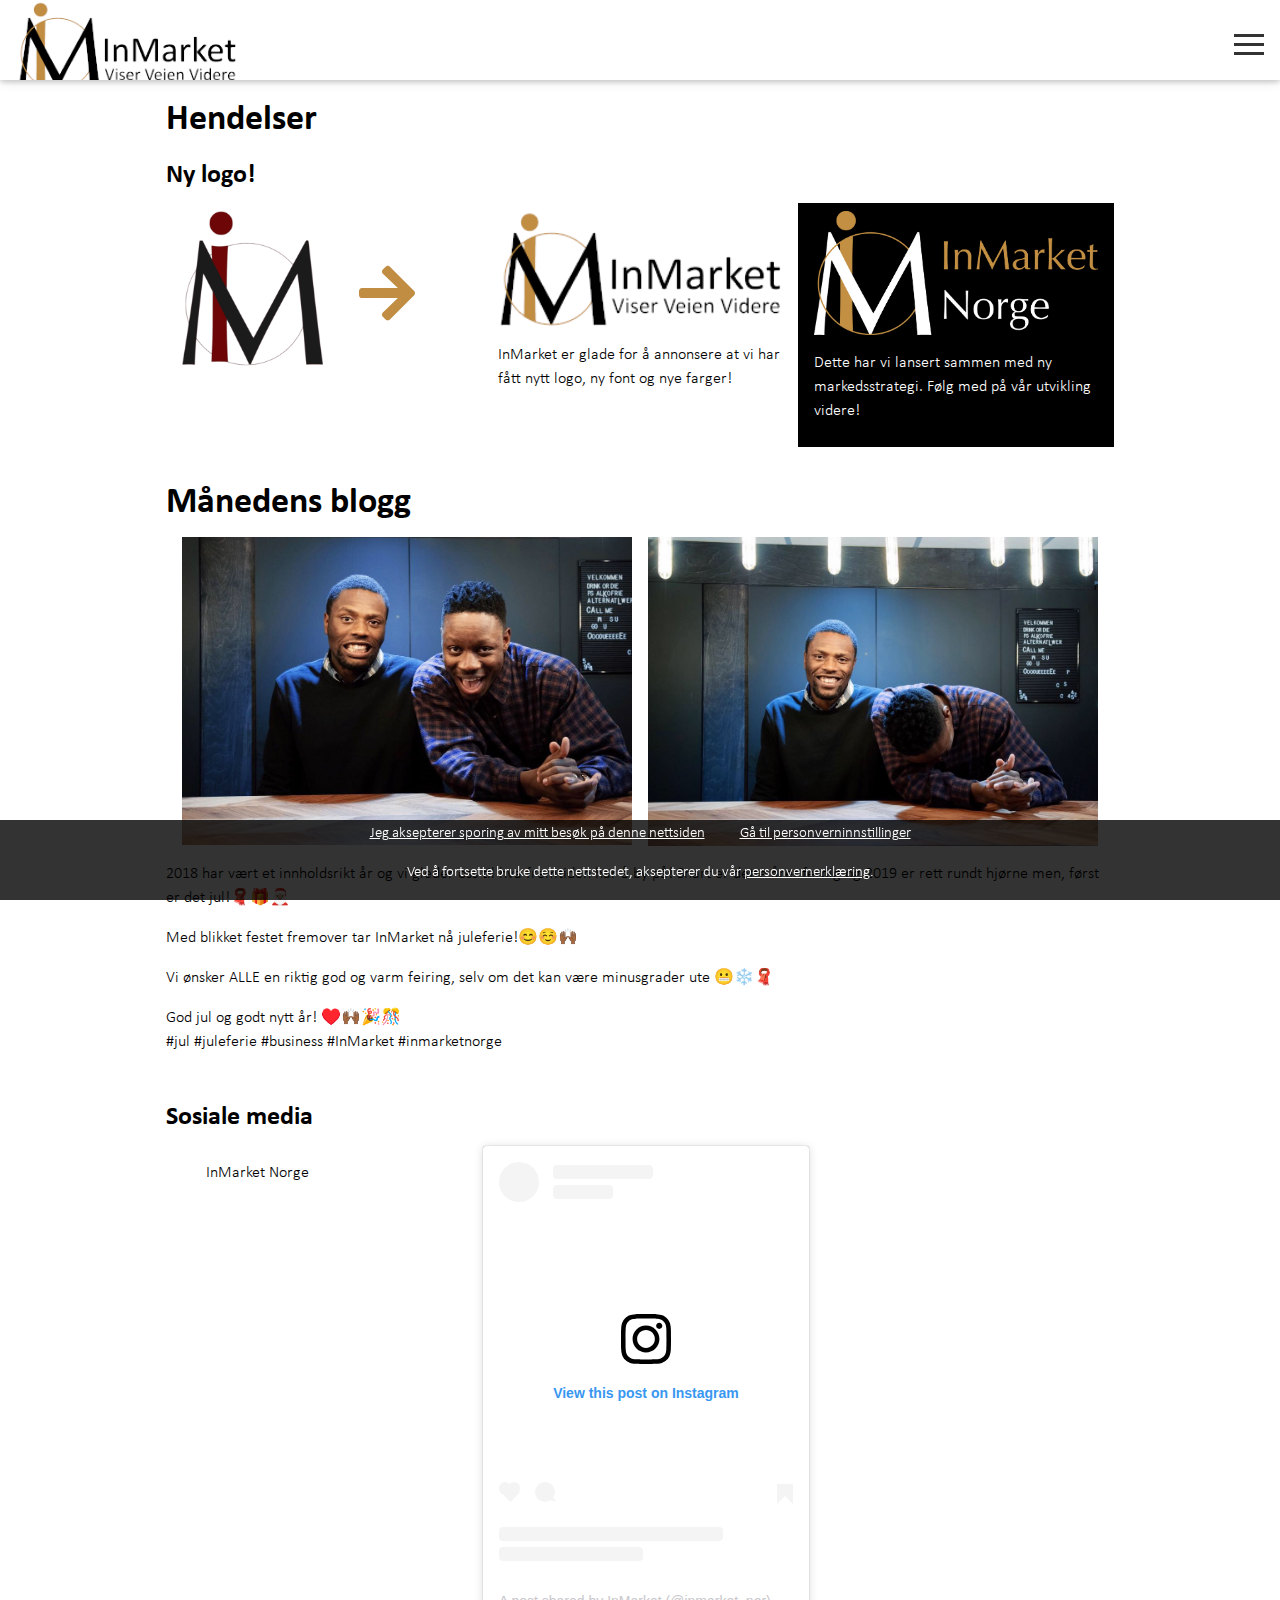
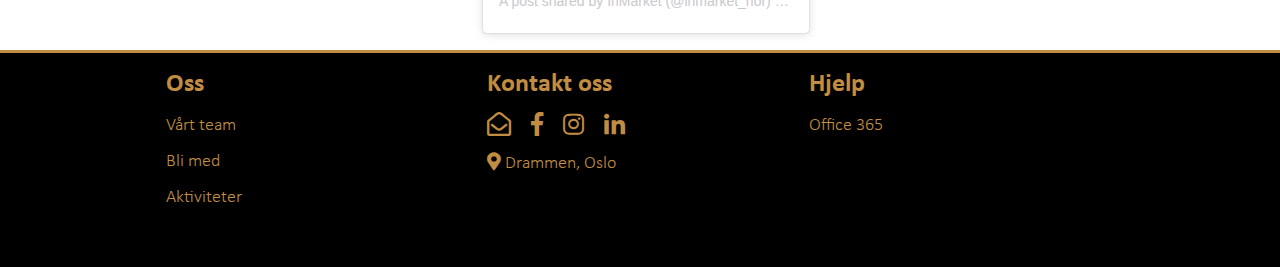
<file: aktiviteter.html>
<!DOCTYPE html>
<html>

<head>
    <meta http-equiv="content-type" content="text/html; charset=UTF-8">
    <title>Aktiviteter | InMarket Norge</title>
    <meta charset="UTF-8">
    <meta name="viewport" content="width=device-width, initial-scale=1, minimum-scale=1, maximum-scale=1">
    <meta name="description" content="Rådgivning kombinert med jobbskygging og mentoring. Møt fremtiden din og la den forme deg.">

    <link rel="apple-touch-icon" sizes="180x180" href="apple-touch-icon.png">
    <link rel="icon" type="image/png" sizes="32x32" href="favicon-32x32.png">
    <link rel="icon" type="image/png" sizes="16x16" href="favicon-16x16.png">
    <link rel="manifest" href="site.webmanifest">
    <link rel="mask-icon" href="safari-pinned-tab.svg" color="#c08d42">
    <link rel="shortcut icon" href="favicon.ico">
    <meta name="msapplication-TileColor" content="#2b5797">
    <meta name="theme-color" content="#ffffff">

    <link rel="stylesheet" href="fontawesome-free-5.1.0-web/css/all.css">
    <link rel="stylesheet" href="style/style.css" />
    <link rel="stylesheet" href="style/w3pro.css" />
    <script type="application/ld+json" href="json/about.json"></script>
    <script src="js/jquery-3.3.1.min.js" charset="utf-8"></script>
    <script src="js/jquery.color-2.1.2.min.js" charset="utf-8"></script>
    <!-- Hotjar Tracking Code for imnor.no -->
    <script>
        if (localStorage.tracking == "true") {
            (function(h,o,t,j,a,r){
                h.hj=h.hj||function(){(h.hj.q=h.hj.q||[]).push(arguments)};
                h._hjSettings={hjid:959986,hjsv:6};
                a=o.getElementsByTagName('head')[0];
                r=o.createElement('script');r.async=1;
                r.src=t+h._hjSettings.hjid+j+h._hjSettings.hjsv;
                a.appendChild(r);
                console.log("hotjar enabled");
            })(window,document,'https://static.hotjar.com/c/hotjar-','.js?sv=');
        }
    </script>
</head>

<body>
    <div id="fb-root"></div>
    <script>(function(d, s, id) {
      var js, fjs = d.getElementsByTagName(s)[0];
      if (d.getElementById(id)) return;
      js = d.createElement(s); js.id = id;
      js.src = 'https://connect.facebook.net/en_US/sdk.js#xfbml=1&version=v3.2';
      fjs.parentNode.insertBefore(js, fjs);
    }(document, 'script', 'facebook-jssdk'));</script>

    <!-- Fixed navbar-->
    <div class="w3-top white-bg white-bg w3-card z-index-3">
        <div class="w3-bar w3-xxlarge w3-center line-height-3" id="navbar">
            <a href="index.html#hjem" class="w3-bar-item line-height-1">
                <img src="img/logos/logo-text.png" height="90px" alt="InMarket logo" id="navbar-img">
            </a>
            <button class="white-button w3-xlarge w3-right padding-top-1em" id="navbar-button">
                <div class="menu-container" onclick="menuAnimation(this)">
                    <div class="menu-bar1"></div>
                    <div class="menu-bar2"></div>
                    <div class="menu-bar3"></div>
                </div>
            </button>
        </div>
        <div id="navbar-dropdown-content" class="w3-content w3-bar white-bg padding-bottom-16 w3-large" style="display:none;">
            <hr>
            <div class="w3-bar-item w3-mobile width-25-percent w3-center" id="navbar-about-link">
                <a class="golden-accent-bottom" ><i class="fa fa-caret-right" id="navbar-about-icon"></i> Om </a>
                <div class="subnav-content" style="display:none;">
                    <ul class="w3-ul">
                        <li>
                            <a href="om.html" class="w3-padding"><i class="fas fa-info-circle"></i> Oss</a>
                        </li>
                        <li>
                            <a href="virksomheten.html" class="w3-padding"><i class="fas fa-info-circle"></i> Virksomheten</a>
                        </li>
                    </ul>
                </div>
            </div>
            <div class="w3-bar-item w3-mobile width-25-percent w3-center">
                <a href="teamet.html" class="golden-accent-bottom"><i class="fas fa-user"></i> Vårt team</a>
            </div>
            <div class="w3-bar-item w3-mobile width-25-percent w3-center">
                <a href="aktiviteter.html" class="golden-accent-bottom"><i class="fas fa-play-circle"></i> Aktiviteter</a>
            </div>
            <div class="w3-bar-item w3-mobile width-25-percent w3-center">
                <a href="kontakt.html" class="golden-accent-bottom"><i class="fas fa-envelope"></i> Kontakt oss</a>
            </div>
        </div>
    </div>

    <div class="w3-overlay">
    </div>

    <!-- Cookie notice -->
    <div class="w3-bottom w3-hide white-text" id="privacyNotice">
        <div class="w3-bar black-bg-opac-80 w3-medium w3-center">
            <div class="w3-container">
                <a class="black-transparent-button text-underline" onclick="acceptTracking()">Jeg aksepterer sporing av mitt besøk på denne nettsiden</a>
                <a href="personvern.html" class="black-transparent-button text-underline">Gå til personverninnstillinger</a>
            </div>
            <div class="w3-container">
                <p class="">Ved å fortsette bruke dette nettstedet, aksepterer du vår <a href="personvern.html" target="_blank" class="text-underline">personvernerklæring</a>.</p>
            </div>
        </div>
    </div>

    <div class="w3-content margin-top-100">
        <article class="w3-container w3-section">
            <h2>Hendelser</h2>
            <h3>Ny logo!</h3>
            <div class="w3-row">
                <div class="w3-col m4 w3-container w3-padding w3-jumbo w3-relative w3-display-container">
                    <img src="img/logos/logo-old.png" alt="" style="height:200px" class="w3-left">
                    <!-- <span class="old-red-text w3-display-middle">
                        <i class="fas fa-arrow-right" class="w3-right"></i>
                    </span> -->
                    <span class="golden-text weird-positioning">
                        <i class="fas fa-arrow-right" class="w3-right"></i>
                    </span>
                </div>
                <div class="w3-col m4 w3-container w3-padding">
                    <img src="img/logos/logo-text.png" alt="" style="width:100%;">
                    <p>InMarket er glade for å annonsere at vi har fått nytt logo, ny font og nye farger!</p>
                </div>
                <div class="w3-col m4 black-bg white-text w3-container w3-padding">
                    <img src="img/logos/logo-text-light.png" alt="" style="width:100%;">
                    <p>Dette har vi lansert sammen med ny markedsstrategi. Følg med på vår utvikling videre!</p>
                </div>
            </div>
        </article>
        <article class="w3-container w3-section">
            <h2>Månedens blogg</h2>
            <div class="w3-row w3-row-padding">
                <div class="w3-col m6">
                    <img src="img/employees/sammy_izzy.jpg" alt="" style="width:100%;">
                </div>
                <div class="w3-col m6">
                    <img src="img/employees/sammy_izzy2.jpg" alt="" style="width:100%;">
                </div>
            </div>
            <p>
                2018 har vært et innholdsrikt år og vi gleder oss til hva fremtiden har å by på! Snart er dette året ferdig og 2019 er rett rundt hjørne men, først er det jul!🧣🎁🎅🏼
            </p>
            <p>
                Med blikket festet fremover tar InMarket nå juleferie!😊☺️🙌🏾
            </p>
            <p>
                Vi ønsker ALLE en riktig god og varm feiring, selv om det kan være minusgrader ute 😬❄️🧣
            </p>
            <p>
                God jul og godt nytt år! ♥️🙌🏾🎉🎊 <br>
                #jul #juleferie #business #InMarket #inmarketnorge
            </p>
            <!-- <div class="videoWrapper">
                <iframe src="https://player.vimeo.com/video/298435962" width="1920" height="1080" frameborder="0" webkitallowfullscreen mozallowfullscreen allowfullscreen></iframe>
            </div> -->
        </article>
        <div class="w3-section w3-container">
            <h3>Sosiale media</h3>
            <div class="w3-row">
                <div class="w3-col m4">
                    <div class="fb-page" data-href="https://www.facebook.com/InMarketNorge/" data-tabs="timeline" data-width="500" data-small-header="false" data-adapt-container-width="true" data-hide-cover="false" data-show-facepile="true"><blockquote cite="https://www.facebook.com/InMarketNorge/" class="fb-xfbml-parse-ignore"><a href="https://www.facebook.com/InMarketNorge/">InMarket Norge</a></blockquote></div>
                </div>
                <div class="w3-col m4">
                    <script src="https://platform.linkedin.com/in.js" type="text/javascript"></script>
                    <script type="IN/CompanyProfile" data-id="24426767" data-format="inline" data-related="false" data-width="100%"></script>
                </div>
                <div class="w3-col m4">
                    <blockquote class="instagram-media" data-instgrm-permalink="https://www.instagram.com/p/BrqUzlhB7O_/?utm_source=ig_embed&amp;utm_medium=loading" data-instgrm-version="12" style=" background:#FFF; border:0; border-radius:3px; box-shadow:0 0 1px 0 rgba(0,0,0,0.5),0 1px 10px 0 rgba(0,0,0,0.15); margin: 1px; max-width:540px; min-width:326px; padding:0; width:99.375%; width:-webkit-calc(100% - 2px); width:calc(100% - 2px);"><div style="padding:16px;"> <a href="https://www.instagram.com/p/BrqUzlhB7O_/?utm_source=ig_embed&amp;utm_medium=loading" style=" background:#FFFFFF; line-height:0; padding:0 0; text-align:center; text-decoration:none; width:100%;" target="_blank"> <div style=" display: flex; flex-direction: row; align-items: center;"> <div style="background-color: #F4F4F4; border-radius: 50%; flex-grow: 0; height: 40px; margin-right: 14px; width: 40px;"></div> <div style="display: flex; flex-direction: column; flex-grow: 1; justify-content: center;"> <div style=" background-color: #F4F4F4; border-radius: 4px; flex-grow: 0; height: 14px; margin-bottom: 6px; width: 100px;"></div> <div style=" background-color: #F4F4F4; border-radius: 4px; flex-grow: 0; height: 14px; width: 60px;"></div></div></div><div style="padding: 19% 0;"></div><div style="display:block; height:50px; margin:0 auto 12px; width:50px;"><svg width="50px" height="50px" viewBox="0 0 60 60" version="1.1" xmlns="https://www.w3.org/2000/svg" xmlns:xlink="https://www.w3.org/1999/xlink"><g stroke="none" stroke-width="1" fill="none" fill-rule="evenodd"><g transform="translate(-511.000000, -20.000000)" fill="#000000"><g><path d="M556.869,30.41 C554.814,30.41 553.148,32.076 553.148,34.131 C553.148,36.186 554.814,37.852 556.869,37.852 C558.924,37.852 560.59,36.186 560.59,34.131 C560.59,32.076 558.924,30.41 556.869,30.41 M541,60.657 C535.114,60.657 530.342,55.887 530.342,50 C530.342,44.114 535.114,39.342 541,39.342 C546.887,39.342 551.658,44.114 551.658,50 C551.658,55.887 546.887,60.657 541,60.657 M541,33.886 C532.1,33.886 524.886,41.1 524.886,50 C524.886,58.899 532.1,66.113 541,66.113 C549.9,66.113 557.115,58.899 557.115,50 C557.115,41.1 549.9,33.886 541,33.886 M565.378,62.101 C565.244,65.022 564.756,66.606 564.346,67.663 C563.803,69.06 563.154,70.057 562.106,71.106 C561.058,72.155 560.06,72.803 558.662,73.347 C557.607,73.757 556.021,74.244 553.102,74.378 C549.944,74.521 548.997,74.552 541,74.552 C533.003,74.552 532.056,74.521 528.898,74.378 C525.979,74.244 524.393,73.757 523.338,73.347 C521.94,72.803 520.942,72.155 519.894,71.106 C518.846,70.057 518.197,69.06 517.654,67.663 C517.244,66.606 516.755,65.022 516.623,62.101 C516.479,58.943 516.448,57.996 516.448,50 C516.448,42.003 516.479,41.056 516.623,37.899 C516.755,34.978 517.244,33.391 517.654,32.338 C518.197,30.938 518.846,29.942 519.894,28.894 C520.942,27.846 521.94,27.196 523.338,26.654 C524.393,26.244 525.979,25.756 528.898,25.623 C532.057,25.479 533.004,25.448 541,25.448 C548.997,25.448 549.943,25.479 553.102,25.623 C556.021,25.756 557.607,26.244 558.662,26.654 C560.06,27.196 561.058,27.846 562.106,28.894 C563.154,29.942 563.803,30.938 564.346,32.338 C564.756,33.391 565.244,34.978 565.378,37.899 C565.522,41.056 565.552,42.003 565.552,50 C565.552,57.996 565.522,58.943 565.378,62.101 M570.82,37.631 C570.674,34.438 570.167,32.258 569.425,30.349 C568.659,28.377 567.633,26.702 565.965,25.035 C564.297,23.368 562.623,22.342 560.652,21.575 C558.743,20.834 556.562,20.326 553.369,20.18 C550.169,20.033 549.148,20 541,20 C532.853,20 531.831,20.033 528.631,20.18 C525.438,20.326 523.257,20.834 521.349,21.575 C519.376,22.342 517.703,23.368 516.035,25.035 C514.368,26.702 513.342,28.377 512.574,30.349 C511.834,32.258 511.326,34.438 511.181,37.631 C511.035,40.831 511,41.851 511,50 C511,58.147 511.035,59.17 511.181,62.369 C511.326,65.562 511.834,67.743 512.574,69.651 C513.342,71.625 514.368,73.296 516.035,74.965 C517.703,76.634 519.376,77.658 521.349,78.425 C523.257,79.167 525.438,79.673 528.631,79.82 C531.831,79.965 532.853,80.001 541,80.001 C549.148,80.001 550.169,79.965 553.369,79.82 C556.562,79.673 558.743,79.167 560.652,78.425 C562.623,77.658 564.297,76.634 565.965,74.965 C567.633,73.296 568.659,71.625 569.425,69.651 C570.167,67.743 570.674,65.562 570.82,62.369 C570.966,59.17 571,58.147 571,50 C571,41.851 570.966,40.831 570.82,37.631"></path></g></g></g></svg></div><div style="padding-top: 8px;"> <div style=" color:#3897f0; font-family:Arial,sans-serif; font-size:14px; font-style:normal; font-weight:550; line-height:18px;"> View this post on Instagram</div></div><div style="padding: 12.5% 0;"></div> <div style="display: flex; flex-direction: row; margin-bottom: 14px; align-items: center;"><div> <div style="background-color: #F4F4F4; border-radius: 50%; height: 12.5px; width: 12.5px; transform: translateX(0px) translateY(7px);"></div> <div style="background-color: #F4F4F4; height: 12.5px; transform: rotate(-45deg) translateX(3px) translateY(1px); width: 12.5px; flex-grow: 0; margin-right: 14px; margin-left: 2px;"></div> <div style="background-color: #F4F4F4; border-radius: 50%; height: 12.5px; width: 12.5px; transform: translateX(9px) translateY(-18px);"></div></div><div style="margin-left: 8px;"> <div style=" background-color: #F4F4F4; border-radius: 50%; flex-grow: 0; height: 20px; width: 20px;"></div> <div style=" width: 0; height: 0; border-top: 2px solid transparent; border-left: 6px solid #f4f4f4; border-bottom: 2px solid transparent; transform: translateX(16px) translateY(-4px) rotate(30deg)"></div></div><div style="margin-left: auto;"> <div style=" width: 0px; border-top: 8px solid #F4F4F4; border-right: 8px solid transparent; transform: translateY(16px);"></div> <div style=" background-color: #F4F4F4; flex-grow: 0; height: 12px; width: 16px; transform: translateY(-4px);"></div> <div style=" width: 0; height: 0; border-top: 8px solid #F4F4F4; border-left: 8px solid transparent; transform: translateY(-4px) translateX(8px);"></div></div></div> <div style="display: flex; flex-direction: column; flex-grow: 1; justify-content: center; margin-bottom: 24px;"> <div style=" background-color: #F4F4F4; border-radius: 4px; flex-grow: 0; height: 14px; margin-bottom: 6px; width: 224px;"></div> <div style=" background-color: #F4F4F4; border-radius: 4px; flex-grow: 0; height: 14px; width: 144px;"></div></div></a><p style=" color:#c9c8cd; font-family:Arial,sans-serif; font-size:14px; line-height:17px; margin-bottom:0; margin-top:8px; overflow:hidden; padding:8px 0 7px; text-align:center; text-overflow:ellipsis; white-space:nowrap;"><a href="https://www.instagram.com/p/BrqUzlhB7O_/?utm_source=ig_embed&amp;utm_medium=loading" style=" color:#c9c8cd; font-family:Arial,sans-serif; font-size:14px; font-style:normal; font-weight:normal; line-height:17px; text-decoration:none;" target="_blank">A post shared by InMarket (@inmarket_nor)</a> on <time style=" font-family:Arial,sans-serif; font-size:14px; line-height:17px;" datetime="2018-12-21T19:36:06+00:00">Dec 21, 2018 at 11:36am PST</time></p></div></blockquote>
                    <script async src="//www.instagram.com/embed.js"></script>
                </div>
            </div>
        </div>
    </div>

    <!-- Footer -->
    <footer class="w3-container">
        <div class="w3-content w3-row golden-text padding-left-100 w3-row-padding">
            <div class="w3-col s4">
                <h3 class="">Oss</h3>
                <ul class="w3-ul w3-large">
                    <li class="remove-borders remove-padding">
                        <a href="teamet.html">Vårt team</a>
                    </li>
                    <li class="remove-borders remove-padding">
                        <a href="teamet.html#blimed">Bli med</a>
                    </li>
                    <li class="remove-borders remove-padding">
                        <a href="aktiviteter.html">Aktiviteter</a>
                    </li>
                </ul>
            </div>
            <div class="w3-col s4">
                <h3 class="golden-text">Kontakt oss</h3>
                <ul class="w3-ul">
                    <li class="remove-borders remove-padding">
                        <a href="kontakt.html" class="margin-right-1em">
                            <i class="far fa-envelope-open w3-xlarge"></i>
                        </a>

                        <a href="https://www.facebook.com/inmarketnorge" class="margin-right-1em">
                            <i class="fab fa-facebook-f w3-xlarge"></i>
                        </a>

                        <a href="https://www.instagram.com/inmarket_nor/" class="margin-right-1em">
                            <i class="fab fa-instagram w3-xlarge"></i>
                        </a>

                        <a href="https://www,linkedin.com/company/inmarket">
                            <i class="fab fa-linkedin-in w3-xlarge"></i>
                        </a>
                    </li>
                    <li class="w3-large remove-padding">
                        <i class="fas fa-map-marker-alt"></i> Drammen, Oslo
                    </li>
                </ul>
            </div>
            <div class="w3-col s4">
                <h3 class="golden-text">Hjelp</h3>
                <ul class="w3-ul w3-large">
                    <!-- <li class="remove-borders remove-padding">
                        <a href="#">Kundeservice</a>
                    </li>
                    <li class="remove-borders remove-padding">
                        <a href="#">Vanlige spørsmål og svar</a>
                    </li> -->
                    <li class="remove-borders remove-padding">
                        <a href="https://www.office.com/?auth=2&home=1">Office 365</a>
                    </li>
                </ul>
            </div>
        </div>
        <p class="w3-right w3-section">InMarket Samuel Bigirimana Org.Nr 8188 21 522</p>
    </footer>
    <script async src="js/navbar.js" charset="utf-8"></script>
    <script src="js/acceptTracking.js" charset="utf-8"></script>
</body>

</html>
</file>
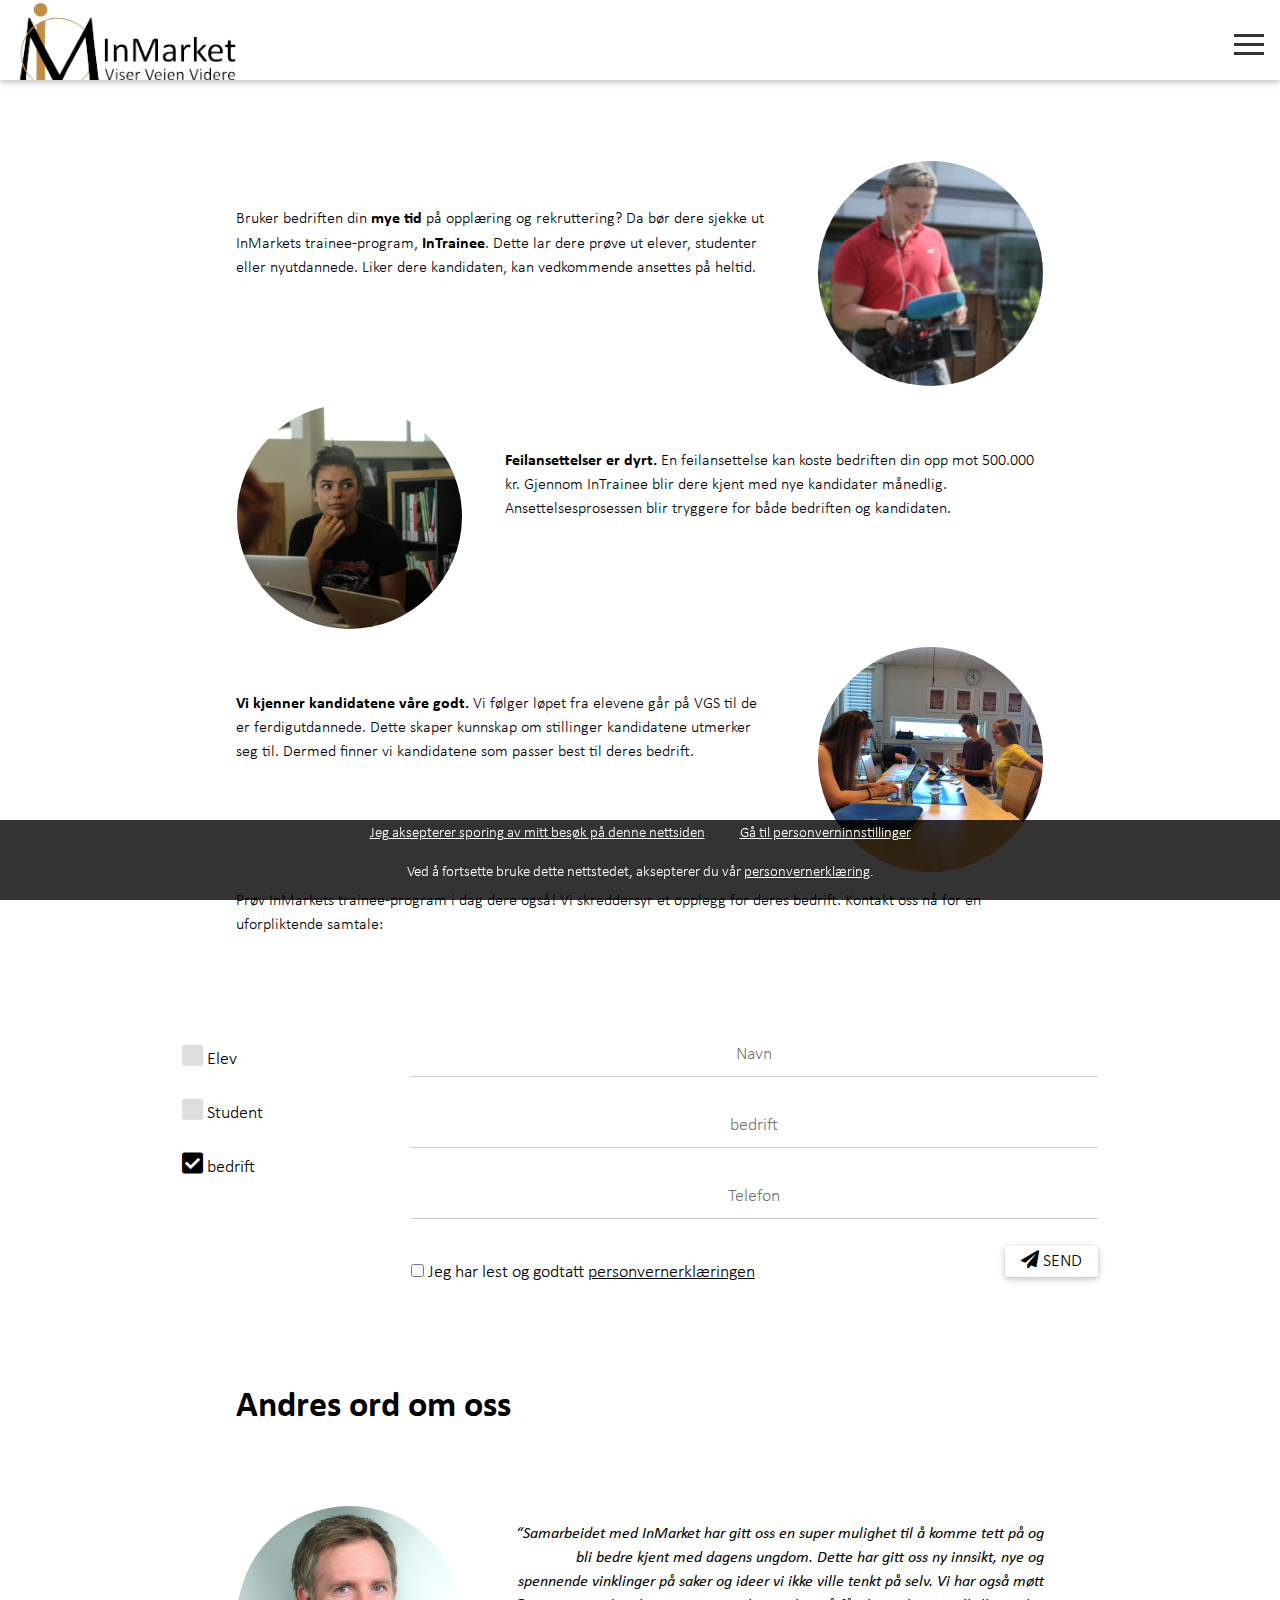
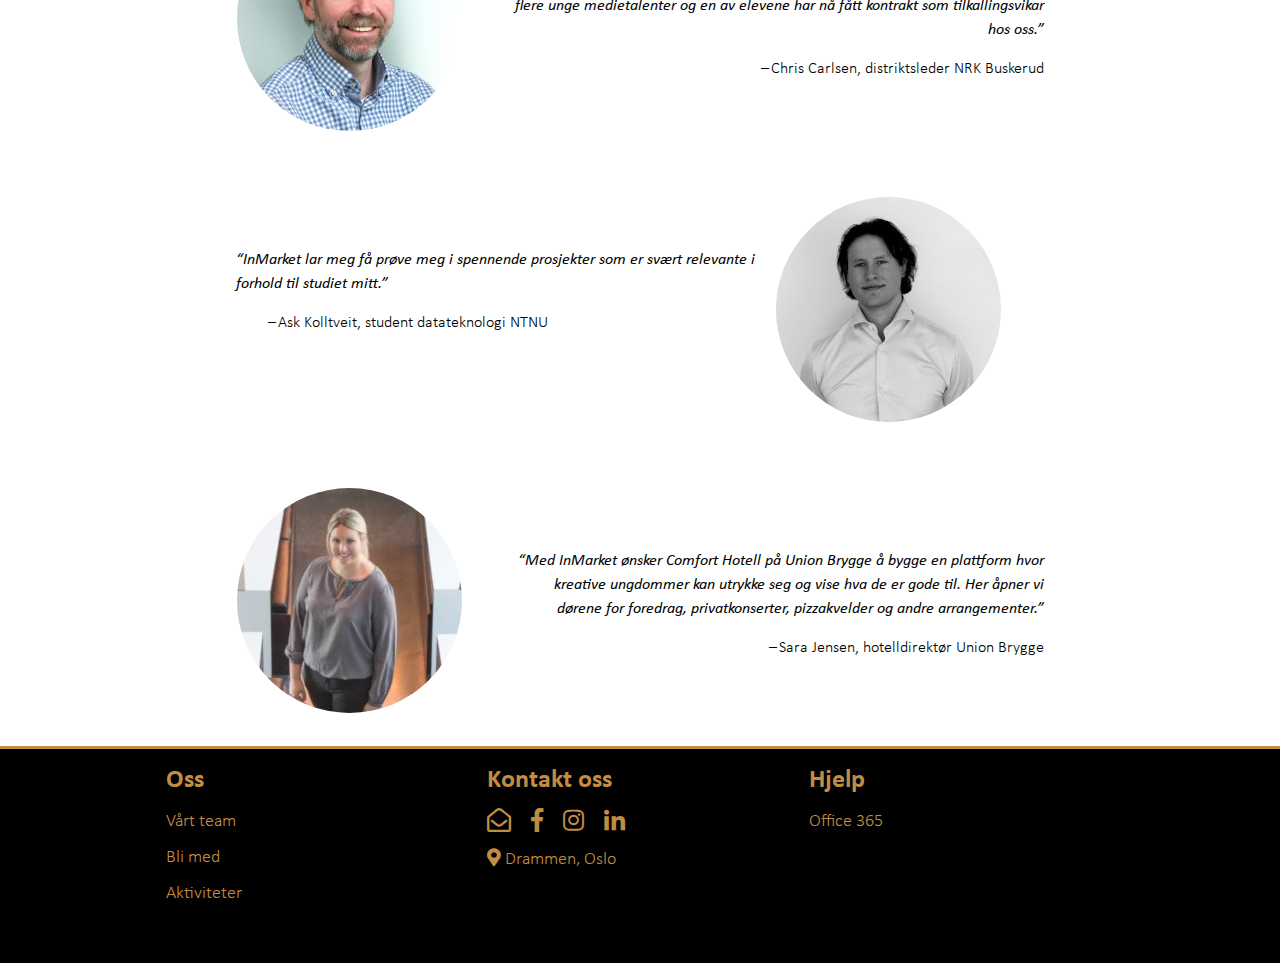
<file: bedrift.html>
<!DOCTYPE html>
<html>

<head>
    <meta http-equiv="content-type" content="text/html; charset=UTF-8">
    <title>Bedrift | InMarket Norge</title>
    <meta charset="UTF-8">
    <meta name="viewport" content="width=device-width, initial-scale=1, minimum-scale=1, maximum-scale=1">
    <meta name="description" content="Rådgivning kombinert med jobbskygging og mentoring. Møt fremtiden din og la den forme deg.">

    <link rel="apple-touch-icon" sizes="180x180" href="apple-touch-icon.png">
    <link rel="icon" type="image/png" sizes="32x32" href="favicon-32x32.png">
    <link rel="icon" type="image/png" sizes="16x16" href="favicon-16x16.png">
    <link rel="manifest" href="site.webmanifest">
    <link rel="mask-icon" href="safari-pinned-tab.svg" color="#c08d42">
    <link rel="shortcut icon" href="favicon.ico">
    <meta name="msapplication-TileColor" content="#2b5797">
    <meta name="theme-color" content="#ffffff">

    <link rel="stylesheet" href="fontawesome-free-5.1.0-web/css/all.css">
    <link rel="stylesheet" href="style/style.css" />
    <link rel="stylesheet" href="style/w3pro.css" />
    <script type="application/ld+json" href="json/about.json"></script>
    <script src="js/jquery-3.3.1.min.js" charset="utf-8"></script>
    <script src="js/jquery.color-2.1.2.min.js" charset="utf-8"></script>
    <!-- Hotjar Tracking Code for imnor.no -->
    <script>
        if (localStorage.tracking == "true") {
            (function(h,o,t,j,a,r){
                h.hj=h.hj||function(){(h.hj.q=h.hj.q||[]).push(arguments)};
                h._hjSettings={hjid:959986,hjsv:6};
                a=o.getElementsByTagName('head')[0];
                r=o.createElement('script');r.async=1;
                r.src=t+h._hjSettings.hjid+j+h._hjSettings.hjsv;
                a.appendChild(r);
                console.log("hotjar enabled");
            })(window,document,'https://static.hotjar.com/c/hotjar-','.js?sv=');
        }
    </script>
</head>

<body>
    <!-- Fixed navbar-->
    <div class="w3-top white-bg white-bg w3-card z-index-3">
        <div class="w3-bar w3-xxlarge w3-center line-height-3" id="navbar">
            <a href="index.html#hjem" class="w3-bar-item line-height-1">
                <img src="img/logos/logo-text.png" height="90px" alt="InMarket logo" id="navbar-img">
            </a>
            <button class="white-button w3-xlarge w3-right padding-top-1em" id="navbar-button">
                <div class="menu-container" onclick="menuAnimation(this)">
                    <div class="menu-bar1"></div>
                    <div class="menu-bar2"></div>
                    <div class="menu-bar3"></div>
                </div>
            </button>
        </div>
        <div id="navbar-dropdown-content" class="w3-content w3-bar white-bg padding-bottom-16 w3-large" style="display:none;">
            <hr>
            <div class="w3-bar-item w3-mobile width-25-percent w3-center" id="navbar-about-link">
                <a class="golden-accent-bottom" ><i class="fa fa-caret-right" id="navbar-about-icon"></i> Om </a>
                <div class="subnav-content" style="display:none;">
                    <ul class="w3-ul">
                        <li>
                            <a href="om.html" class="w3-padding"><i class="fas fa-info-circle"></i> Oss</a>
                        </li>
                        <li>
                            <a href="bedrift.html" class="w3-padding"><i class="fas fa-info-circle"></i> bedrift</a>
                        </li>
                    </ul>
                </div>
            </div>
            <div class="w3-bar-item w3-mobile width-25-percent w3-center">
                <a href="teamet.html" class="golden-accent-bottom"><i class="fas fa-user"></i> Vårt team</a>
            </div>
            <div class="w3-bar-item w3-mobile width-25-percent w3-center">
                <a href="aktiviteter.html" class="golden-accent-bottom"><i class="fas fa-play-circle"></i> Aktiviteter</a>
            </div>
            <div class="w3-bar-item w3-mobile width-25-percent w3-center">
                <a href="kontakt.html" class="golden-accent-bottom"><i class="fas fa-envelope"></i> Kontakt oss</a>
            </div>
        </div>
    </div>

    <div class="w3-overlay">
    </div>

    <!-- Cookie notice -->
    <div class="w3-bottom w3-hide white-text" id="privacyNotice">
        <div class="w3-bar black-bg-opac-80 w3-medium w3-center">
            <div class="w3-container">
                <a class="black-transparent-button text-underline" onclick="acceptTracking()">Jeg aksepterer sporing av mitt besøk på denne nettsiden</a>
                <a href="personvern.html" class="black-transparent-button text-underline">Gå til personverninnstillinger</a>
            </div>
            <div class="w3-container">
                <p class="">Ved å fortsette bruke dette nettstedet, aksepterer du vår <a href="personvern.html" target="_blank" class="text-underline">personvernerklæring</a>.</p>
            </div>
        </div>
    </div>

    <div class="narrow-content w3-container margin-top-100 w3-padding-64">
        <div class="w3-row w3-section">
            <div class="w3-col m8">
                <div class="translatey-40">
                    <p>Bruker bedriften din <b>mye tid</b> på opplæring og rekruttering? Da bør dere sjekke ut InMarkets trainee-program, <b>InTrainee</b>. Dette lar dere prøve ut elever, studenter eller nyutdannede. Liker dere kandidaten, kan vedkommende ansettes på heltid.</p>
                </div>
            </div>
            <div class="w3-col m4 text-align-right small-center">
                <img src="img/elever/kameramann.jpg" alt="" class="w3-circle white-border">
            </div>
        </div>

        <div class="w3-row w3-section">
            <div class="w3-col m4 small-center">
                <img src="img/elever/anniken.jpg" alt="" class="w3-circle white-border">
            </div>
            <div class="w3-col m8">
                <div class="translatey-40">
                    <p><b>Feilansettelser er dyrt.</b> En feilansettelse kan koste bedriften din opp mot 500.000 kr. Gjennom InTrainee blir dere kjent med nye kandidater månedlig. Ansettelsesprosessen blir tryggere for både bedriften og kandidaten.</p>
                </div>
            </div>
        </div>

        <div class="w3-row w3-section">
            <div class="w3-col m8">
                <div class="translatey-40">
                    <p><b>Vi kjenner kandidatene våre godt.</b> Vi følger løpet fra elevene går på VGS til de er ferdigutdannede. Dette skaper kunnskap om stillinger kandidatene utmerker seg til. Dermed finner vi kandidatene som passer best til deres bedrift.</p>
                </div>
            </div>
            <div class="w3-col m4 text-align-right small-center">
                <img src="img/elever/kontordag.jpg" alt="" class="w3-circle white-border">
            </div>
        </div>

        <p class="w3-section">Prøv InMarkets trainee-program i dag dere også! Vi skreddersyr et opplegg for deres bedrift. Kontakt oss nå for en uforpliktende samtale:</p>
    </div>

    <!-- Kontaktskjema -->
    <div class="w3-content w3-container w3-section" id="kontakt">
        <div class="">
            <form class="w3-large w3-container" action="index.html" method="post" id="kontaktSkjema">
                <div class="w3-row">
                    <div class="w3-col m3">
                        <label>
                            <input type="radio" name="client" value="elev" class="klient-radio" onclick="elevSelected()">
                            <i class="fas fa-user w3-xlarge radio"></i>
                            Elev
                        </label><br>
                        <label>
                            <input type="radio" name="client" value="student" class="klient-radio" onclick="studentSelected()">
                            <i class="fas fa-user-graduate w3-xlarge radio"></i>
                            Student
                        </label><br>
                        <label>
                            <input type="radio" name="client" value="bedrift" class="klient-radio" checked onclick="bedriftSelected()">
                            <i class="fas fa-user-tie w3-xlarge radio"></i>
                            bedrift
                        </label>
                    </div>
                    <div class="w3-col m9">
                        <input type="text" name="name" value="" placeholder="Navn" class="w3-input w3-animate-input" required id="inputName"><br>
                        <input type="text" name="place" value="" placeholder="bedrift" id="inputPlace" class="w3-input w3-animate-input" required id="inputPlace"><br>
                        <input type="text" name="phone" value="" placeholder="Telefon" class="w3-input w3-animate-input" required id="inputPhone"><br>
                        <input type="checkbox" name="" value="" required> <label>Jeg har lest og godtatt <a href="personvern.html" style="text-decoration:underline;" target="_blank">personvernerklæringen</a> </label>
                        <button class="white-button w3-card w3-right" type="submit"><i class="fas fa-paper-plane"></i> SEND</button>
                        <p id="responseText"></p>
                    </div>
                </div>
            </form>
            <div class="w3-section w3-card w3-container" id="kontaktRespons" style="display:none;">
                <p class="w3-center">Takk for henvendelsen! Vi tar kontakt med deg så raskt som mulig!</p>
            </div>
        </div>
    </div>

    <!-- container for quotes -->
    <div class="narrow-content w3-container">
        <h2 class="w3-padding-32">Andres ord om oss</h2>

        <div class="w3-row" >
            <div class="w3-col m4 small-center w3-padding-32">
                <img src="img/partners/chris.jpg" alt="" class="w3-circle white-border w3-image">
            </div>
            <div class="w3-col m8 text-align-right">
                <div class="translatey-20">
                    <p class="quote">Samarbeidet med InMarket har gitt oss en super mulighet til å komme tett på og bli bedre kjent med dagens ungdom. Dette har gitt oss ny innsikt, nye og spennende vinklinger på saker og ideer vi ikke ville tenkt på selv. Vi har også møtt flere unge medietalenter og en av elevene har nå fått kontrakt som tilkallingsvikar hos oss.</p>
                    <p class="quote-source">Chris Carlsen, distriktsleder NRK Buskerud</p>
                </div>
            </div>
        </div>
        <div class="w3-row w3-padding-32" >
            <div class="w3-col m8">
                <div class="translatey-40">
                    <p class="quote">InMarket lar meg få prøve meg i spennende prosjekter som er svært relevante i forhold til studiet mitt.</p>
                    <p class="quote-source">Ask Kolltveit, student datateknologi NTNU</p>
                </div>
            </div>
            <div class="w3-col m4 small-center">
                <img src="img/portraits/ask_small.jpg" alt="" class="w3-circle white-border">
            </div>
        </div>

        <div class="w3-row w3-padding-32" >
            <div class="w3-col m4 small-center">
                <img src="img/partners/sara.jpg" alt="" class="w3-circle white-border">
            </div>
            <div class="w3-col m8 text-align-right">
                <div class="translatey-40">
                    <p class="quote">Med InMarket ønsker Comfort Hotell på Union Brygge å bygge en plattform hvor kreative ungdommer kan utrykke seg og vise hva de er gode til. Her åpner vi dørene for foredrag, privatkonserter, pizzakvelder og andre arrangementer.</p>
                    <p class="quote-source">Sara Jensen, hotelldirektør Union Brygge</p>
                </div>
            </div>
        </div>
    </div>

    <!-- Footer -->
    <footer class="w3-container">
        <div class="w3-content w3-row golden-text padding-left-100 w3-row-padding">
            <div class="w3-col s4">
                <h3 class="">Oss</h3>
                <ul class="w3-ul w3-large">
                    <li class="remove-borders remove-padding">
                        <a href="teamet.html">Vårt team</a>
                    </li>
                    <li class="remove-borders remove-padding">
                        <a href="teamet.html#blimed">Bli med</a>
                    </li>
                    <li class="remove-borders remove-padding">
                        <a href="aktiviteter.html">Aktiviteter</a>
                    </li>
                </ul>
            </div>
            <div class="w3-col s4">
                <h3 class="golden-text">Kontakt oss</h3>
                <ul class="w3-ul">
                    <li class="remove-borders remove-padding">
                        <a href="kontakt.html" class="margin-right-1em">
                            <i class="far fa-envelope-open w3-xlarge"></i>
                        </a>

                        <a href="https://www.facebook.com/inmarketnorge" class="margin-right-1em">
                            <i class="fab fa-facebook-f w3-xlarge"></i>
                        </a>

                        <a href="https://www.instagram.com/inmarket_nor/" class="margin-right-1em">
                            <i class="fab fa-instagram w3-xlarge"></i>
                        </a>

                        <a href="https://www,linkedin.com/company/inmarket">
                            <i class="fab fa-linkedin-in w3-xlarge"></i>
                        </a>
                    </li>
                    <li class="w3-large remove-padding">
                        <i class="fas fa-map-marker-alt"></i> Drammen, Oslo
                    </li>
                </ul>
            </div>
            <div class="w3-col s4">
                <h3 class="golden-text">Hjelp</h3>
                <ul class="w3-ul w3-large">
                    <!-- <li class="remove-borders remove-padding">
                        <a href="#">Kundeservice</a>
                    </li>
                    <li class="remove-borders remove-padding">
                        <a href="#">Vanlige spørsmål og svar</a>
                    </li> -->
                    <li class="remove-borders remove-padding">
                        <a href="https://www.office.com/?auth=2&home=1">Office 365</a>
                    </li>
                </ul>
            </div>
        </div>
        <p class="w3-right w3-section">InMarket Samuel Bigirimana Org.Nr 8188 21 522</p>
    </footer>
    <script src="js/clientType.js" charset="utf-8"></script>
    <script src="js/contactForm.js" charset="utf-8"></script>
    <script async src="js/navbar.js" charset="utf-8"></script>
    <script src="js/acceptTracking.js" charset="utf-8"></script>
</body>

</html>
</file>
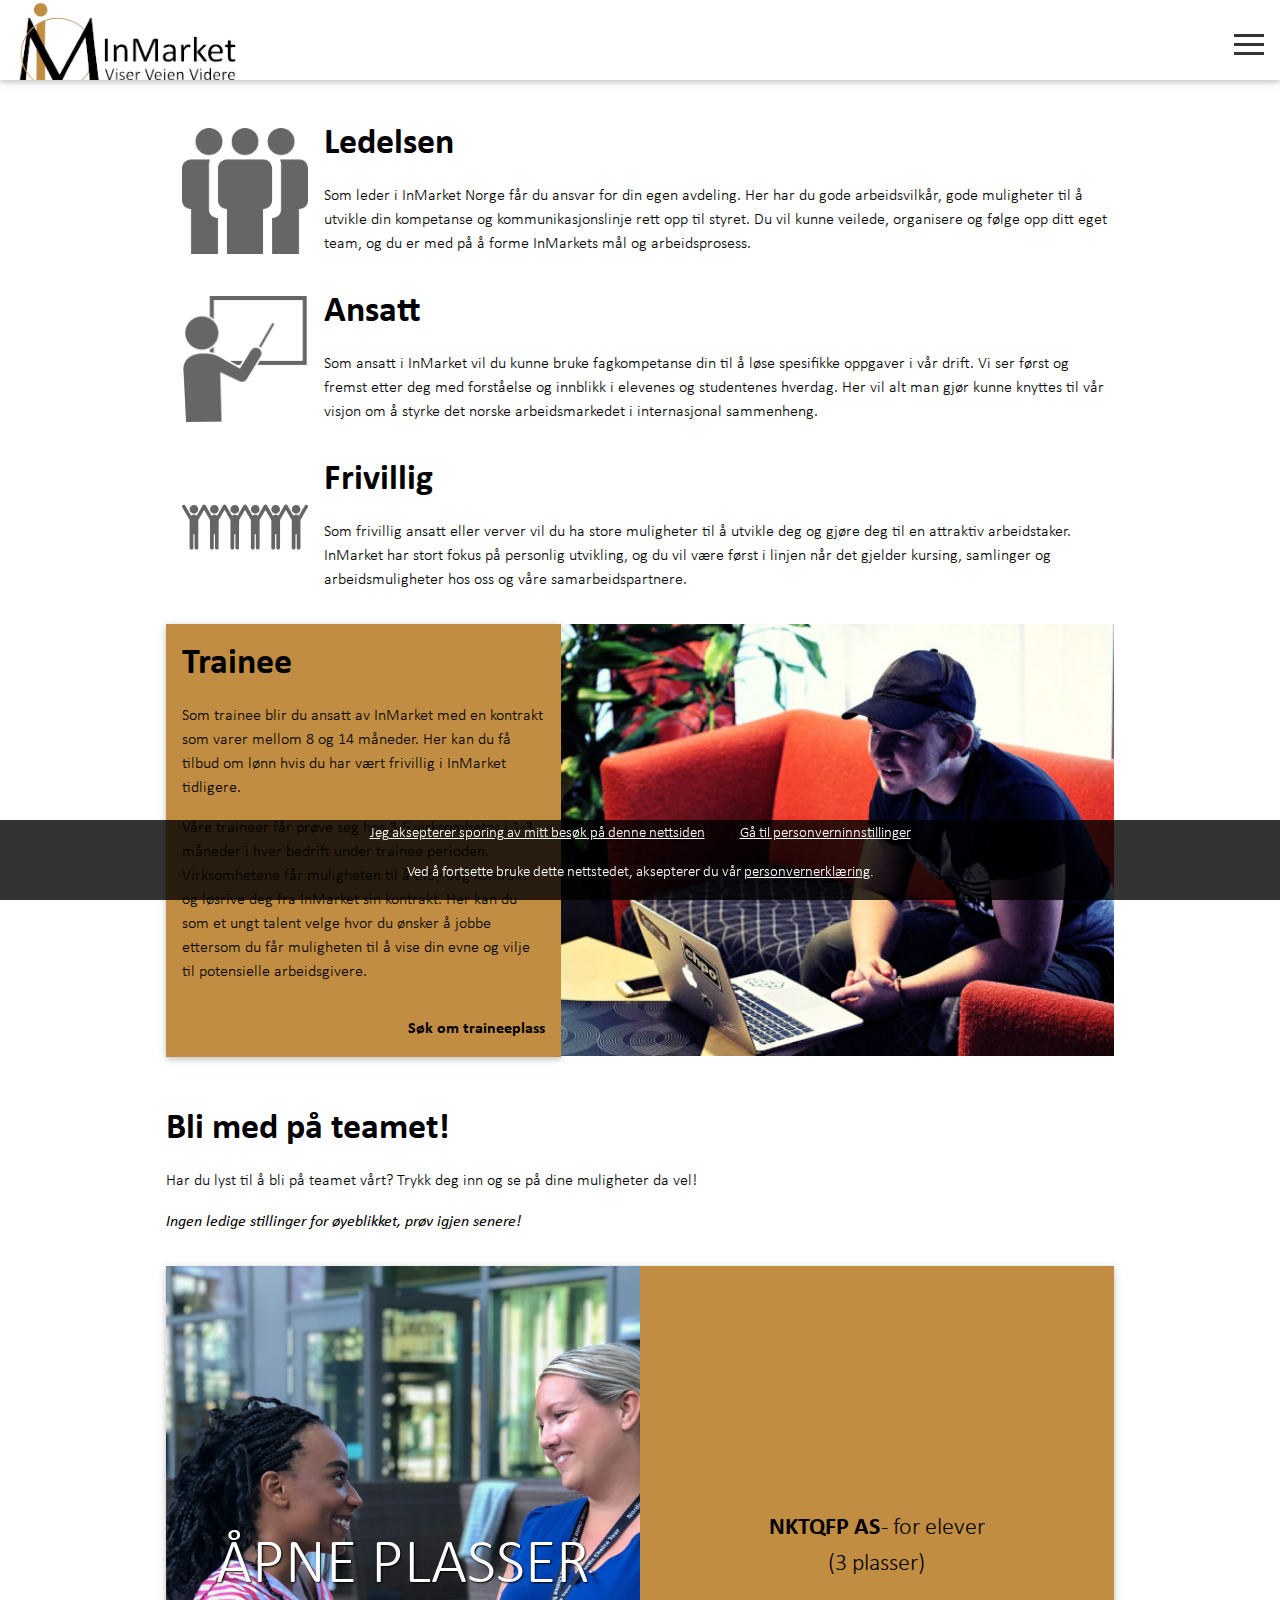
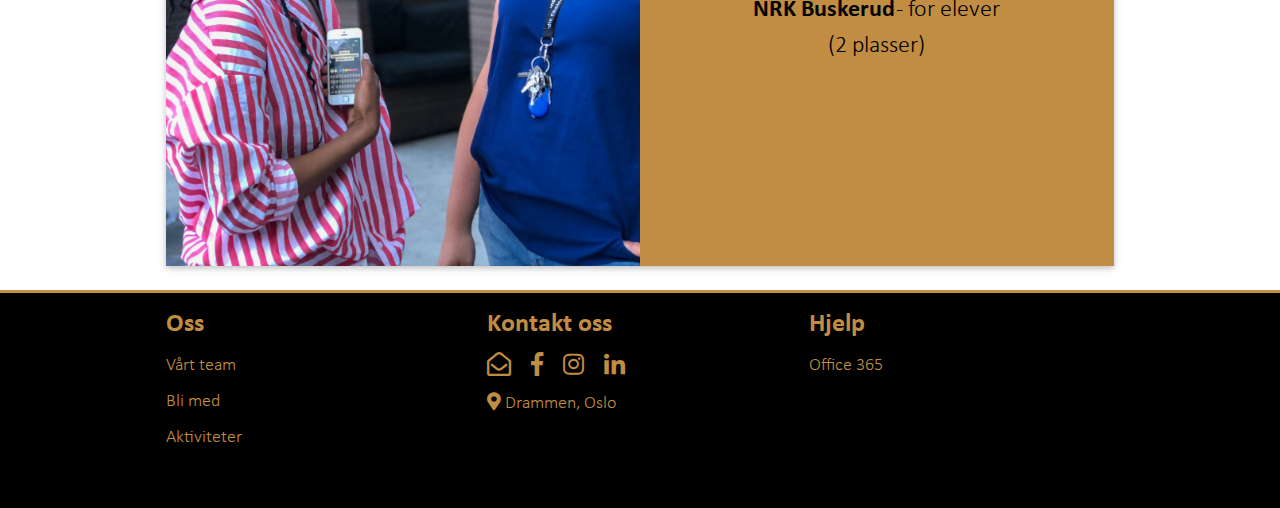
<file: blimed.html>
<!DOCTYPE html>
<html>

<head>
    <meta http-equiv="content-type" content="text/html; charset=UTF-8">
    <title>Bli med! | InMarket Norge</title>
    <meta charset="UTF-8">
    <meta name="viewport" content="width=device-width, initial-scale=1, minimum-scale=1, maximum-scale=1">
    <meta name="description" content="Rådgivning kombinert med jobbskygging og mentoring. Møt fremtiden din og la den forme deg.">

    <link rel="apple-touch-icon" sizes="180x180" href="apple-touch-icon.png">
    <link rel="icon" type="image/png" sizes="32x32" href="favicon-32x32.png">
    <link rel="icon" type="image/png" sizes="16x16" href="favicon-16x16.png">
    <link rel="manifest" href="site.webmanifest">
    <link rel="mask-icon" href="safari-pinned-tab.svg" color="#c08d42">
    <link rel="shortcut icon" href="favicon.ico">
    <meta name="msapplication-TileColor" content="#2b5797">
    <meta name="theme-color" content="#ffffff">

    <link rel="stylesheet" href="fontawesome-free-5.1.0-web/css/all.css">
    <link rel="stylesheet" href="style/style.css" />
    <link rel="stylesheet" href="style/w3pro.css" />
    <script type="application/ld+json" href="json/about.json"></script>
    <script src="js/jquery-3.3.1.min.js" charset="utf-8"></script>
    <script src="js/jquery.color-2.1.2.min.js" charset="utf-8"></script>
    <!-- Hotjar Tracking Code for imnor.no -->
    <script>
        if (localStorage.tracking == "true") {
            (function(h,o,t,j,a,r){
                h.hj=h.hj||function(){(h.hj.q=h.hj.q||[]).push(arguments)};
                h._hjSettings={hjid:959986,hjsv:6};
                a=o.getElementsByTagName('head')[0];
                r=o.createElement('script');r.async=1;
                r.src=t+h._hjSettings.hjid+j+h._hjSettings.hjsv;
                a.appendChild(r);
                console.log("hotjar enabled");
            })(window,document,'https://static.hotjar.com/c/hotjar-','.js?sv=');
        }
    </script>
</head>

<body>
    <!-- Fixed navbar-->
    <div class="w3-top white-bg white-bg w3-card z-index-3">
        <div class="w3-bar w3-xxlarge w3-center line-height-3" id="navbar">
            <a href="index.html#hjem" class="w3-bar-item line-height-1">
                <img src="img/logos/logo-text.png" height="90px" alt="InMarket logo" id="navbar-img">
            </a>
            <button class="white-button w3-xlarge w3-right padding-top-1em" id="navbar-button">
                <div class="menu-container" onclick="menuAnimation(this)">
                    <div class="menu-bar1"></div>
                    <div class="menu-bar2"></div>
                    <div class="menu-bar3"></div>
                </div>
            </button>
        </div>
        <div id="navbar-dropdown-content" class="w3-content w3-bar white-bg padding-bottom-16 w3-large" style="display:none;">
            <hr>
            <div class="w3-bar-item w3-mobile width-25-percent w3-center" id="navbar-about-link">
                <a class="golden-accent-bottom" ><i class="fa fa-caret-right" id="navbar-about-icon"></i> Om </a>
                <div class="subnav-content" style="display:none;">
                    <ul class="w3-ul">
                        <li>
                            <a href="om.html" class="w3-padding"><i class="fas fa-info-circle"></i> Oss</a>
                        </li>
                        <li>
                            <a href="virksomheten.html" class="w3-padding"><i class="fas fa-info-circle"></i> Virksomheten</a>
                        </li>
                    </ul>
                </div>
            </div>
            <div class="w3-bar-item w3-mobile width-25-percent w3-center">
                <a href="teamet.html" class="golden-accent-bottom"><i class="fas fa-user"></i> Vårt team</a>
            </div>
            <div class="w3-bar-item w3-mobile width-25-percent w3-center">
                <a href="aktiviteter.html" class="golden-accent-bottom"><i class="fas fa-play-circle"></i> Aktiviteter</a>
            </div>
            <div class="w3-bar-item w3-mobile width-25-percent w3-center">
                <a href="kontakt.html" class="golden-accent-bottom"><i class="fas fa-envelope"></i> Kontakt oss</a>
            </div>
        </div>
    </div>

    <div class="w3-overlay">
    </div>

    <!-- Cookie notice -->
    <div class="w3-bottom w3-hide white-text" id="privacyNotice">
        <div class="w3-bar black-bg-opac-80 w3-medium w3-center">
            <div class="w3-container">
                <a class="black-transparent-button text-underline" onclick="acceptTracking()">Jeg aksepterer sporing av mitt besøk på denne nettsiden</a>
                <a href="personvern.html" class="black-transparent-button text-underline">Gå til personverninnstillinger</a>
            </div>
            <div class="w3-container">
                <p class="">Ved å fortsette bruke dette nettstedet, aksepterer du vår <a href="personvern.html" target="_blank" class="text-underline">personvernerklæring</a>.</p>
            </div>
        </div>
    </div>

    <div class="w3-content w3-padding margin-top-100">
        <article class="w3-section">
            <div class="w3-row">
                <div class="w3-col m2 w3-padding">
                    <img src="img/fig/ledelse.jpg" alt="" width="100%" class="w3-margin-top w3-opacity">
                </div>
                <div class="w3-col m10">
                    <h2>Ledelsen</h2>
                    <p>Som leder i InMarket Norge får du ansvar for din egen avdeling. Her har du gode arbeidsvilkår, gode muligheter til å utvikle din kompetanse og kommunikasjonslinje rett opp til styret. Du vil kunne veilede, organisere og følge opp ditt eget team, og du er med på å forme InMarkets mål og arbeidsprosess.</p>
                </div>
            </div>

            <div class="w3-row">
                <div class="w3-col m2 w3-padding">
                    <img src="img/fig/ansatt.png" alt="" width="100%" class="w3-margin-top w3-opacity">
                </div>
                <div class="w3-col m10">
                    <h2>Ansatt</h2>
                    <p>Som ansatt i InMarket vil du kunne bruke fagkompetanse din til å løse spesifikke oppgaver i vår drift. Vi ser først og fremst etter deg med forståelse og innblikk i elevenes og studentenes hverdag. Her vil alt man gjør kunne knyttes til vår visjon om å styrke det norske arbeidsmarkedet i internasjonal sammenheng.</p>
                </div>
            </div>

            <div class="w3-row">
                <div class="w3-col m2 w3-padding">
                    <img src="img/fig/frivillig.svg" alt="" class="w3-margin-top w3-opacity" width="100%">
                </div>
                <div class="w3-col m10">
                    <h2>Frivillig</h2>
                    <p>Som frivillig ansatt eller verver vil du ha store muligheter til å utvikle deg og gjøre deg til en attraktiv arbeidstaker. InMarket har stort fokus på personlig utvikling, og du vil være først i linjen når det gjelder kursing, samlinger og arbeidsmuligheter hos oss og våre samarbeidspartnere.</p>
                </div>
            </div>


        </article>

        <div class="w3-row">
            <article class="w3-col m5 golden-bg black-text w3-card w3-container">
                <h2>Trainee</h2>
                <p>Som trainee blir du ansatt av InMarket med en kontrakt som varer mellom 8 og 14 måneder. Her kan du få tilbud om lønn hvis du har vært frivillig i InMarket tidligere.</p>
                <p>Våre traineer får prøve seg hos 3-5 virksomheter i 1-3 måneder i hver bedrift under trainee perioden. Virksomhetene får muligheten til å tilby deg kontrakt og løsrive deg fra InMarket sin kontrakt. Her kan du som et ungt talent velge hvor du ønsker å jobbe ettersom du får muligheten til å vise din evne og vilje til potensielle arbeidsgivere.</p>
                <p class="w3-right" ><a href="#blimed"><b>Søk om traineeplass</b></a></p>
            </article>
            <div class="w3-col m7">
                <div class="bgimg-5 height-27em" style="">
                </div>
            </div>
        </div>
    </div>

    <div class="w3-content w3-padding w3-section">
        <h2 id="blimed">Bli med på teamet!</h2>
        <p>Har du lyst til å bli på teamet vårt? Trykk deg inn og se på dine muligheter da vel!</p>
        <em>Ingen ledige stillinger for øyeblikket, prøv igjen senere!</em>
    </div>

    <div class="w3-content w3-padding w3-section">
        <div class="w3-center w3-card" style="height:600px;">
            <div class="w3-row height-100">
                <div class="w3-col m6 comfort-hotel-bg height-100">
                    <div class="w3-display-container height-100">
                        <p id="moving-text" class="w3-jumbo white-text w3-display-position text-shadow" style="top:50%;left:50%;transform:translate(-50%, -50%);width:100%;margin:0;">ÅPNE PLASSER</p>
                    </div>
                </div>
                <div class="w3-col m6 golden-bg w3-center height-100">
                    <div class="w3-display-container height-100">
                        <ul class="remove-list-things w3-display-middle width-100">
                            <li class="trainee-opening">
                                <div class="w3-xlarge closed-state">
                                    <span class=""><span class="bold-text">NKTQFP AS</span>  - for elever</span>
                                    <br>
                                    (3 plasser)
                                </div>
                                <div class="white-bg w3-card" style="display:none;">
                                    <span class="w3-xxlarge w3-right close-openings">&times</span>
                                    <h3>NKTQFP AS - for elever</h3>
                                    <p>Ønsker deg som er elev og ønsker å utvikle deg innen robotikk, programmering eller økonomi.</p>
                                    <p>Dette gjør du én gang i måneden med veiledning og oppfølging fra InMarket.</p>
                                    <a href="kontakt.html" class="black-button w3-card">Søk her</a>
                                </div>
                            </li>

                            <li class="trainee-opening">
                                <div class="w3-xlarge closed-state">
                                    <span class=""><span class="bold-text">NRK Buskerud</span>  - for elever</span>
                                    <br>
                                    (2 plasser)
                                </div>
                                <div class="white-bg w3-card" style="display:none;">
                                    <span class="w3-xxlarge w3-right close-openings">&times</span>
                                    <h3>NRK Buskerud - for elever</h3>
                                    <p>Ønsker deg som er elev og ønsker å utvikle deg innen media etc.</p>
                                    <p>Dette gjør du én gang i måneden med veiledning og oppfølging fra InMarket.</p>
                                    <a href="kontakt.html" class="black-button w3-card">Søk her</a>
                                </div>
                            </li>
                        </ul>
                    </div>
                </div>
            </div>
        </div>
    </div>

    <script type="text/javascript">
        $(".closed-state").click(function () {
            closeAll(this);
            $(this).siblings().first().slideDown("fast");
            $(this).slideUp("fast");
        });

        $(".close-openings").click(function () {
            closeAll();
        });

        function closeAll(el) {
            if (el) {
                let p = $(el).parent();
                $(".trainee-opening").each(function (i, e) {
                    if (!$(this).is(p)) {
                        close($(this));
                    }
                });
            } else {
                $(".trainee-opening").children().filter(":even").slideDown();
                $(".trainee-opening").children().filter(":odd").slideUp();
            }
        }

        function close(el) {
            el.children().filter(":even").slideDown();
            el.children().filter(":odd").slideUp();
        }
    </script>


    <!-- Footer -->
    <footer class="w3-container">
        <div class="w3-content w3-row golden-text padding-left-100 w3-row-padding">
            <div class="w3-col s4">
                <h3 class="">Oss</h3>
                <ul class="w3-ul w3-large">
                    <li class="remove-borders remove-padding">
                        <a href="teamet.html">Vårt team</a>
                    </li>
                    <li class="remove-borders remove-padding">
                        <a href="teamet.html#blimed">Bli med</a>
                    </li>
                    <li class="remove-borders remove-padding">
                        <a href="aktiviteter.html">Aktiviteter</a>
                    </li>
                </ul>
            </div>
            <div class="w3-col s4">
                <h3 class="golden-text">Kontakt oss</h3>
                <ul class="w3-ul">
                    <li class="remove-borders remove-padding">
                        <a href="kontakt.html" class="margin-right-1em">
                            <i class="far fa-envelope-open w3-xlarge"></i>
                        </a>

                        <a href="https://www.facebook.com/inmarketnorge" class="margin-right-1em">
                            <i class="fab fa-facebook-f w3-xlarge"></i>
                        </a>

                        <a href="https://www.instagram.com/inmarket_nor/" class="margin-right-1em">
                            <i class="fab fa-instagram w3-xlarge"></i>
                        </a>

                        <a href="https://www,linkedin.com/company/inmarket">
                            <i class="fab fa-linkedin-in w3-xlarge"></i>
                        </a>
                    </li>
                    <li class="w3-large remove-padding">
                        <i class="fas fa-map-marker-alt"></i> Drammen, Oslo
                    </li>
                </ul>
            </div>
            <div class="w3-col s4">
                <h3 class="golden-text">Hjelp</h3>
                <ul class="w3-ul w3-large">
                    <!-- <li class="remove-borders remove-padding">
                        <a href="#">Kundeservice</a>
                    </li>
                    <li class="remove-borders remove-padding">
                        <a href="#">Vanlige spørsmål og svar</a>
                    </li> -->
                    <li class="remove-borders remove-padding">
                        <a href="https://www.office.com/?auth=2&home=1">Office 365</a>
                    </li>
                </ul>
            </div>
        </div>
        <p class="w3-right w3-section">InMarket Samuel Bigirimana Org.Nr 8188 21 522</p>
    </footer>
    <script src="js/detectIphone.js" charset="utf-8"></script>
    <script async src="js/navbar.js" charset="utf-8"></script>
    <script src="js/acceptTracking.js" charset="utf-8"></script>
</body>

</html>
</file>
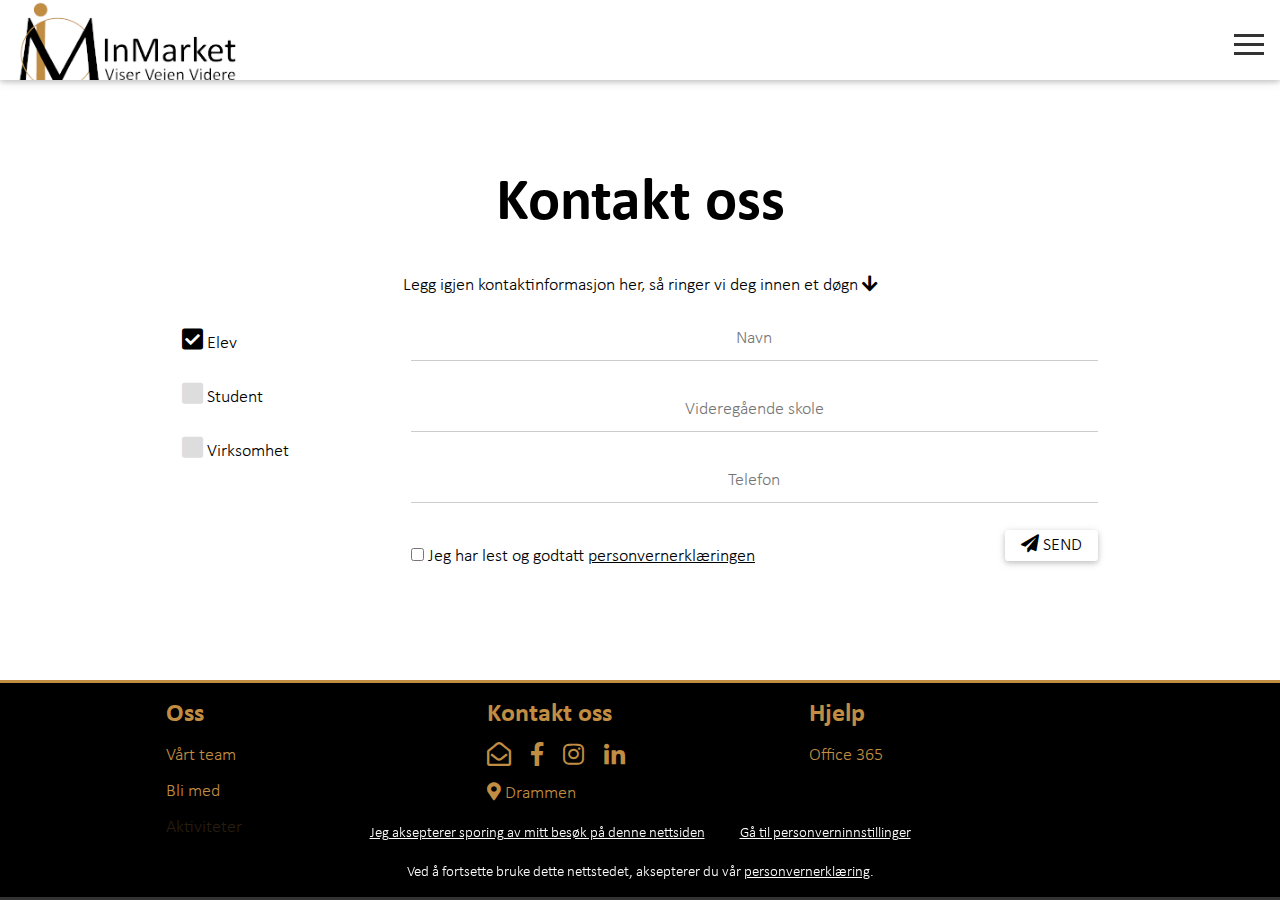
<file: kontakt.html>
<!DOCTYPE html>
<html>

<head>
    <meta http-equiv="content-type" content="text/html; charset=UTF-8">
    <title>Kontakt oss | InMarket Norge</title>
    <meta charset="UTF-8">
    <meta name="viewport" content="width=device-width, initial-scale=1, minimum-scale=1, maximum-scale=1">
    <meta name="description" content="Rådgivning kombinert med jobbskygging og mentoring. Møt fremtiden din og la den forme deg.">

    <link rel="apple-touch-icon" sizes="180x180" href="apple-touch-icon.png">
    <link rel="icon" type="image/png" sizes="32x32" href="favicon-32x32.png">
    <link rel="icon" type="image/png" sizes="16x16" href="favicon-16x16.png">
    <link rel="manifest" href="site.webmanifest">
    <link rel="mask-icon" href="safari-pinned-tab.svg" color="#c08d42">
    <link rel="shortcut icon" href="favicon.ico">
    <meta name="msapplication-TileColor" content="#2b5797">
    <meta name="theme-color" content="#ffffff">

    <link rel="stylesheet" href="fontawesome-free-5.1.0-web/css/all.css">
    <link rel="stylesheet" href="style/style.css" />
    <link rel="stylesheet" href="style/w3pro.css" />
    <script type="application/ld+json" href="json/about.json"></script>
    <script src="js/jquery-3.3.1.min.js" charset="utf-8"></script>
    <script src="js/jquery.color-2.1.2.min.js" charset="utf-8"></script>
    <!-- Hotjar Tracking Code for imnor.no -->
    <script>
        if (localStorage.tracking == "true") {
            (function(h,o,t,j,a,r){
                h.hj=h.hj||function(){(h.hj.q=h.hj.q||[]).push(arguments)};
                h._hjSettings={hjid:959986,hjsv:6};
                a=o.getElementsByTagName('head')[0];
                r=o.createElement('script');r.async=1;
                r.src=t+h._hjSettings.hjid+j+h._hjSettings.hjsv;
                a.appendChild(r);
                console.log("hotjar enabled");
            })(window,document,'https://static.hotjar.com/c/hotjar-','.js?sv=');
        }
    </script>
</head>

<body>
    <!-- Fixed navbar-->
    <div class="w3-top white-bg white-bg w3-card z-index-3">
        <div class="w3-bar w3-xxlarge w3-center line-height-3" id="navbar">
            <a href="index.html#hjem" class="w3-bar-item line-height-1">
                <img src="img/logos/logo-text.png" height="90px" alt="InMarket logo" id="navbar-img">
            </a>
            <button class="white-button w3-xlarge w3-right padding-top-1em" id="navbar-button">
                <div class="menu-container" onclick="menuAnimation(this)">
                    <div class="menu-bar1"></div>
                    <div class="menu-bar2"></div>
                    <div class="menu-bar3"></div>
                </div>
            </button>
        </div>
        <div id="navbar-dropdown-content" class="w3-content w3-bar white-bg padding-bottom-16 w3-large" style="display:none;">
            <hr>
            <div class="w3-bar-item w3-mobile width-25-percent w3-center" id="navbar-about-link">
                <a class="golden-accent-bottom" ><i class="fa fa-caret-right" id="navbar-about-icon"></i> Om </a>
                <div class="subnav-content" style="display:none;">
                    <ul class="w3-ul">
                        <li>
                            <a href="om.html" class="w3-padding"><i class="fas fa-info-circle"></i> Oss</a>
                        </li>
                        <li>
                            <a href="virksomheten.html" class="w3-padding"><i class="fas fa-info-circle"></i> Virksomheten</a>
                        </li>
                    </ul>
                </div>
            </div>
            <div class="w3-bar-item w3-mobile width-25-percent w3-center">
                <a href="teamet.html" class="golden-accent-bottom"><i class="fas fa-user"></i> Vårt team</a>
            </div>
            <div class="w3-bar-item w3-mobile width-25-percent w3-center">
                <a href="aktiviteter.html" class="golden-accent-bottom"><i class="fas fa-play-circle"></i> Aktiviteter</a>
            </div>
            <div class="w3-bar-item w3-mobile width-25-percent w3-center">
                <a href="kontakt.html" class="golden-accent-bottom"><i class="fas fa-envelope"></i> Kontakt oss</a>
            </div>
        </div>
    </div>

    <div class="w3-overlay">
    </div>

    <!-- Cookie notice -->
    <div class="w3-bottom w3-hide white-text" id="privacyNotice">
        <div class="w3-bar black-bg-opac-80 w3-medium w3-center">
            <div class="w3-container">
                <a class="black-transparent-button text-underline" onclick="acceptTracking()">Jeg aksepterer sporing av mitt besøk på denne nettsiden</a>
                <a href="personvern.html" class="black-transparent-button text-underline">Gå til personverninnstillinger</a>
            </div>
            <div class="w3-container">
                <p class="">Ved å fortsette bruke dette nettstedet, aksepterer du vår <a href="personvern.html" target="_blank" class="text-underline">personvernerklæring</a>.</p>
            </div>
        </div>
    </div>

    <!-- Container (kontakt oss) -->
    <div class="w3-content w3-container w3-padding-64 margin-top-100" id="kontakt" style="min-height: calc(100vh - 300px);">
        <h1 class="w3-center" id="kontaktHeader">Kontakt oss</h1>
        <div class="">
            <form class="w3-large w3-container" action="index.html" method="post" id="kontaktSkjema">
                <p class="w3-center">Legg igjen kontaktinformasjon her, så ringer vi deg innen et døgn <i class="fas fa-arrow-down"></i></p>
                <div class="w3-row">
                    <div class="w3-col m3">
                        <label>
                            <input type="radio" name="client" value="elev" class="klient-radio" checked onclick="elevSelected()">
                            <i class="fas fa-user w3-xlarge radio"></i>
                            Elev
                        </label><br>
                        <label>
                            <input type="radio" name="client" value="student" class="klient-radio" onclick="studentSelected()">
                            <i class="fas fa-user-graduate w3-xlarge radio"></i>
                            Student
                        </label><br>
                        <label>
                            <input type="radio" name="client" value="virksomhet" class="klient-radio" onclick="virksomhetSelected()">
                            <i class="fas fa-user-tie w3-xlarge radio"></i>
                            Virksomhet
                        </label>
                    </div>
                    <div class="w3-col m9">
                        <input type="text" name="name" value="" placeholder="Navn" class="w3-input w3-animate-input" required id="inputName"><br>
                        <input type="text" name="place" value="" placeholder="Videregående skole" id="inputPlace" class="w3-input w3-animate-input" required id="inputPlace"><br>
                        <input type="text" name="phone" value="" placeholder="Telefon" class="w3-input w3-animate-input" required id="inputPhone"><br>
                        <input type="checkbox" name="" value="" required> <label>Jeg har lest og godtatt <a href="personvern.html" style="text-decoration:underline;" target="_blank">personvernerklæringen</a> </label>
                        <button class="white-button w3-card w3-right" type="submit"><i class="fas fa-paper-plane"></i> SEND</button>
                        <p id="responseText"></p>
                    </div>
                </div>
            </form>
            <div class="w3-section w3-card w3-container" id="kontaktRespons" style="display:none;">
                <p class="w3-center">Takk for henvendelsen! Vi tar kontakt med deg så raskt som mulig!</p>
            </div>
        </div>
    </div>

    <!-- Footer -->
    <footer class="w3-container w3-mobile">
        <div class="w3-content w3-row golden-text padding-left-100 w3-row-padding">
            <div class="w3-col s4">
                <h3 class="">Oss</h3>
                <ul class="w3-ul w3-large">
                    <li class="remove-borders remove-padding">
                        <a href="teamet.html">Vårt team</a>
                    </li>
                    <li class="remove-borders remove-padding">
                        <a href="teamet.html#blimed">Bli med</a>
                    </li>
                    <li class="remove-borders remove-padding">
                        <a href="aktiviteter.html">Aktiviteter</a>
                    </li>
                </ul>
            </div>
            <div class="w3-col s4">
                <h3 class="golden-text">Kontakt oss</h3>
                <ul class="w3-ul">
                    <li class="remove-borders remove-padding">
                        <a href="mailto:post@imnor.no" class="margin-right-1em">
                            <i class="far fa-envelope-open w3-xlarge"></i>
                        </a>

                        <a href="https://www.facebook.com/inmarketnorge" class="margin-right-1em">
                            <i class="fab fa-facebook-f w3-xlarge"></i>
                        </a>

                        <a href="https://www.instagram.com/inmarket_nor/" class="margin-right-1em">
                            <i class="fab fa-instagram w3-xlarge"></i>
                        </a>

                        <a href="https://www,linkedin.com/company/inmarket">
                            <i class="fab fa-linkedin-in w3-xlarge"></i>
                        </a>
                    </li>
                    <li class="w3-large remove-padding">
                        <i class="fas fa-map-marker-alt"></i> Drammen
                    </li>
                </ul>
            </div>
            <div class="w3-col s4">
                <h3 class="golden-text">Hjelp</h3>
                <ul class="w3-ul w3-large">
                    <!-- <li class="remove-borders remove-padding">
                        <a href="#">Kundeservice</a>
                    </li>
                    <li class="remove-borders remove-padding">
                        <a href="#">Vanlige spørsmål og svar</a>
                    </li> -->
                    <li class="remove-borders remove-padding">
                        <a href="https://www.office.com/?auth=2&home=1">Office 365</a>
                    </li>
                </ul>
            </div>
        </div>
        <p class="w3-right w3-section">InMarket Samuel Bigirimana Org.Nr 8188 21 522</p>
    </footer>
    <script src="js/clientType.js" charset="utf-8"></script>
    <script src="js/contactForm.js" charset="utf-8"></script>
    <script src="js/detectIphone.js" charset="utf-8"></script>
    <script async src="js/navbar.js" charset="utf-8"></script>
    <script src="js/acceptTracking.js" charset="utf-8"></script>
</body>

</html>
</file>
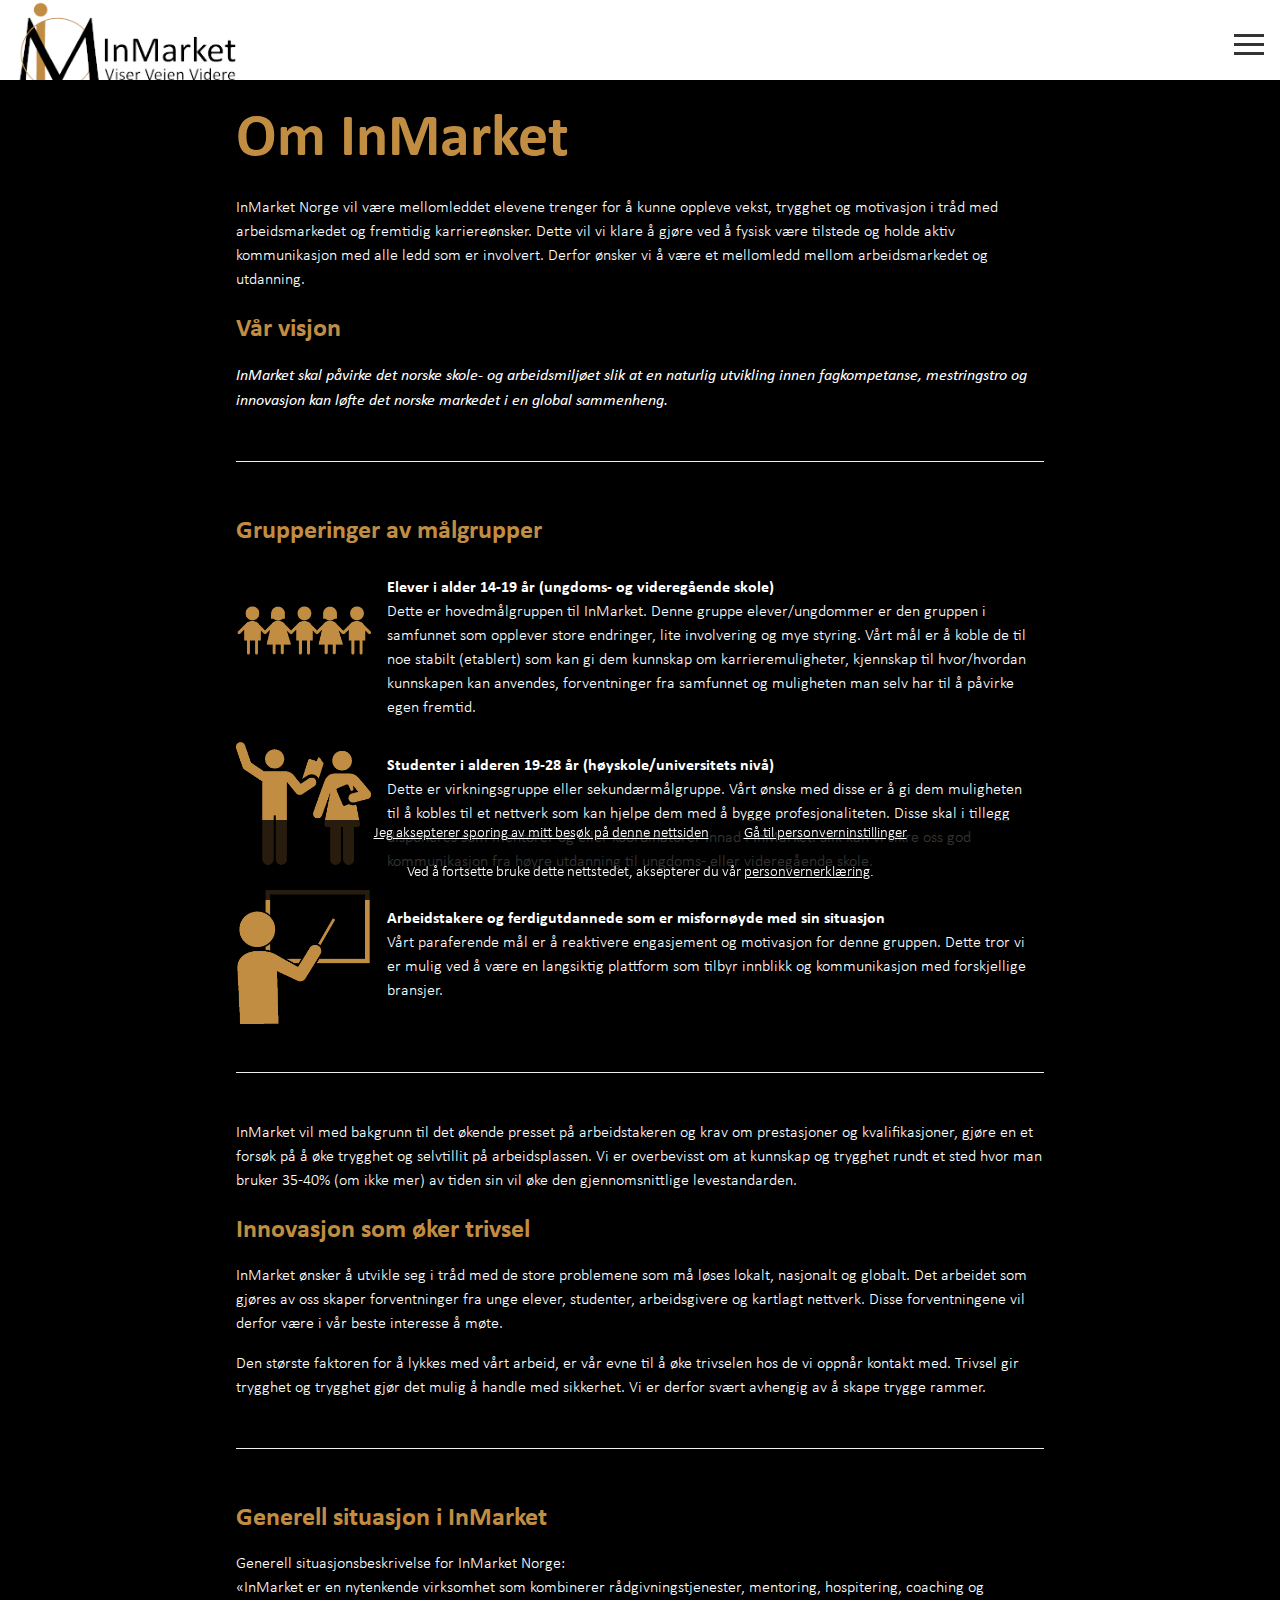
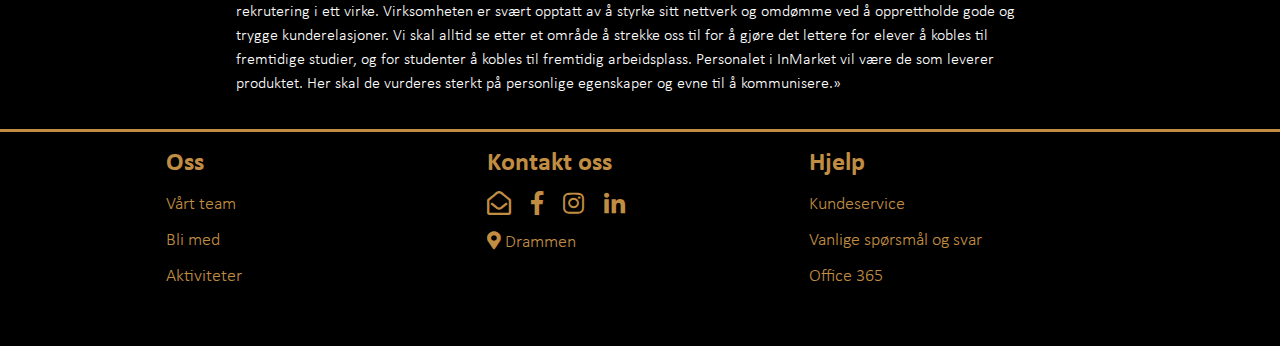
<file: om.html>
<!DOCTYPE html>
<html>

<head>
    <meta http-equiv="content-type" content="text/html; charset=UTF-8">
    <title>Om oss | InMarket Norge</title>
    <meta charset="UTF-8">
    <meta name="viewport" content="width=device-width, initial-scale=1, minimum-scale=1, maximum-scale=1">
    <meta name="description" content="Rådgivning kombinert med jobbskygging og mentoring. Møt fremtiden din og la den forme deg.">

    <link rel="apple-touch-icon" sizes="180x180" href="apple-touch-icon.png">
    <link rel="icon" type="image/png" sizes="32x32" href="favicon-32x32.png">
    <link rel="icon" type="image/png" sizes="16x16" href="favicon-16x16.png">
    <link rel="manifest" href="site.webmanifest">
    <link rel="mask-icon" href="safari-pinned-tab.svg" color="#c08d42">
    <link rel="shortcut icon" href="favicon.ico">
    <meta name="msapplication-TileColor" content="#2b5797">
    <meta name="theme-color" content="#ffffff">

    <link rel="stylesheet" href="fontawesome-free-5.1.0-web/css/all.css">
    <link rel="stylesheet" href="style/style.css" />
    <link rel="stylesheet" href="style/w3pro.css" />
    <script type="application/ld+json" href="json/about.json"></script>
    <script src="js/jquery-3.3.1.min.js" charset="utf-8"></script>
    <script src="js/jquery.color-2.1.2.min.js" charset="utf-8"></script>
    <!-- Hotjar Tracking Code for imnor.no -->
    <script>
        if (localStorage.tracking == "true") {
            (function(h,o,t,j,a,r){
                h.hj=h.hj||function(){(h.hj.q=h.hj.q||[]).push(arguments)};
                h._hjSettings={hjid:959986,hjsv:6};
                a=o.getElementsByTagName('head')[0];
                r=o.createElement('script');r.async=1;
                r.src=t+h._hjSettings.hjid+j+h._hjSettings.hjsv;
                a.appendChild(r);
                console.log("hotjar enabled");
            })(window,document,'https://static.hotjar.com/c/hotjar-','.js?sv=');
        }
    </script>
</head>

<body class="black-bg">
    <!-- Fixed navbar-->
    <div class="w3-top white-bg white-bg w3-card z-index-3">
        <div class="w3-bar w3-xxlarge w3-center line-height-3" id="navbar">
            <a href="index.html#hjem" class="w3-bar-item line-height-1">
                <img src="img/logos/logo-text.png" height="90px" alt="InMarket logo" id="navbar-img">
            </a>
            <button class="white-button w3-xlarge w3-right padding-top-1em" id="navbar-button">
                <div class="menu-container" onclick="menuAnimation(this)">
                    <div class="menu-bar1"></div>
                    <div class="menu-bar2"></div>
                    <div class="menu-bar3"></div>
                </div>
            </button>
        </div>
        <div id="navbar-dropdown-content" class="w3-content w3-bar white-bg padding-bottom-16 w3-large" style="display:none;">
            <hr>
            <div class="w3-bar-item w3-mobile width-25-percent w3-center" id="navbar-about-link">
                <a class="golden-accent-bottom" ><i class="fa fa-caret-right" id="navbar-about-icon"></i> Om </a>
                <div class="subnav-content" style="display:none;">
                    <ul class="w3-ul">
                        <li>
                            <a href="om.html" class="w3-padding"><i class="fas fa-info-circle"></i> Oss</a>
                        </li>
                        <li>
                            <a href="virksomheten.html" class="w3-padding"><i class="fas fa-info-circle"></i> Virksomheten</a>
                        </li>
                    </ul>
                </div>
            </div>
            <div class="w3-bar-item w3-mobile width-25-percent w3-center">
                <a href="teamet.html" class="golden-accent-bottom"><i class="fas fa-user"></i> Vårt team</a>
            </div>
            <div class="w3-bar-item w3-mobile width-25-percent w3-center">
                <a href="aktiviteter.html" class="golden-accent-bottom"><i class="fas fa-play-circle"></i> Aktiviteter</a>
            </div>
            <div class="w3-bar-item w3-mobile width-25-percent w3-center">
                <a href="#" class="golden-accent-bottom"><i class="fas fa-envelope"></i> Kontakt oss</a>
            </div>
        </div>
    </div>

    <div class="w3-overlay">
    </div>

    <!-- Cookie notice -->
    <div class="w3-bottom w3-hide white-text" id="privacyNotice">
        <div class="w3-bar black-bg-opac-80 w3-medium w3-center">
            <div class="w3-container">
                <a class="black-transparent-button text-underline" onclick="acceptTracking()">Jeg aksepterer sporing av mitt besøk på denne nettsiden</a>
                <a href="personvern.html" class="black-transparent-button text-underline">Gå til personverninstillinger</a>
            </div>
            <div class="w3-container">
                <p class="">Ved å fortsette bruke dette nettstedet, aksepterer du vår <a href="personvern.html" target="_blank" class="text-underline">personvernerklæring</a>.</p>
            </div>
        </div>
    </div>

    <div class="narrow-content margin-top-100 white-text w3-container">
        <article class="margin-bottom-32">
            <h1 class="golden-text">Om InMarket</h1>
            <p>InMarket Norge vil være mellomleddet elevene trenger for å kunne oppleve vekst, trygghet og motivasjon i tråd med arbeidsmarkedet og fremtidig karriereønsker. Dette vil vi klare å gjøre ved å fysisk være tilstede og holde aktiv kommunikasjon med alle ledd som er involvert. Derfor ønsker vi å være et mellomledd mellom arbeidsmarkedet og utdanning.</p>
            <h3 class="golden-text">Vår visjon</h3>
            <p><em>InMarket skal påvirke det norske skole- og arbeidsmiljøet slik at en naturlig utvikling innen fagkompetanse, mestringstro og innovasjon kan løfte det norske markedet i en global sammenheng.</em></p>
            <hr>

            <h3 class="golden-text">Grupperinger av målgrupper</h3>
            <div class="w3-row">
                <div class="w3-col m2">
                    <img src="img/fig/elever.png" alt="" class="" width="100%">

                </div>
                <div class="w3-col m10 w3-container">
                    <p>
                        <b>Elever i alder 14-19 år (ungdoms- og videregående skole)</b><br>
                        Dette er hovedmålgruppen til InMarket. Denne gruppe elever/ungdommer er den gruppen i samfunnet som opplever store endringer, lite involvering og mye styring. Vårt mål er å koble de til noe stabilt (etablert) som kan gi dem kunnskap om karrieremuligheter, kjennskap til hvor/hvordan kunnskapen kan anvendes, forventninger fra samfunnet og muligheten man selv har til å påvirke egen fremtid.
                    </p>
                </div>
            </div>
            <div class="w3-row">
                <div class="w3-col m2">
                    <img src="img/fig/studenter.png" alt="" class="" width="100%">

                </div>
                <div class="w3-col m10 w3-container">
                    <p>
                        <b>Studenter i alderen 19-28 år (høyskole/universitets nivå)</b><br>
                        Dette er virkningsgruppe eller sekundærmålgruppe. Vårt ønske med disse er å gi dem muligheten til å kobles til et nettverk som kan hjelpe dem med å bygge profesjonaliteten. Disse skal i tillegg disponeres som mentorer og eller koordinatorer innad i InMarket. Slik kan vi sikre oss god kommunikasjon fra høyre utdanning til ungdoms- eller videregående skole.
                    </p>
                </div>
            </div>
            <div class="w3-row">
                <div class="w3-col m2">
                    <img src="img/fig/ansatt_gull.png" alt="" width="100%">
                </div>
                <div class="w3-col m10 w3-container">
                    <p>
                        <b>Arbeidstakere og ferdigutdannede som er misfornøyde med sin situasjon</b><br>
                        Vårt paraferende mål er å reaktivere engasjement og motivasjon for denne gruppen. Dette tror vi er mulig ved å være en langsiktig plattform som tilbyr innblikk og kommunikasjon med forskjellige bransjer.
                    </p>
                </div>
            </div>



            <hr>
            <p>InMarket vil med bakgrunn til det økende presset på arbeidstakeren og krav om prestasjoner og kvalifikasjoner, gjøre en et forsøk på å øke trygghet og selvtillit på arbeidsplassen. Vi er overbevisst om at kunnskap og trygghet rundt et sted hvor man bruker 35-40% (om ikke mer) av tiden sin vil øke den gjennomsnittlige levestandarden.</p>
            <h3 class="golden-text">Innovasjon som øker trivsel</h3>
            <p>InMarket ønsker å utvikle seg i tråd med de store problemene som må løses lokalt, nasjonalt og globalt. Det arbeidet som gjøres av oss skaper forventninger fra unge elever, studenter, arbeidsgivere og kartlagt nettverk. Disse forventningene vil derfor være i vår beste interesse å møte.</p>
            <p>Den største faktoren for å lykkes med vårt arbeid, er vår evne til å øke trivselen hos de vi oppnår kontakt med. Trivsel gir trygghet og trygghet gjør det mulig å handle med sikkerhet. Vi er derfor svært avhengig av å skape trygge rammer.</p>
            <hr>
            <h3 class="golden-text">Generell situasjon i InMarket</h3>
            <p>Generell situasjonsbeskrivelse for InMarket Norge:<br>«InMarket er en nytenkende virksomhet som kombinerer rådgivningstjenester, mentoring, hospitering, coaching og rekrutering i ett virke. Virksomheten er svært opptatt av å styrke sitt nettverk og omdømme ved å opprettholde gode og trygge kunderelasjoner. Vi skal alltid se etter et område å strekke oss til for å gjøre det lettere for elever å kobles til fremtidige studier, og for studenter å kobles til fremtidig arbeidsplass. Personalet i InMarket vil være de som leverer produktet. Her skal de vurderes sterkt på personlige egenskaper og evne til å kommunisere.»</p>
        </article>
    </div>

    <!-- Footer -->
    <footer class="w3-container">
        <div class="w3-content w3-row golden-text padding-left-100 w3-row-padding">
            <div class="w3-col s4">
                <h3 class="">Oss</h3>
                <ul class="w3-ul w3-large">
                    <li class="remove-borders remove-padding">
                        <a href="teamet.html">Vårt team</a>
                    </li>
                    <li class="remove-borders remove-padding">
                        <a href="teamet.html#blimed">Bli med</a>
                    </li>
                    <li class="remove-borders remove-padding">
                        <a href="aktiviteter.html">Aktiviteter</a>
                    </li>
                </ul>
            </div>
            <div class="w3-col s4">
                <h3 class="golden-text">Kontakt oss</h3>
                <ul class="w3-ul">
                    <li class="remove-borders remove-padding">
                        <a href="mailto:post@imnor.no" class="margin-right-1em">
                            <i class="far fa-envelope-open w3-xlarge"></i>
                        </a>

                        <a href="https://www.facebook.com/inmarketnorge" class="margin-right-1em">
                            <i class="fab fa-facebook-f w3-xlarge"></i>
                        </a>

                        <a href="https://www.instagram.com/inmarket_nor/" class="margin-right-1em">
                            <i class="fab fa-instagram w3-xlarge"></i>
                        </a>

                        <a href="https://www,linkedin.com/company/inmarket">
                            <i class="fab fa-linkedin-in w3-xlarge"></i>
                        </a>
                    </li>
                    <li class="w3-large remove-padding">
                        <i class="fas fa-map-marker-alt"></i> Drammen
                    </li>
                </ul>
            </div>
            <div class="w3-col s4">
                <h3 class="golden-text">Hjelp</h3>
                <ul class="w3-ul w3-large">
                    <li class="remove-borders remove-padding">
                        <a href="#">Kundeservice</a>
                    </li>
                    <li class="remove-borders remove-padding">
                        <a href="#">Vanlige spørsmål og svar</a>
                    </li>
                    <li class="remove-borders remove-padding">
                        <a href="#">Office 365</a>
                    </li>
                </ul>
            </div>
        </div>
        <p class="w3-right w3-section">InMarket Samuel Bigirimana Org.Nr 8188 21 522</p>
    </footer>
    <script async src="js/navbar.js" charset="utf-8"></script>
    <script src="js/acceptTracking.js" charset="utf-8"></script>
</body>

</html>
</file>
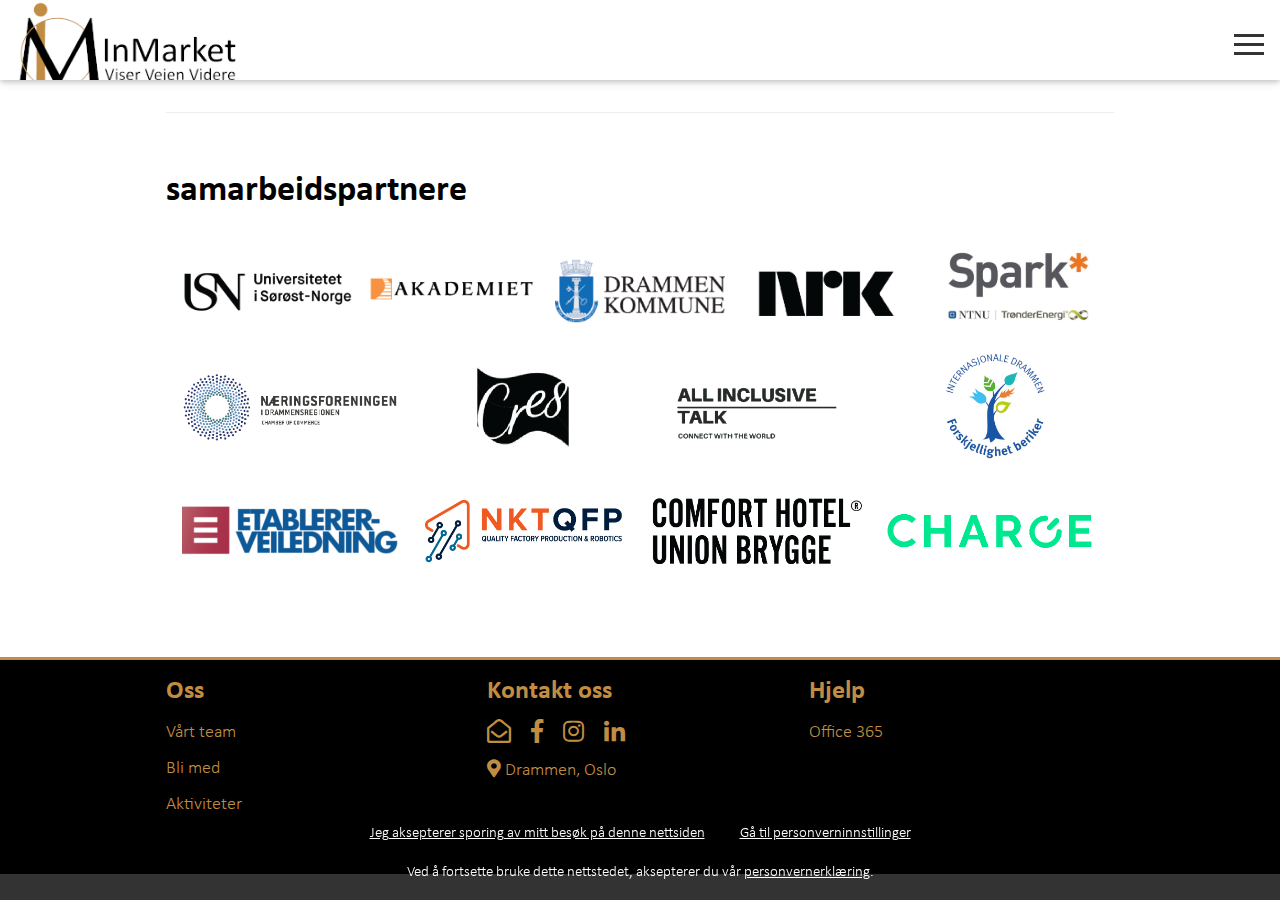
<file: partnere.html>
<!DOCTYPE html>
<html>

<head>
    <meta http-equiv="content-type" content="text/html; charset=UTF-8">
    <title>Samarbeidspartnere | InMarket Norge</title>
    <meta charset="UTF-8">
    <meta name="viewport" content="width=device-width, initial-scale=1, minimum-scale=1, maximum-scale=1">
    <meta name="description" content="Rådgivning kombinert med jobbskygging og mentoring. Møt fremtiden din og la den forme deg.">

    <link rel="apple-touch-icon" sizes="180x180" href="apple-touch-icon.png">
    <link rel="icon" type="image/png" sizes="32x32" href="favicon-32x32.png">
    <link rel="icon" type="image/png" sizes="16x16" href="favicon-16x16.png">
    <link rel="manifest" href="site.webmanifest">
    <link rel="mask-icon" href="safari-pinned-tab.svg" color="#c08d42">
    <link rel="shortcut icon" href="favicon.ico">
    <meta name="msapplication-TileColor" content="#2b5797">
    <meta name="theme-color" content="#ffffff">

    <link rel="stylesheet" href="fontawesome-free-5.1.0-web/css/all.css">
    <link rel="stylesheet" href="style/style.css" />
    <link rel="stylesheet" href="style/w3pro.css" />
    <script type="application/ld+json" href="json/about.json"></script>
    <script src="js/jquery-3.3.1.min.js" charset="utf-8"></script>
    <script src="js/jquery.color-2.1.2.min.js" charset="utf-8"></script>
    <!-- Hotjar Tracking Code for imnor.no -->
    <script>
        if (localStorage.tracking == "true") {
            (function(h,o,t,j,a,r){
                h.hj=h.hj||function(){(h.hj.q=h.hj.q||[]).push(arguments)};
                h._hjSettings={hjid:959986,hjsv:6};
                a=o.getElementsByTagName('head')[0];
                r=o.createElement('script');r.async=1;
                r.src=t+h._hjSettings.hjid+j+h._hjSettings.hjsv;
                a.appendChild(r);
                console.log("hotjar enabled");
            })(window,document,'https://static.hotjar.com/c/hotjar-','.js?sv=');
        }
    </script>
</head>

<body>
    <!-- Fixed navbar-->
    <div class="w3-top white-bg white-bg w3-card z-index-3">
        <div class="w3-bar w3-xxlarge w3-center line-height-3" id="navbar">
            <a href="index.html#hjem" class="w3-bar-item line-height-1">
                <img src="img/logos/logo-text.png" height="90px" alt="InMarket logo" id="navbar-img">
            </a>
            <button class="white-button w3-xlarge w3-right padding-top-1em" id="navbar-button">
                <div class="menu-container" onclick="menuAnimation(this)">
                    <div class="menu-bar1"></div>
                    <div class="menu-bar2"></div>
                    <div class="menu-bar3"></div>
                </div>
            </button>
        </div>
        <div id="navbar-dropdown-content" class="w3-content w3-bar white-bg padding-bottom-16 w3-large" style="display:none;">
            <hr>
            <div class="w3-bar-item w3-mobile width-25-percent w3-center" id="navbar-about-link">
                <a class="golden-accent-bottom" ><i class="fa fa-caret-right" id="navbar-about-icon"></i> Om </a>
                <div class="subnav-content" style="display:none;">
                    <ul class="w3-ul">
                        <li>
                            <a href="om.html" class="w3-padding"><i class="fas fa-info-circle"></i> Oss</a>
                        </li>
                        <li>
                            <a href="virksomheten.html" class="w3-padding"><i class="fas fa-info-circle"></i> Virksomheten</a>
                        </li>
                    </ul>
                </div>
            </div>
            <div class="w3-bar-item w3-mobile width-25-percent w3-center">
                <a href="teamet.html" class="golden-accent-bottom"><i class="fas fa-user"></i> Vårt team</a>
            </div>
            <div class="w3-bar-item w3-mobile width-25-percent w3-center">
                <a href="aktiviteter.html" class="golden-accent-bottom"><i class="fas fa-play-circle"></i> Aktiviteter</a>
            </div>
            <div class="w3-bar-item w3-mobile width-25-percent w3-center">
                <a href="kontakt.html" class="golden-accent-bottom"><i class="fas fa-envelope"></i> Kontakt oss</a>
            </div>
        </div>
    </div>

    <div class="w3-overlay">
    </div>

    <!-- Cookie notice -->
    <div class="w3-bottom w3-hide white-text" id="privacyNotice">
        <div class="w3-bar black-bg-opac-80 w3-medium w3-center">
            <div class="w3-container">
                <a class="black-transparent-button text-underline" onclick="acceptTracking()">Jeg aksepterer sporing av mitt besøk på denne nettsiden</a>
                <a href="personvern.html" class="black-transparent-button text-underline">Gå til personverninnstillinger</a>
            </div>
            <div class="w3-container">
                <p class="">Ved å fortsette bruke dette nettstedet, aksepterer du vår <a href="personvern.html" target="_blank" class="text-underline">personvernerklæring</a>.</p>
            </div>
        </div>
    </div>

    <!-- partners -->
    <div class="w3-content w3-padding-64 w3-container" id="partner-div">
        <hr>
        <h2 class="margin-bottom-25">samarbeidspartnere</h2>

        <div class="w3-row w3-center w3-hide-small w3-row-padding">
            <div class="w3-col fifth" itemprop="sponsor">
                <a href="https://www.usn.no/" target="_blank"><img src="img/logos/usn.png" alt="Universitetet i Sørøst-Norge" width="100%"></a>
            </div>
            <div class="w3-col fifth" itemprop="sponsor" >
                <a href="https://www.akademiet.no" target="_blank"><img src="img/logos/akademiet.png" alt="Akademiet" width="100%"></a>
            </div>
            <div class="w3-col fifth" itemprop="sponsor">
                <a href="https://www.drammen.kommune.no/" target="_blank"><img src="img/logos/kommune.png" alt="Drammen kommune" width="100%"></a>
            </div>
            <div class="w3-col fifth" itemprop="sponsor">
                <a href="http://www.nrk.no/buskerud" target="_blank"><img src="img/logos/nrk.png" alt="NRK Buskerud" width="100%"></a>
            </div>
            <div class="w3-col fifth" itemprop="sponsor">
                <a href="https://www.sparkntnu.no/" target="_blank"><img src="img/logos/spark.jpg" alt="NTNU Spark" width="100%"></a>
            </div>
        </div>
        <div class="w3-row w3-center w3-hide-small w3-row-padding">
            <div class="w3-col m3 s3" itemprop="sponsor">
                <a href="http://nfdr.no/om-oss-medlemmer/bedrifter-i-naeringsforeningen?details=21626" target="_blank"><img src="img/logos/naeringsforeningen.png" alt="Næringsforeningen" width="100%"></a>
            </div>
            <div class="w3-col m3 s3" itemprop="sponsor">
                <a href="https://cre8bd.weebly.com/" target="_blank"><img src="img/logos/cre8.png" alt="Cre8ive" width="100%"></a>
            </div>
            <div class="w3-col m3 s3" itemprop="sponsor">
                <a href="https://www.allinclusivetalk.com/" target="_blank"><img src="img/logos/allinclusive.png" alt="All Inclusive Talk" width="100%"></a>
            </div>
            <div class="w3-col m3 s3" itemprop="sponsor">
                <a href="https://nfdr.no/annet-internasjonale-drammen-aktuelt/" target="_blank"><img src="img/logos/int_dram.jpg" alt="" width="100%"></a>
            </div>
        </div>
        <div class="w3-row w3-center w3-hide-small w3-row-padding">
            <div class="w3-col m3 s3" itemprop="sponsor">
                <a href="https://etablererveiledning.no/" target="_blank"><img src="img/logos/etablererveiledning.png" alt="" width="100%"></a>
            </div>
            <div class="w3-col m3 s3" itemprop="sponsor">
                <a href="http://www.nktqfp.no" target="_blank"><img src="img/logos/nktqfp.png" alt="NKTQFP" width="100%"></a>
            </div>
            <div class="w3-col m3 s3" itemprop="sponsor">
                <a href="https://www.nordicchoicehotels.no/hotell/norge/drammen/comfort-hotel-union-brygge/?gclid=Cj0KCQjw37fZBRD3ARIsAJihSr3l1t9G6sH7FO35gTdfXQaN_FdA3OmOVDBvs6Szp1H1QrhZ8uEpgccaAgleEALw_wcB" target="_blank"><img src="img/logos/unionbrygge.png" alt="Comfort Hotell Union Brygge" width="100%"></a>
            </div>
            <div class="w3-col m3 s3" itemprop="sponsor">
                <a href="http://www.charge.no" target="_blank"><img src="img/logos/charge.png" alt="Charge" width="100%"></a>
            </div>
        </div>

        <div class="w3-row w3-center w3-row-padding w3-hide-medium w3-hide-large">
            <div class="w3-col s3" itemprop="sponsor">
                <a href="https://www.usn.no/" target="_blank"><img src="img/logos/usn.png" alt="Universitetet i Sørøst-Norge" width="100%"></a>
            </div>
            <div class="w3-col s3" itemprop="sponsor" >
                <a href="https://www.akademiet.no" target="_blank"><img src="img/logos/akademiet.png" alt="Akademiet" width="100%"></a>
            </div>
            <div class="w3-col s3" itemprop="sponsor">
                <a href="https://www.drammen.kommune.no/" target="_blank"><img src="img/logos/kommune.png" alt="Drammen kommune" width="100%"></a>
            </div>
            <div class="w3-col s3" itemprop="sponsor">
                <a href="https://www.sparkntnu.no/" target="_blank"><img src="img/logos/spark.jpg" alt="NTNU Spark" width="100%"></a>
            </div>
        </div>
        <div class="w3-row w3-center w3-row-padding w3-hide-medium w3-hide-large">
            <div class="w3-col s4" itemprop="sponsor">
                <a href="http://nfdr.no/om-oss-medlemmer/bedrifter-i-naeringsforeningen?details=21626" target="_blank"><img src="img/logos/naeringsforeningen.png" alt="Næringsforeningen" width="100%"></a>
            </div>
            <div class="w3-col s4" itemprop="sponsor">
                <a href="https://cre8bd.weebly.com/" target="_blank"><img src="img/logos/cre8.png" alt="Cre8ive" width="100%"></a>
            </div>
            <div class="w3-col s4" itemprop="sponsor">
                <a href="http://www.nrk.no/buskerud" target="_blank"><img src="img/logos/nrk.png" alt="NRK Buskerud" width="100%"></a>
            </div>
        </div>
        <div class="w3-row w3-center w3-row-padding w3-hide-medium w3-hide-large">
            <div class="w3-col s4" itemprop="sponsor">
                <a href="https://www.allinclusivetalk.com/" target="_blank"><img src="img/logos/allinclusive.png" alt="All Inclusive Talk" width="100%"></a>
            </div>
            <div class="w3-col s4" itemprop="sponsor">
                <a href="https://www.nordicchoicehotels.no/hotell/norge/drammen/comfort-hotel-union-brygge/?gclid=Cj0KCQjw37fZBRD3ARIsAJihSr3l1t9G6sH7FO35gTdfXQaN_FdA3OmOVDBvs6Szp1H1QrhZ8uEpgccaAgleEALw_wcB" target="_blank"><img src="img/logos/unionbrygge.png" alt="Comfort Hotell Union Brygge" width="100%"></a>
            </div>
            <div class="w3-col s4" itemprop="sponsor">
                <a href="https://etablererveiledning.no/" target="_blank"><img src="img/logos/etablererveiledning.png" alt="" width="100%"></a>
            </div>
        </div>
        <div class="w3-row w3-center w3-row-padding w3-hide-medium w3-hide-large">
            <div class="w3-col s4" itemprop="sponsor">
                <a href="http://www.charge.no" target="_blank"><img src="img/logos/charge.png" alt="Charge" width="100%"></a>
            </div>
            <div class="w3-col s4" itemprop="sponsor">
                <a href="https://nfdr.no/annet-internasjonale-drammen-aktuelt/" target="_blank"><img src="img/logos/int_dram.jpg" alt="" width="100%"></a>
            </div>
            <div class="w3-col s4" itemprop="sponsor">
                <a href="http://www.nktqfp.com" target="_blank"><img src="img/logos/nktqfp.png" alt="NKTQFP" width="100%"></a>
            </div>
        </div>
    </div>

    <!-- Footer -->
    <footer class="w3-container">
        <div class="w3-content w3-row golden-text padding-left-100 w3-row-padding">
            <div class="w3-col s4">
                <h3 class="">Oss</h3>
                <ul class="w3-ul w3-large">
                    <li class="remove-borders remove-padding">
                        <a href="teamet.html">Vårt team</a>
                    </li>
                    <li class="remove-borders remove-padding">
                        <a href="teamet.html#blimed">Bli med</a>
                    </li>
                    <li class="remove-borders remove-padding">
                        <a href="aktiviteter.html">Aktiviteter</a>
                    </li>
                </ul>
            </div>
            <div class="w3-col s4">
                <h3 class="golden-text">Kontakt oss</h3>
                <ul class="w3-ul">
                    <li class="remove-borders remove-padding">
                        <a href="kontakt.html" class="margin-right-1em">
                            <i class="far fa-envelope-open w3-xlarge"></i>
                        </a>

                        <a href="https://www.facebook.com/inmarketnorge" class="margin-right-1em">
                            <i class="fab fa-facebook-f w3-xlarge"></i>
                        </a>

                        <a href="https://www.instagram.com/inmarket_nor/" class="margin-right-1em">
                            <i class="fab fa-instagram w3-xlarge"></i>
                        </a>

                        <a href="https://www,linkedin.com/company/inmarket">
                            <i class="fab fa-linkedin-in w3-xlarge"></i>
                        </a>
                    </li>
                    <li class="w3-large remove-padding">
                        <i class="fas fa-map-marker-alt"></i> Drammen, Oslo
                    </li>
                </ul>
            </div>
            <div class="w3-col s4">
                <h3 class="golden-text">Hjelp</h3>
                <ul class="w3-ul w3-large">
                    <!-- <li class="remove-borders remove-padding">
                        <a href="#">Kundeservice</a>
                    </li>
                    <li class="remove-borders remove-padding">
                        <a href="#">Vanlige spørsmål og svar</a>
                    </li> -->
                    <li class="remove-borders remove-padding">
                        <a href="https://www.office.com/?auth=2&home=1">Office 365</a>
                    </li>
                </ul>
            </div>
        </div>
        <p class="w3-right w3-section">InMarket Samuel Bigirimana Org.Nr 8188 21 522</p>
    </footer>
    <script src="js/detectIphone.js" charset="utf-8"></script>
    <script async src="js/navbar.js" charset="utf-8"></script>
    <script src="js/acceptTracking.js" charset="utf-8"></script>
</body>

</html>
</file>
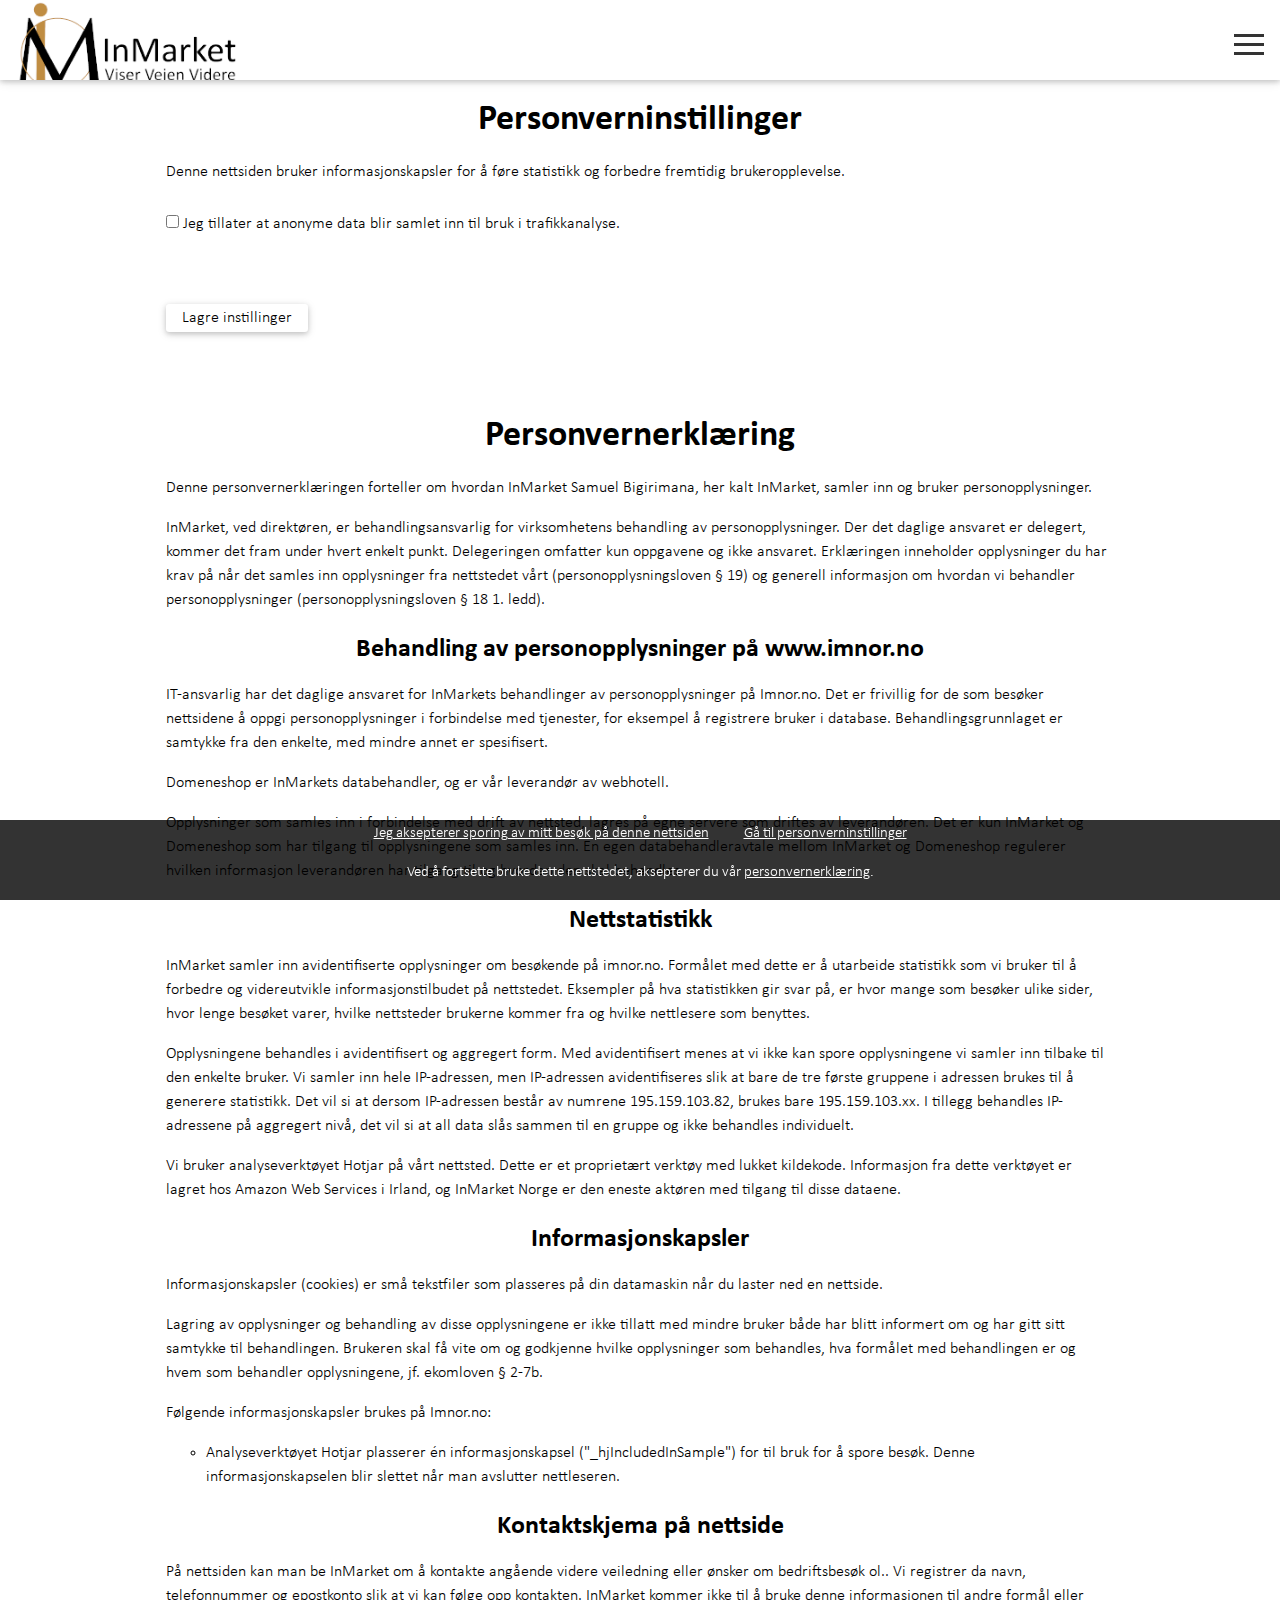
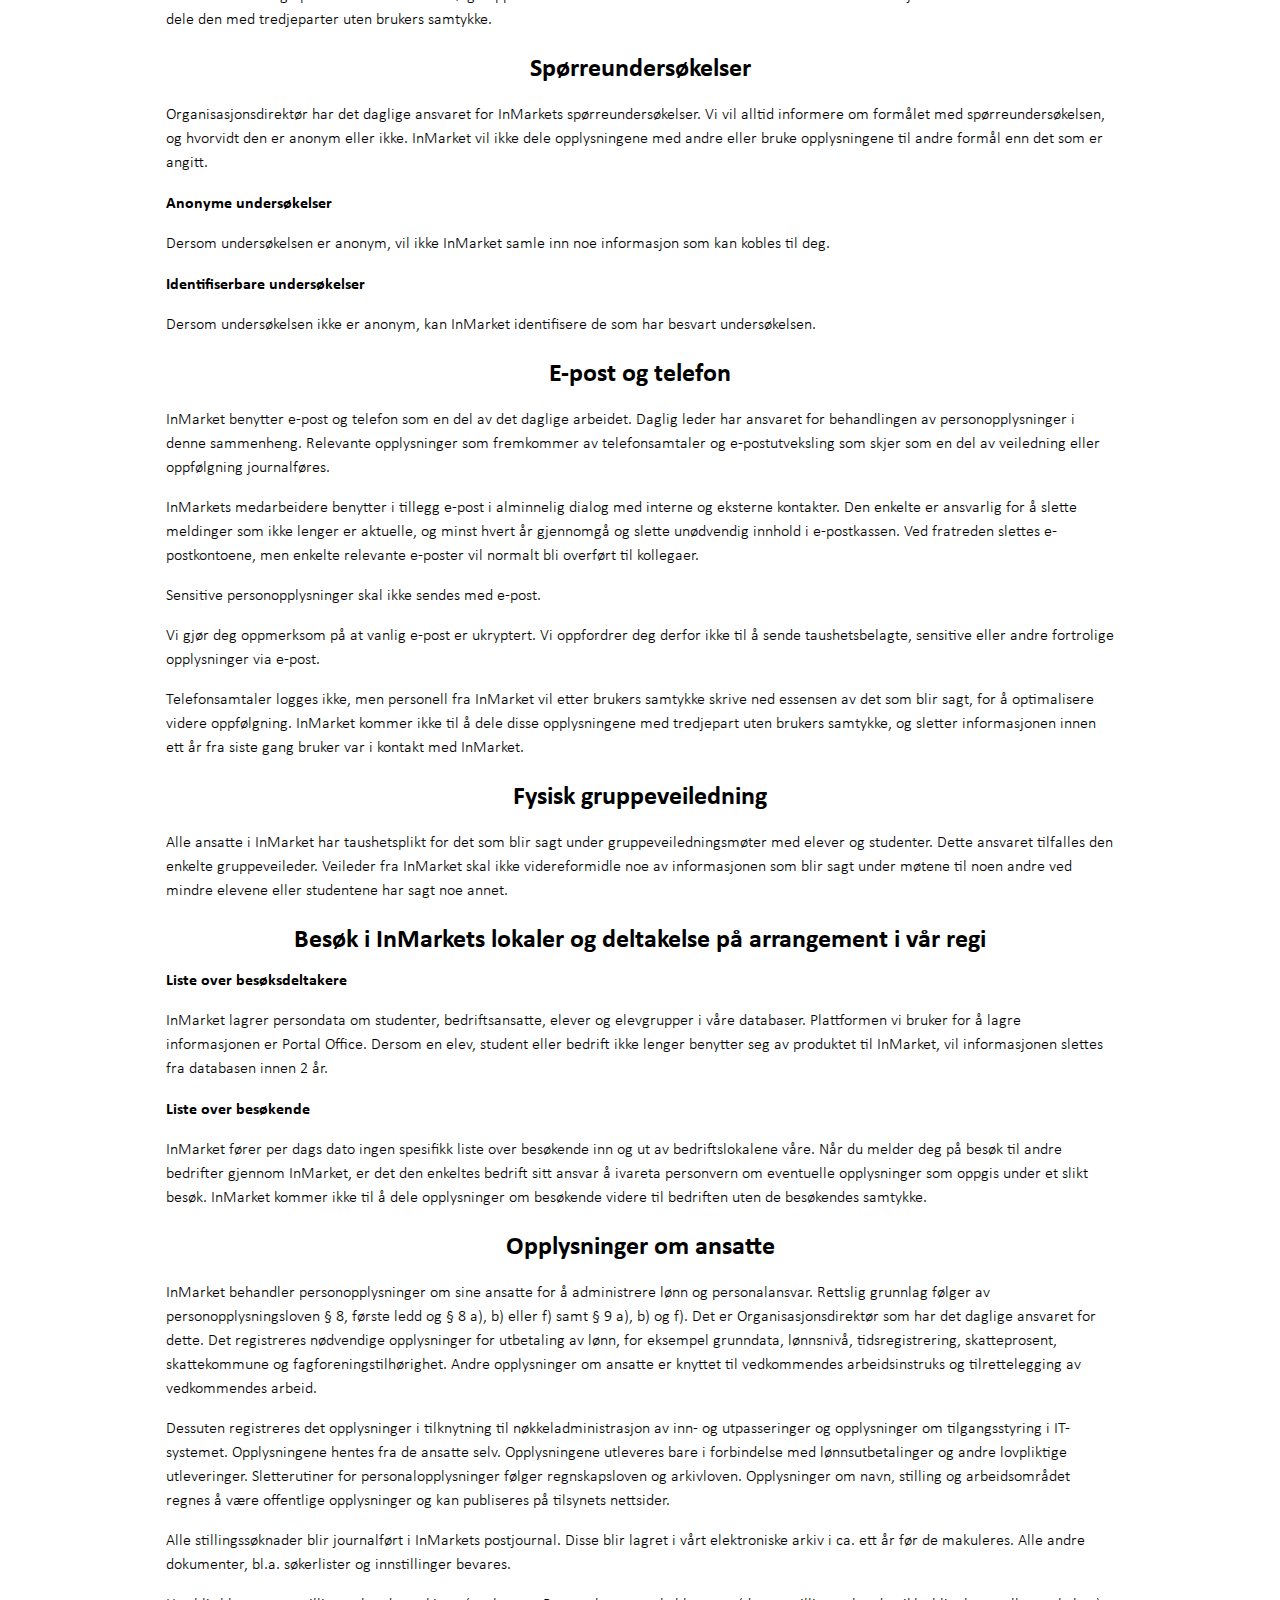
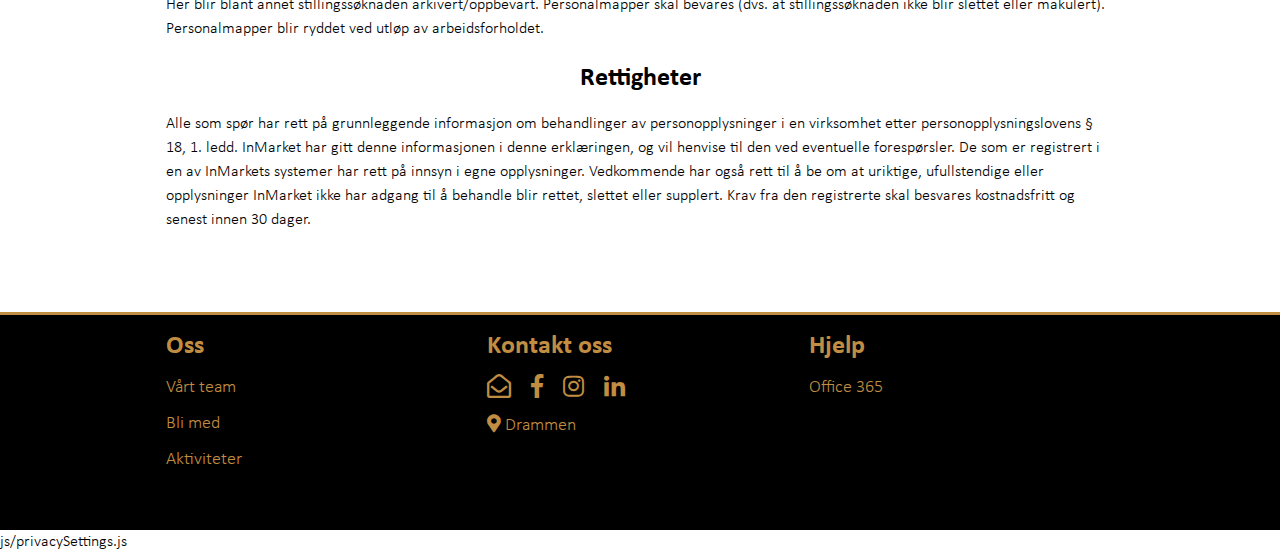
<file: personvern.html>
<!DOCTYPE html>
<html>

<head>
    <meta http-equiv="content-type" content="text/html; charset=UTF-8">
    <title>Om oss | InMarket Norge</title>
    <meta charset="UTF-8">
    <meta name="viewport" content="width=device-width, initial-scale=1, minimum-scale=1, maximum-scale=1">
    <meta name="description" content="Rådgivning kombinert med jobbskygging og mentoring. Møt fremtiden din og la den forme deg.">

    <link rel="apple-touch-icon" sizes="180x180" href="apple-touch-icon.png">
    <link rel="icon" type="image/png" sizes="32x32" href="favicon-32x32.png">
    <link rel="icon" type="image/png" sizes="16x16" href="favicon-16x16.png">
    <link rel="manifest" href="site.webmanifest">
    <link rel="mask-icon" href="safari-pinned-tab.svg" color="#c08d42">
    <link rel="shortcut icon" href="favicon.ico">
    <meta name="msapplication-TileColor" content="#2b5797">
    <meta name="theme-color" content="#ffffff">

    <link rel="stylesheet" href="fontawesome-free-5.1.0-web/css/all.css">
    <link rel="stylesheet" href="style/style.css" />
    <link rel="stylesheet" href="style/w3pro.css" />
    <script type="application/ld+json" href="json/about.json"></script>
    <script src="js/jquery-3.3.1.min.js" charset="utf-8"></script>
    <script src="js/jquery.color-2.1.2.min.js" charset="utf-8"></script>
    <!-- Hotjar Tracking Code for imnor.no -->
    <script>
        if (localStorage.tracking == "true") {
            (function(h,o,t,j,a,r){
                h.hj=h.hj||function(){(h.hj.q=h.hj.q||[]).push(arguments)};
                h._hjSettings={hjid:959986,hjsv:6};
                a=o.getElementsByTagName('head')[0];
                r=o.createElement('script');r.async=1;
                r.src=t+h._hjSettings.hjid+j+h._hjSettings.hjsv;
                a.appendChild(r);
                console.log("hotjar enabled");
            })(window,document,'https://static.hotjar.com/c/hotjar-','.js?sv=');
        }
    </script>
</head>

<body>
    <!-- Fixed navbar-->
    <div class="w3-top white-bg white-bg w3-card z-index-3">
        <div class="w3-bar w3-xxlarge w3-center line-height-3" id="navbar">
            <a href="index.html#hjem" class="w3-bar-item line-height-1">
                <img src="img/logos/logo-text.png" height="90px" alt="InMarket logo" id="navbar-img">
            </a>
            <button class="white-button w3-xlarge w3-right padding-top-1em" id="navbar-button">
                <div class="menu-container" onclick="menuAnimation(this)">
                    <div class="menu-bar1"></div>
                    <div class="menu-bar2"></div>
                    <div class="menu-bar3"></div>
                </div>
            </button>
        </div>
        <div id="navbar-dropdown-content" class="w3-content w3-bar white-bg padding-bottom-16 w3-large" style="display:none;">
            <hr>
            <div class="w3-bar-item w3-mobile width-25-percent w3-center" id="navbar-about-link">
                <a class="golden-accent-bottom" ><i class="fa fa-caret-right" id="navbar-about-icon"></i> Om </a>
                <div class="subnav-content" style="display:none;">
                    <ul class="w3-ul">
                        <li>
                            <a href="om.html" class="w3-padding"><i class="fas fa-info-circle"></i> Oss</a>
                        </li>
                        <li>
                            <a href="virksomheten.html" class="w3-padding"><i class="fas fa-info-circle"></i> Virksomheten</a>
                        </li>
                    </ul>
                </div>
            </div>
            <div class="w3-bar-item w3-mobile width-25-percent w3-center">
                <a href="teamet.html" class="golden-accent-bottom"><i class="fas fa-user"></i> Vårt team</a>
            </div>
            <div class="w3-bar-item w3-mobile width-25-percent w3-center">
                <a href="aktiviteter.html" class="golden-accent-bottom"><i class="fas fa-play-circle"></i> Aktiviteter</a>
            </div>
            <div class="w3-bar-item w3-mobile width-25-percent w3-center">
                <a href="kontakt.html" class="golden-accent-bottom"><i class="fas fa-envelope"></i> Kontakt oss</a>
            </div>
        </div>
    </div>

    <div class="w3-overlay">
    </div>

    <!-- Cookie notice -->
    <div class="w3-bottom w3-hide white-text" id="privacyNotice">
        <div class="w3-bar black-bg-opac-80 w3-medium w3-center">
            <div class="w3-container">
                <a class="black-transparent-button text-underline" onclick="acceptTracking()">Jeg aksepterer sporing av mitt besøk på denne nettsiden</a>
                <a href="personvern.html" class="black-transparent-button text-underline">Gå til personverninstillinger</a>
            </div>
            <div class="w3-container">
                <p class="">Ved å fortsette bruke dette nettstedet, aksepterer du vår <a href="personvern.html" target="_blank" class="text-underline">personvernerklæring</a>.</p>
            </div>
        </div>
    </div>

    <div class="w3-content w3-container margin-top-100" id="personvern-instillinger">
        <h2 class=" w3-center">Personverninstillinger</h2>
        <p>Denne nettsiden bruker informasjonskapsler for å føre statistikk og forbedre fremtidig brukeropplevelse.</p>
        <div class="">
            <ul class="w3-ul">
                <li>
                    <label>
                        <input type="checkbox" name="" value="accepttracking" id="trackingSetting">
                        Jeg tillater at anonyme data blir samlet inn til bruk i trafikkanalyse.
                    </label>
                </li>
            </ul>
            <p class="" id="responseText" style="visibility:hidden;">Instillinger lagret!</p>
            <button type="button" name="button" class="white-button w3-card" onclick="saveSettings()">Lagre instillinger</button>
        </div>
    </div>

    <!-- Container -->
    <div class="w3-content w3-container w3-padding-64" id="policy">
        <h2 class=" w3-center">Personvernerklæring</h2>
        <p>Denne personvernerklæringen forteller om hvordan InMarket Samuel Bigirimana, her kalt InMarket, samler inn og bruker personopplysninger.</p>
        <p>InMarket, ved direktøren, er behandlingsansvarlig for virksomhetens behandling av personopplysninger. Der det daglige ansvaret er delegert, kommer det fram under hvert enkelt punkt. Delegeringen omfatter kun oppgavene og ikke ansvaret. Erklæringen inneholder opplysninger du har krav på når det samles inn opplysninger fra nettstedet vårt (personopplysningsloven § 19) og generell informasjon om hvordan vi behandler personopplysninger (personopplysningsloven § 18 1. ledd).</p>
        <h3 class=" w3-center">Behandling av personopplysninger på www.imnor.no</h3>
        <p>IT-ansvarlig har det daglige ansvaret for InMarkets behandlinger av personopplysninger på Imnor.no. Det er frivillig for de som besøker nettsidene å oppgi personopplysninger i forbindelse med tjenester, for eksempel å registrere bruker i database. Behandlingsgrunnlaget er samtykke fra den enkelte, med mindre annet er spesifisert.</p>
        <p>Domeneshop er InMarkets databehandler, og er vår leverandør av webhotell.</p>
        <p>Opplysninger som samles inn i forbindelse med drift av nettsted, lagres på egne servere som driftes av leverandøren. Det er kun InMarket og Domeneshop som har tilgang til opplysningene som samles inn. En egen databehandleravtale mellom InMarket og Domeneshop regulerer hvilken informasjon leverandøren har tilgang til og hvordan den skal behandles.</p>
        <h3 class=" w3-center">Nettstatistikk</h3>
        <p>InMarket samler inn avidentifiserte opplysninger om besøkende på imnor.no. Formålet med dette er å utarbeide statistikk som vi bruker til å forbedre og videreutvikle informasjonstilbudet på nettstedet. Eksempler på hva statistikken gir svar på, er hvor mange som besøker ulike sider, hvor lenge besøket varer, hvilke nettsteder brukerne kommer fra og hvilke nettlesere som benyttes.</p>
        <p>Opplysningene behandles i avidentifisert og aggregert form. Med avidentifisert menes at vi ikke kan spore opplysningene vi samler inn tilbake til den enkelte bruker. Vi samler inn hele IP-adressen, men IP-adressen avidentifiseres slik at bare de tre første gruppene i adressen brukes til å generere statistikk. Det vil si at dersom IP-adressen består av numrene 195.159.103.82, brukes bare 195.159.103.xx. I tillegg behandles IP-adressene på aggregert nivå, det vil si at all data slås sammen til en gruppe og ikke behandles individuelt.</p>
        <p>Vi bruker analyseverktøyet Hotjar på vårt nettsted. Dette er et proprietært verktøy med lukket kildekode. Informasjon fra dette verktøyet er lagret hos Amazon Web Services i Irland, og InMarket Norge er den eneste aktøren med tilgang til disse dataene.</p>
        <h3 class=" w3-center">Informasjonskapsler</h3>
        <p>Informasjonskapsler (cookies) er små tekstfiler som plasseres på din datamaskin når du laster ned en nettside.</p>
        <p>Lagring av opplysninger og behandling av disse opplysningene er ikke tillatt med mindre bruker både har blitt informert om og har gitt sitt samtykke til behandlingen. Brukeren skal få vite om og godkjenne hvilke opplysninger som behandles, hva formålet med behandlingen er og hvem som behandler opplysningene, jf. ekomloven § 2-7b.</p>
        <p>Følgende informasjonskapsler brukes på Imnor.no:</p>
        <ul>
            <li>Analyseverktøyet Hotjar plasserer én informasjonskapsel ("_hjIncludedInSample") for til bruk for å spore besøk. Denne informasjonskapselen blir slettet når man avslutter nettleseren.</li>
        </ul>
        <h3 class=" w3-center">Kontaktskjema på nettside</h3>
        <p>På nettsiden kan man be InMarket om å kontakte angående videre veiledning eller ønsker om bedriftsbesøk ol.. Vi registrer da navn, telefonnummer og epostkonto slik at vi kan følge opp kontakten. InMarket kommer ikke til å bruke denne informasjonen til andre formål eller dele den med tredjeparter uten brukers samtykke.</p>
        <h3 class=" w3-center">Spørreundersøkelser</h3>
        <p>Organisasjonsdirektør har det daglige ansvaret for InMarkets spørreundersøkelser. Vi vil alltid informere om formålet med spørreundersøkelsen, og hvorvidt den er anonym eller ikke. InMarket vil ikke dele opplysningene med andre eller bruke opplysningene til andre formål enn det som er angitt.</p>
        <strong>Anonyme undersøkelser</strong>
        <p>Dersom undersøkelsen er anonym, vil ikke InMarket samle inn noe informasjon som kan kobles til deg.</p>
        <strong>Identifiserbare undersøkelser</strong>
        <p>Dersom undersøkelsen ikke er anonym, kan InMarket identifisere de som har besvart undersøkelsen.</p>
        <h3 class=" w3-center">E-post og telefon</h3>
        <p>InMarket benytter e-post og telefon som en del av det daglige arbeidet. Daglig leder har ansvaret for behandlingen av personopplysninger i denne sammenheng. Relevante opplysninger som fremkommer av telefonsamtaler og e-postutveksling som skjer som en del av veiledning eller oppfølgning journalføres.</p>
        <p>InMarkets medarbeidere benytter i tillegg e-post i alminnelig dialog med interne og eksterne kontakter. Den enkelte er ansvarlig for å slette meldinger som ikke lenger er aktuelle, og minst hvert år gjennomgå og slette unødvendig innhold i e-postkassen. Ved fratreden slettes e-postkontoene, men enkelte relevante e-poster vil normalt bli overført til kollegaer.</p>
        <p>Sensitive personopplysninger skal ikke sendes med e-post.</p>
        <p>Vi gjør deg oppmerksom på at vanlig e-post er ukryptert. Vi oppfordrer deg derfor ikke til å sende taushetsbelagte, sensitive eller andre fortrolige opplysninger via e-post.</p>
        <p>Telefonsamtaler logges ikke, men personell fra InMarket vil etter brukers samtykke skrive ned essensen av det som blir sagt, for å optimalisere videre oppfølgning. InMarket kommer ikke til å dele disse opplysningene med tredjepart uten brukers samtykke, og sletter informasjonen innen ett år fra siste gang bruker var i kontakt med InMarket.</p>
        <h3 class=" w3-center">Fysisk gruppeveiledning</h3>
        <p>Alle ansatte i InMarket har taushetsplikt for det som blir sagt under gruppeveiledningsmøter med elever og studenter. Dette ansvaret tilfalles den enkelte gruppeveileder. Veileder fra InMarket skal ikke videreformidle noe av informasjonen som blir sagt under møtene til noen andre ved mindre elevene eller studentene har sagt noe annet.</p>
        <h3 class=" w3-center">Besøk i InMarkets lokaler og deltakelse på arrangement i vår regi</h3>
        <strong>Liste over besøksdeltakere</strong>
        <p>InMarket lagrer persondata om studenter, bedriftsansatte, elever og elevgrupper i våre databaser. Plattformen vi bruker for å lagre informasjonen er Portal Office. Dersom en elev, student eller bedrift ikke lenger benytter seg av produktet til InMarket, vil informasjonen slettes fra databasen innen 2 år.</p>
        <strong>Liste over besøkende</strong>
        <p>InMarket fører per dags dato ingen spesifikk liste over besøkende inn og ut av bedriftslokalene våre. Når du melder deg på besøk til andre bedrifter gjennom InMarket, er det den enkeltes bedrift sitt ansvar å ivareta personvern om eventuelle opplysninger som oppgis under et slikt besøk. InMarket kommer ikke til å dele opplysninger om besøkende videre til bedriften uten de besøkendes samtykke.</p>
        <h3 class=" w3-center">Opplysninger om ansatte</h3>
        <p>InMarket behandler personopplysninger om sine ansatte for å administrere lønn og personalansvar. Rettslig grunnlag følger av personopplysningsloven § 8, første ledd og § 8 a), b) eller f) samt § 9 a), b) og f). Det er Organisasjonsdirektør som har det daglige ansvaret for dette. Det registreres nødvendige opplysninger for utbetaling av lønn, for eksempel grunndata, lønnsnivå, tidsregistrering, skatteprosent, skattekommune og fagforeningstilhørighet. Andre opplysninger om ansatte er knyttet til vedkommendes arbeidsinstruks og tilrettelegging av vedkommendes arbeid.</p>
        <p>Dessuten registreres det opplysninger i tilknytning til nøkkeladministrasjon av inn- og utpasseringer og opplysninger om tilgangsstyring i IT-systemet. Opplysningene hentes fra de ansatte selv. Opplysningene utleveres bare i forbindelse med lønnsutbetalinger og andre lovpliktige utleveringer. Sletterutiner for personalopplysninger følger regnskapsloven og arkivloven. Opplysninger om navn, stilling og arbeidsområdet regnes å være offentlige opplysninger og kan publiseres på tilsynets nettsider.</p>
        <p>Alle stillingssøknader blir journalført i InMarkets postjournal. Disse blir lagret i vårt elektroniske arkiv i ca. ett år før de makuleres. Alle andre dokumenter, bl.a. søkerlister og innstillinger bevares. </p>
        <p>Her blir blant annet stillingssøknaden arkivert/oppbevart. Personalmapper skal bevares (dvs. at stillingssøknaden ikke blir slettet eller makulert). Personalmapper blir ryddet ved utløp av arbeidsforholdet. </p>
        <h3 class=" w3-center">Rettigheter</h3>
        <p>Alle som spør har rett på grunnleggende informasjon om behandlinger av personopplysninger i en virksomhet etter personopplysningslovens § 18, 1. ledd. InMarket har gitt denne informasjonen i denne erklæringen, og vil henvise til den ved eventuelle forespørsler. De som er registrert i en av InMarkets systemer har rett på innsyn i egne opplysninger. Vedkommende har også rett til å be om at uriktige, ufullstendige eller opplysninger InMarket ikke har adgang til å behandle blir rettet, slettet eller supplert. Krav fra den registrerte skal besvares kostnadsfritt og senest innen 30 dager.</p>
    </div>

    <!-- Footer -->
    <footer class="w3-container">
        <div class="w3-content w3-row golden-text padding-left-100 w3-row-padding">
            <div class="w3-col s4">
                <h3 class="">Oss</h3>
                <ul class="w3-ul w3-large">
                    <li class="remove-borders remove-padding">
                        <a href="teamet.html">Vårt team</a>
                    </li>
                    <li class="remove-borders remove-padding">
                        <a href="teamet.html#blimed">Bli med</a>
                    </li>
                    <li class="remove-borders remove-padding">
                        <a href="aktiviteter.html">Aktiviteter</a>
                    </li>
                </ul>
            </div>
            <div class="w3-col s4">
                <h3 class="golden-text">Kontakt oss</h3>
                <ul class="w3-ul">
                    <li class="remove-borders remove-padding">
                        <a href="mailto:post@imnor.no" class="margin-right-1em">
                            <i class="far fa-envelope-open w3-xlarge"></i>
                        </a>

                        <a href="https://www.facebook.com/inmarketnorge" class="margin-right-1em">
                            <i class="fab fa-facebook-f w3-xlarge"></i>
                        </a>

                        <a href="https://www.instagram.com/inmarket_nor/" class="margin-right-1em">
                            <i class="fab fa-instagram w3-xlarge"></i>
                        </a>

                        <a href="https://www,linkedin.com/company/inmarket">
                            <i class="fab fa-linkedin-in w3-xlarge"></i>
                        </a>
                    </li>
                    <li class="w3-large remove-padding">
                        <i class="fas fa-map-marker-alt"></i> Drammen
                    </li>
                </ul>
            </div>
            <div class="w3-col s4">
                <h3 class="golden-text">Hjelp</h3>
                <ul class="w3-ul w3-large">
                    <!-- <li class="remove-borders remove-padding">
                        <a href="#">Kundeservice</a>
                    </li>
                    <li class="remove-borders remove-padding">
                        <a href="#">Vanlige spørsmål og svar</a>
                    </li> -->
                    <li class="remove-borders remove-padding">
                        <a href="https://www.office.com/?auth=2&home=1">Office 365</a>
                    </li>
                </ul>
            </div>
        </div>
        <p class="w3-right w3-section">InMarket Samuel Bigirimana Org.Nr 8188 21 522</p>
    </footer>
    js/privacySettings.js
    <script async src="js/navbar.js" charset="utf-8"></script>
    <script src="js/acceptTracking.js" charset="utf-8"></script>
</body>

</html>
</file>
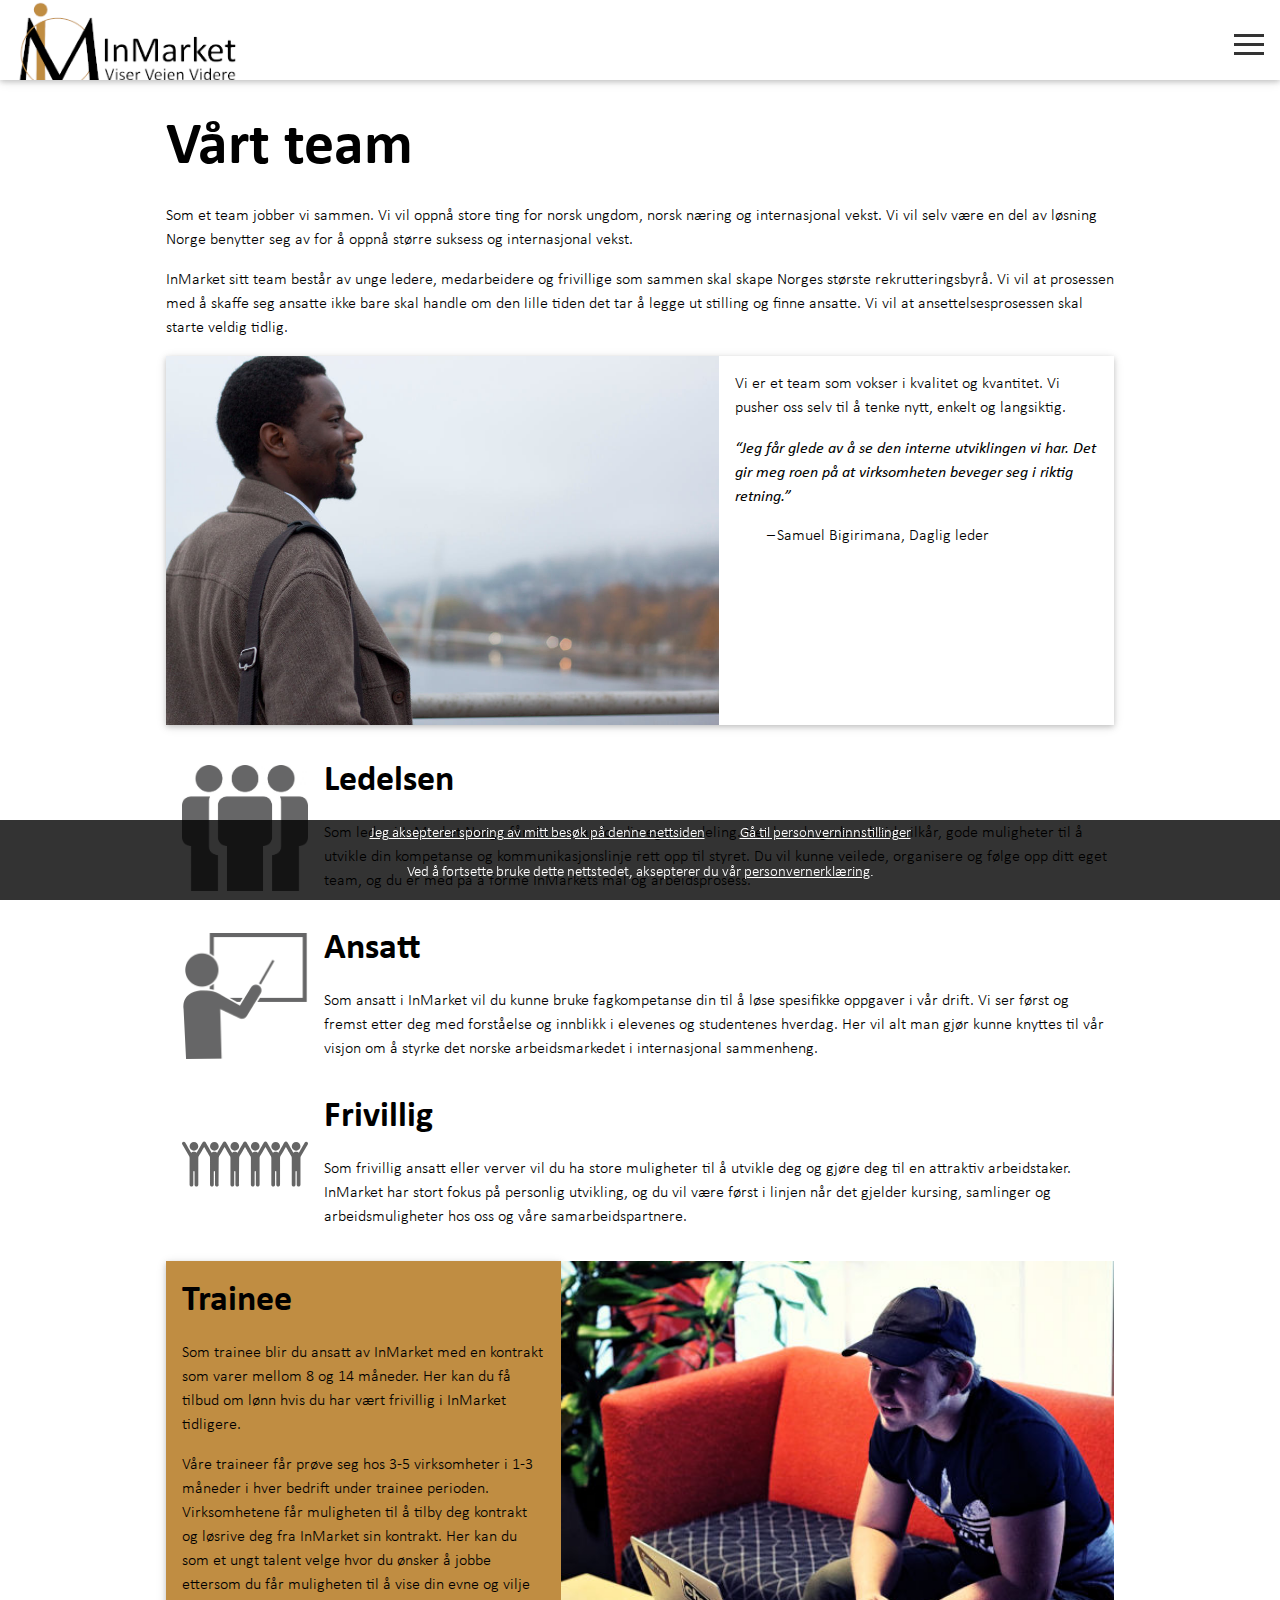
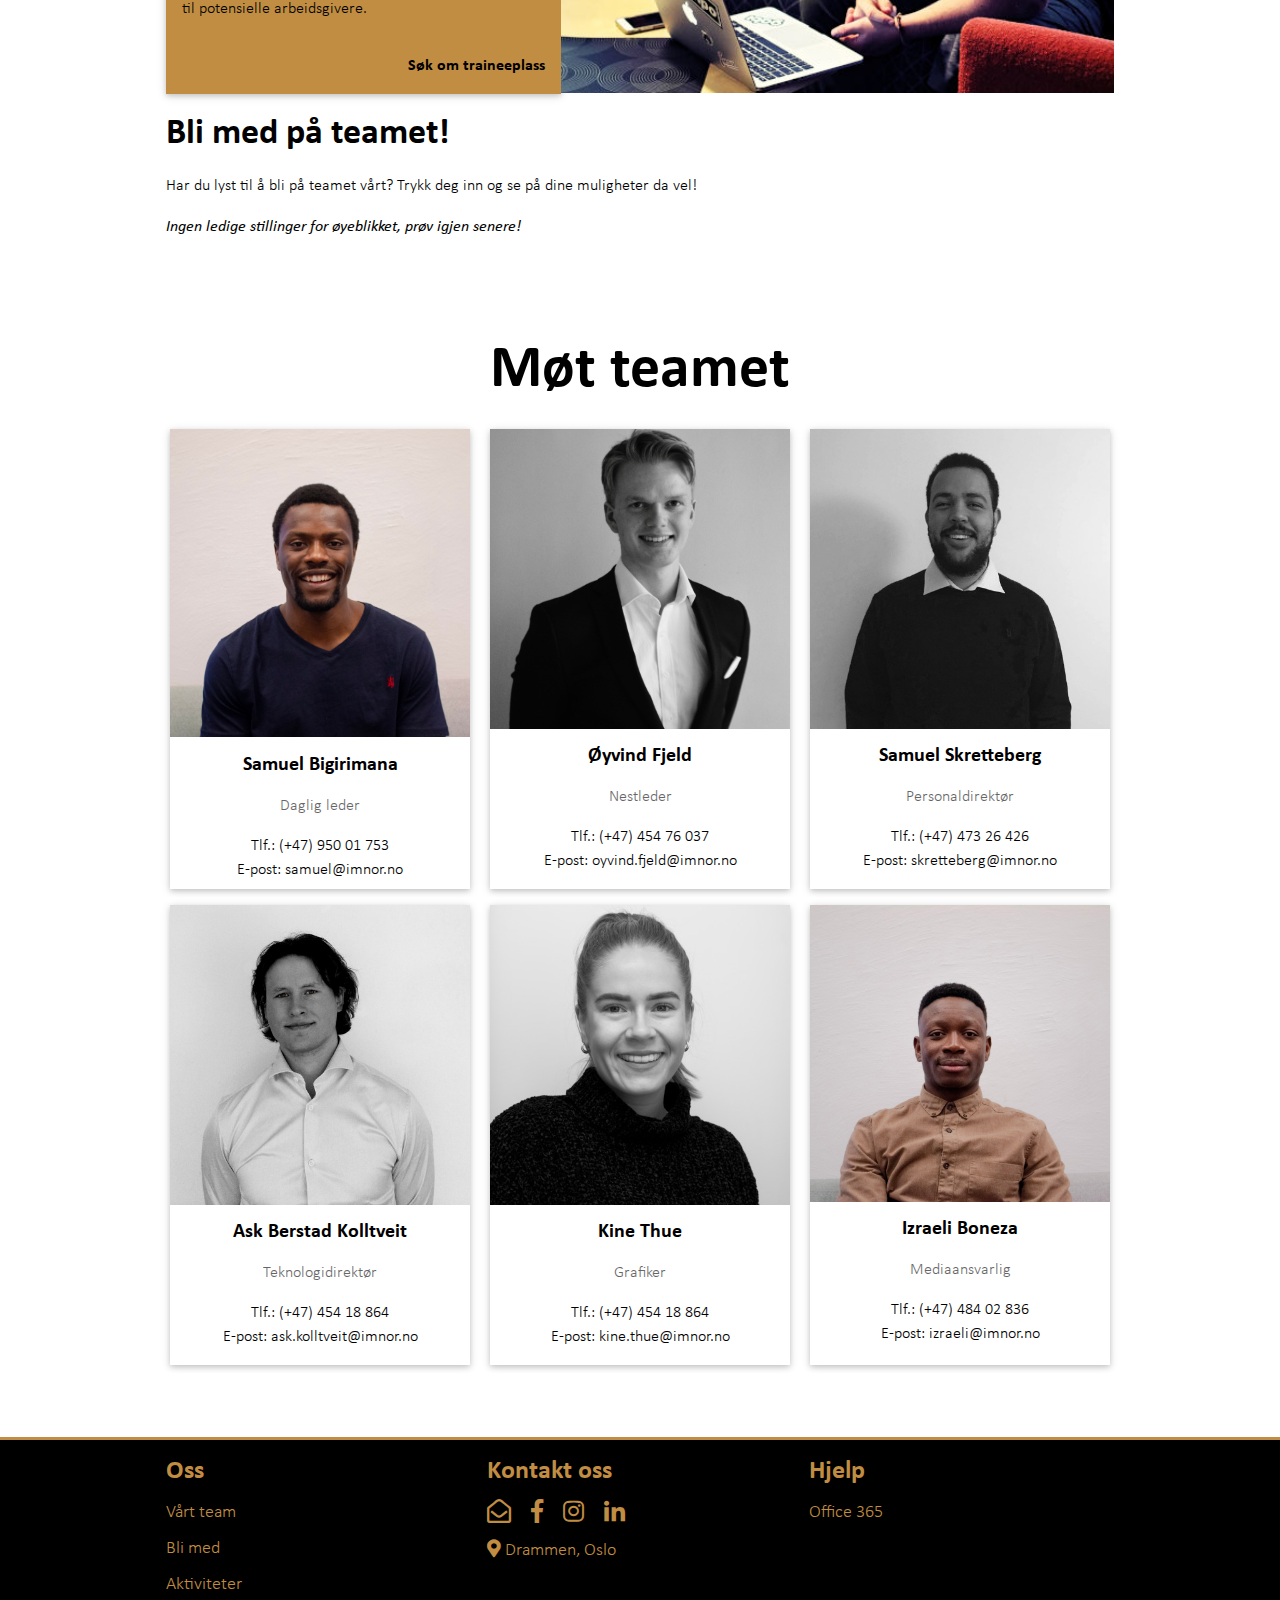
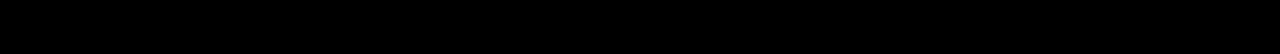
<file: teamet.html>
<!DOCTYPE html>
<html>

<head>
    <meta http-equiv="content-type" content="text/html; charset=UTF-8">
    <title>Vårt team | InMarket Norge</title>
    <meta charset="UTF-8">
    <meta name="viewport" content="width=device-width, initial-scale=1, minimum-scale=1, maximum-scale=1">
    <meta name="description" content="Rådgivning kombinert med jobbskygging og mentoring. Møt fremtiden din og la den forme deg.">

    <link rel="apple-touch-icon" sizes="180x180" href="apple-touch-icon.png">
    <link rel="icon" type="image/png" sizes="32x32" href="favicon-32x32.png">
    <link rel="icon" type="image/png" sizes="16x16" href="favicon-16x16.png">
    <link rel="manifest" href="site.webmanifest">
    <link rel="mask-icon" href="safari-pinned-tab.svg" color="#c08d42">
    <link rel="shortcut icon" href="favicon.ico">
    <meta name="msapplication-TileColor" content="#2b5797">
    <meta name="theme-color" content="#ffffff">

    <link rel="stylesheet" href="fontawesome-free-5.1.0-web/css/all.css">
    <link rel="stylesheet" href="style/style.css" />
    <link rel="stylesheet" href="style/w3pro.css" />
    <script type="application/ld+json" href="json/about.json"></script>
    <script src="js/jquery-3.3.1.min.js" charset="utf-8"></script>
    <script src="js/jquery.color-2.1.2.min.js" charset="utf-8"></script>
    <!-- Hotjar Tracking Code for imnor.no -->
    <script>
        if (localStorage.tracking == "true") {
            (function(h,o,t,j,a,r){
                h.hj=h.hj||function(){(h.hj.q=h.hj.q||[]).push(arguments)};
                h._hjSettings={hjid:959986,hjsv:6};
                a=o.getElementsByTagName('head')[0];
                r=o.createElement('script');r.async=1;
                r.src=t+h._hjSettings.hjid+j+h._hjSettings.hjsv;
                a.appendChild(r);
                console.log("hotjar enabled");
            })(window,document,'https://static.hotjar.com/c/hotjar-','.js?sv=');
        }
    </script>
</head>

<body>
    <!-- Fixed navbar-->
    <div class="w3-top white-bg white-bg w3-card z-index-3">
        <div class="w3-bar w3-xxlarge w3-center line-height-3" id="navbar">
            <a href="index.html#hjem" class="w3-bar-item line-height-1">
                <img src="img/logos/logo-text.png" height="90px" alt="InMarket logo" id="navbar-img">
            </a>
            <button class="white-button w3-xlarge w3-right padding-top-1em" id="navbar-button">
                <div class="menu-container" onclick="menuAnimation(this)">
                    <div class="menu-bar1"></div>
                    <div class="menu-bar2"></div>
                    <div class="menu-bar3"></div>
                </div>
            </button>
        </div>
        <div id="navbar-dropdown-content" class="w3-content w3-bar white-bg padding-bottom-16 w3-large" style="display:none;">
            <hr>
            <div class="w3-bar-item w3-mobile width-25-percent w3-center" id="navbar-about-link">
                <a class="golden-accent-bottom" ><i class="fa fa-caret-right" id="navbar-about-icon"></i> Om </a>
                <div class="subnav-content" style="display:none;">
                    <ul class="w3-ul">
                        <li>
                            <a href="om.html" class="w3-padding"><i class="fas fa-info-circle"></i> Oss</a>
                        </li>
                        <li>
                            <a href="virksomheten.html" class="w3-padding"><i class="fas fa-info-circle"></i> Virksomheten</a>
                        </li>
                    </ul>
                </div>
            </div>
            <div class="w3-bar-item w3-mobile width-25-percent w3-center">
                <a href="teamet.html" class="golden-accent-bottom"><i class="fas fa-user"></i> Vårt team</a>
            </div>
            <div class="w3-bar-item w3-mobile width-25-percent w3-center">
                <a href="aktiviteter.html" class="golden-accent-bottom"><i class="fas fa-play-circle"></i> Aktiviteter</a>
            </div>
            <div class="w3-bar-item w3-mobile width-25-percent w3-center">
                <a href="kontakt.html" class="golden-accent-bottom"><i class="fas fa-envelope"></i> Kontakt oss</a>
            </div>
        </div>
    </div>

    <div class="w3-overlay">
    </div>

    <!-- Cookie notice -->
    <div class="w3-bottom w3-hide white-text" id="privacyNotice">
        <div class="w3-bar black-bg-opac-80 w3-medium w3-center">
            <div class="w3-container">
                <a class="black-transparent-button text-underline" onclick="acceptTracking()">Jeg aksepterer sporing av mitt besøk på denne nettsiden</a>
                <a href="personvern.html" class="black-transparent-button text-underline">Gå til personverninnstillinger</a>
            </div>
            <div class="w3-container">
                <p class="">Ved å fortsette bruke dette nettstedet, aksepterer du vår <a href="personvern.html" target="_blank" class="text-underline">personvernerklæring</a>.</p>
            </div>
        </div>
    </div>

    <div class="w3-content w3-padding margin-top-100">
        <article class="">
            <h1>Vårt team</h1>
            <p>Som et team jobber vi sammen. Vi vil oppnå store ting for norsk ungdom, norsk næring og internasjonal vekst. Vi vil selv være en del av løsning Norge benytter seg av for å oppnå større suksess og internasjonal vekst.</p>
            <p>InMarket sitt team består av unge ledere, medarbeidere og frivillige som sammen skal skape Norges største rekrutteringsbyrå. Vi vil at prosessen med å skaffe seg ansatte ikke bare skal handle om den lille tiden det tar å legge ut stilling og finne ansatte. Vi vil at ansettelsesprosessen skal starte veldig tidlig.</p>
        </article>
        <div class="w3-card w3-row">
            <div class="w3-col m7">
                <img src="img/employees/samuel3.jpg" alt="" width="100%">
            </div>
            <div class="w3-col m5 w3-container">
                <p>Vi er et team som vokser i kvalitet og kvantitet. Vi pusher oss selv til å tenke nytt, enkelt og langsiktig.</p>
                <p class="quote">Jeg får glede av å se den interne utviklingen vi har. Det gir meg roen på at virksomheten beveger seg i riktig retning.</p>
                <p class="quote-source">Samuel Bigirimana, Daglig leder</p>
            </div>
        </div>
        <article class="w3-section">
            <div class="w3-row">
                <div class="w3-col m2 w3-padding">
                    <img src="img/fig/ledelse.jpg" alt="" width="100%" class="w3-margin-top w3-opacity">
                </div>
                <div class="w3-col m10">
                    <h2>Ledelsen</h2>
                    <p>Som leder i InMarket Norge får du ansvar for din egen avdeling. Her har du gode arbeidsvilkår, gode muligheter til å utvikle din kompetanse og kommunikasjonslinje rett opp til styret. Du vil kunne veilede, organisere og følge opp ditt eget team, og du er med på å forme InMarkets mål og arbeidsprosess.</p>
                </div>
            </div>

            <div class="w3-row">
                <div class="w3-col m2 w3-padding">
                    <img src="img/fig/ansatt.png" alt="" width="100%" class="w3-margin-top w3-opacity">
                </div>
                <div class="w3-col m10">
                    <h2>Ansatt</h2>
                    <p>Som ansatt i InMarket vil du kunne bruke fagkompetanse din til å løse spesifikke oppgaver i vår drift. Vi ser først og fremst etter deg med forståelse og innblikk i elevenes og studentenes hverdag. Her vil alt man gjør kunne knyttes til vår visjon om å styrke det norske arbeidsmarkedet i internasjonal sammenheng.</p>
                </div>
            </div>

            <div class="w3-row">
                <div class="w3-col m2 w3-padding">
                    <img src="img/fig/frivillig.svg" alt="" class="w3-margin-top w3-opacity" width="100%">
                </div>
                <div class="w3-col m10">
                    <h2>Frivillig</h2>
                    <p>Som frivillig ansatt eller verver vil du ha store muligheter til å utvikle deg og gjøre deg til en attraktiv arbeidstaker. InMarket har stort fokus på personlig utvikling, og du vil være først i linjen når det gjelder kursing, samlinger og arbeidsmuligheter hos oss og våre samarbeidspartnere.</p>
                </div>
            </div>


        </article>

        <div class="w3-row">
            <article class="w3-col m5 golden-bg black-text w3-card w3-container">
                <h2>Trainee</h2>
                <p>Som trainee blir du ansatt av InMarket med en kontrakt som varer mellom 8 og 14 måneder. Her kan du få tilbud om lønn hvis du har vært frivillig i InMarket tidligere.</p>
                <p>Våre traineer får prøve seg hos 3-5 virksomheter i 1-3 måneder i hver bedrift under trainee perioden. Virksomhetene får muligheten til å tilby deg kontrakt og løsrive deg fra InMarket sin kontrakt. Her kan du som et ungt talent velge hvor du ønsker å jobbe ettersom du får muligheten til å vise din evne og vilje til potensielle arbeidsgivere.</p>
                <p class="w3-right" ><a href="#blimed"><b>Søk om traineeplass</b></a></p>
            </article>
            <div class="w3-col m7">
                <div class="bgimg-5 height-27em" style="">
                </div>
            </div>
        </div>

        <h2 id="blimed">Bli med på teamet!</h2>
        <p>Har du lyst til å bli på teamet vårt? Trykk deg inn og se på dine muligheter da vel!</p>
        <em>Ingen ledige stillinger for øyeblikket, prøv igjen senere!</em>
        <!-- <ul class="w3-ul">
            <li class="w3-row">
                <div class="w3-col m6">
                    <h4>Ledige stillinger</h4>
                </div>
                <div class="w3-col m3">
                    <h4>Antall stillinger</h4>
                </div>
                <div class="w3-col m3">
                </div>
            </li>
            <li class="w3-row">
                <div class="w3-col m6">
                    Frivillig stilling som fotograf
                </div>
                <div class="w3-col m3">
                    1
                </div>
                <div class="w3-col m3">
                    <button type="button" name="button" class="black-button w3-card">Les mer her...</button>
                </div>
            </li>
            <li class="w3-row">
                <div class="w3-col m6">
                    Frivillig stilling som mentor/fadder
                </div>
                <div class="w3-col m3">
                    10
                </div>
                <div class="w3-col m3">
                    <button type="button" name="button" class="black-button w3-card">Les mer her...</button>
                </div>
            </li>
            <li class="w3-row">
                <div class="w3-col m6">
                    Åpne plasser for elever ut mot virksomheter
                </div>
                <div class="w3-col m3">
                    2
                </div>
                <div class="w3-col m3">
                    <button type="button" name="button" class="black-button w3-card">Les mer her...</button>
                </div>
            </li>
            <li class="w3-row">
                <div class="w3-col m6">
                    Trainee bachelorgrad i mediabransjen
                </div>
                <div class="w3-col m3">
                    1
                </div>
                <div class="w3-col m3">
                    <button type="button" name="button" class="black-button w3-card">Les mer her...</button>
                </div>
            </li>
            <li class="w3-row">
                <div class="w3-col m6">
                    Åpne plasser for elever ut mot studier
                </div>
                <div class="w3-col m3">
                    10
                </div>
                <div class="w3-col m3">
                    <button type="button" name="button" class="black-button w3-card">Les mer her...</button>
                </div>
            </li>
        </ul> -->
    </div>

    <div class="w3-container w3-padding-64">
        <h1 class="w3-center extra-margin">Møt teamet</h1>
        <div class="horizontal-scroll w3-padding">
            <div class="w3-card-2 scroll-item" itemprop="founder" itemscope itemtype="http://schema.org/Person">
                <div class="width-300 w3-left" style="">
                    <img src="img/portraits/samuel.png" alt="Daglig leder Samuel Bigirimana" width="100%" itemprop="image">
                    <div class="w3-container">
                        <h4 itemprop="name" class="">Samuel Bigirimana</h4>
                        <p class="w3-opacity" itemprop="jobTitle">Daglig leder</p>
                        <p>Tlf.: (+47) <span itemprop="telephone">950 01 753</span><br>E-post: <span itemprop="email">samuel@imnor.no</span></p>
                    </div>
                </div>
                <div style="" class="hidden-description w3-right">
                    <div class="w3-padding">
                        <p class="white-space-normal w3-large">Samuel har to års erfaring som soldat og befal i Luftforsvaret. Han har studert markedsføring og ledelse, og tatt flere kurs i lederskap. Som person er han veldig opptatt av mental kapasitet, sosial attferd og kollektiv kultur.</p>
                        <p><a href="https://www.linkedin.com/in/samuel-bigirimana-64a586bb/" class="text-underline hover-golden-text">Samuel sin profil på LinkedIn</a></p>
                    </div>
                </div>
            </div>
            <div class="w3-card-2 scroll-item" itemprop="employee" itemscope itemtype="http://schema.org/Person">
                <div class="width-300 w3-left">
                    <img src="img/portraits/oyvind.png" alt="Nestleder Øyvind Fjeld" width="100%" itemprop="image">
                    <div class="w3-container">
                        <h4 itemprop="name" class="">Øyvind Fjeld</h4>
                        <p class="w3-opacity" itemprop="jobTitle">Nestleder</p>
                        <p>Tlf.: (+47) <span itemprop="telephone">454 76 037</span><br>E-post: <span itemprop="email">oyvind.fjeld@imnor.no</span></p>
                    </div>
                </div>
                <div class="hidden-description w3-right">
                    <div class="w3-padding">
                        <p class="white-space-normal w3-large">Øyvind har ett års erfaring som soldat i Luftforsvaret. Han tar mastergrad i elektronisk systemdesign og innovasjon på NTNU og har vært daglig leder i kompendievirksomheten Lumenia. Øyvind ønsker å utfordre status quo og ser alltid etter muligheter til å forandre holdninger og verdier hos de han møter.</p>
                        <p><a href="https://www.linkedin.com/in/%C3%B8yvind-fjeld-047444144/" class="text-underline hover-golden-text">Øyvind sin profil på LinkedIn</a></p>
                    </div>
                </div>
            </div>
            <div class="w3-card-2 scroll-item" itemprop="employee" itemscope itemtype="http://schema.org/Person">
                <div class="width-300 w3-left">
                    <img src="img/portraits/samuels.jpg" alt="Personaldirektør Samuel Skretteberg" width="100%" itemprop="image">
                    <div class="w3-container">
                        <h4 itemprop="name" class="">Samuel Skretteberg</h4>
                        <p class="w3-opacity" itemprop="jobTitle">Personaldirektør</p>
                        <p>Tlf.: (+47) <span itemprop="telephone">473 26 426</span><br>E-post: <span itemprop="email">skretteberg@imnor.no</span></p>
                    </div>
                </div>
                <div class="hidden-description w3-right">
                    <div class="w3-padding">
                        <p class="white-space-normal w3-large">Samuel har bachelorgrad i psykologi, og har erfaring som sykepleier og frivillig medarbeider i Hillsong Drammen. Samuel er veldig opptatt av hvordan mennesker kommuniserer, handler og reagerer, og dette vil han påvirke via psykologien.</p>
                        <p><a href="https://www.linkedin.com/in/samuel-skretteberg-8a32a3149/" class="text-underline hover-golden-text">Samuel sin profil på LinkedIn</a></p>
                    </div>
                </div>
            </div>
        </div>
        <div class="horizontal-scroll w3-padding">
            <div class="w3-card-2 scroll-item" itemprop="employee" itemscope itemtype="http://schema.org/Person">
                <div class="width-300 w3-left">
                    <img src="img/portraits/ask.jpg" alt="Teknologidirektør Ask Berstad Kolltveit" width="100%" itemprop="image">
                    <div class="w3-container">
                        <h4 itemprop="name" class="">Ask Berstad Kolltveit</h4>
                        <p class="w3-opacity" itemprop="jobTitle">Teknologidirektør</p>
                        <p>Tlf.: (+47) <span itemprop="telephone">454 18 864</span><br>E-post: <span itemprop="email">ask.kolltveit@imnor.no</span></p>
                    </div>
                </div>
                <div class="hidden-description w3-right">
                    <div class="w3-padding">
                        <p class="white-space-normal w3-large">Ask er tidligere finalist i Norsk Informatikkolympiade. Han tar mastergrad i datateknologi ved NTNU, og har hovedansvaret for utvikling av InMarkets nettsider og app. Ask har selv vært gjennom skolesystemet i Norge, og han ønsker å gi denne muligheten til andre unge.</p>
                        <p><a href="https://www.linkedin.com/in/ask-berstad-kolltveit-9b568b16a/" class="text-underline hover-golden-text">Ask sin profil på LinkedIn</a></p>
                    </div>
                </div>
            </div>
            <div class="w3-card-2 scroll-item" itemprop="employee" itemscope itemtype="http://schema.org/Person">
                <div class="width-300 w3-left">
                    <img src="img/portraits/kine.jpg" alt="Grafiker Kine Thue" width="100%" itemprop="image">
                    <div class="w3-container">
                        <h4 itemprop="name" class="">Kine Thue</h4>
                        <p class="w3-opacity" itemprop="jobTitle">Grafiker</p>
                        <p>Tlf.: (+47) <span itemprop="telephone">454 18 864</span><br>E-post: <span itemprop="email">kine.thue@imnor.no</span></p>
                    </div>
                </div>
                <div class="hidden-description w3-right">
                    <div class="w3-padding">
                        <p class="white-space-normal w3-large">Kine har bachelorgrad i eventplanlegging og kommunikasjon. Hun har erfaring fra Oslo Spektrum og Studentkortet hvor hun har utviklet sin forståelse for menneskelig kontakt og interaksjon. Kine er opptatt av estetikken tilknyttet kommunikasjonsmidler og arbeidsplattformer.</p>
                        <p><a href="https://www.linkedin.com/in/kine-thue-b8605094/" class="text-underline hover-golden-text">Kine sin profil på LinkedIn</a></p>
                    </div>
                </div>
            </div>
            <div class="w3-card-2 scroll-item" itemprop="employee" itemscope itemtype="http://schema.org/Person">
                <div class="width-300 w3-left">
                    <img src="img/portraits/izraeli.jpg" alt="Mediaansvarlig Izraeli Boneza" width="100%" itemprop="image">
                    <div class="w3-container">
                        <h4 itemprop="name" class="">Izraeli Boneza</h4>
                        <p class="w3-opacity" itemprop="jobTitle">Mediaansvarlig</p>
                        <p>Tlf.: (+47) <span itemprop="telephone">484 02 836</span><br>E-post: <span itemprop="email">izraeli@imnor.no</span></p>
                    </div>
                </div>
                <div class="hidden-description w3-right">
                    <div class="w3-padding">
                        <p class="white-space-normal w3-large">Izraeli Boneza har bachelor i sosialt arbeid og går kreativitetslinje på Filadelfia bibelskole. Gjennom film og foto vil han gjøre en forskjell i vår hverdag. Som mediaansvarlig styrer han virksomhetens kommunikasjon med publikum. Han er ellers opptatt av ryddighet, estetisk fremstilling og kvalitet i sitt arbeid.</p>
                        <p><a href="https://www.linkedin.com/in/izraeli-boneza-4386a1119/" class="text-underline hover-golden-text">Izraeli sin profil på LinkedIn</a></p>
                    </div>
                </div>
            </div>
        </div>
    </div>

    <!-- Footer -->
    <footer class="w3-container">
        <div class="w3-content w3-row golden-text padding-left-100 w3-row-padding">
            <div class="w3-col s4">
                <h3 class="">Oss</h3>
                <ul class="w3-ul w3-large">
                    <li class="remove-borders remove-padding">
                        <a href="teamet.html">Vårt team</a>
                    </li>
                    <li class="remove-borders remove-padding">
                        <a href="teamet.html#blimed">Bli med</a>
                    </li>
                    <li class="remove-borders remove-padding">
                        <a href="aktiviteter.html">Aktiviteter</a>
                    </li>
                </ul>
            </div>
            <div class="w3-col s4">
                <h3 class="golden-text">Kontakt oss</h3>
                <ul class="w3-ul">
                    <li class="remove-borders remove-padding">
                        <a href="kontakt.html" class="margin-right-1em">
                            <i class="far fa-envelope-open w3-xlarge"></i>
                        </a>

                        <a href="https://www.facebook.com/inmarketnorge" class="margin-right-1em">
                            <i class="fab fa-facebook-f w3-xlarge"></i>
                        </a>

                        <a href="https://www.instagram.com/inmarket_nor/" class="margin-right-1em">
                            <i class="fab fa-instagram w3-xlarge"></i>
                        </a>

                        <a href="https://www,linkedin.com/company/inmarket">
                            <i class="fab fa-linkedin-in w3-xlarge"></i>
                        </a>
                    </li>
                    <li class="w3-large remove-padding">
                        <i class="fas fa-map-marker-alt"></i> Drammen, Oslo
                    </li>
                </ul>
            </div>
            <div class="w3-col s4">
                <h3 class="golden-text">Hjelp</h3>
                <ul class="w3-ul w3-large">
                    <!-- <li class="remove-borders remove-padding">
                        <a href="#">Kundeservice</a>
                    </li>
                    <li class="remove-borders remove-padding">
                        <a href="#">Vanlige spørsmål og svar</a>
                    </li> -->
                    <li class="remove-borders remove-padding">
                        <a href="https://www.office.com/?auth=2&home=1">Office 365</a>
                    </li>
                </ul>
            </div>
        </div>
        <p class="w3-right w3-section">InMarket Samuel Bigirimana Org.Nr 8188 21 522</p>
    </footer>
    <script async src="js/navbar.js" charset="utf-8"></script>
    <script src="js/acceptTracking.js" charset="utf-8"></script>
</body>

</html>
</file>
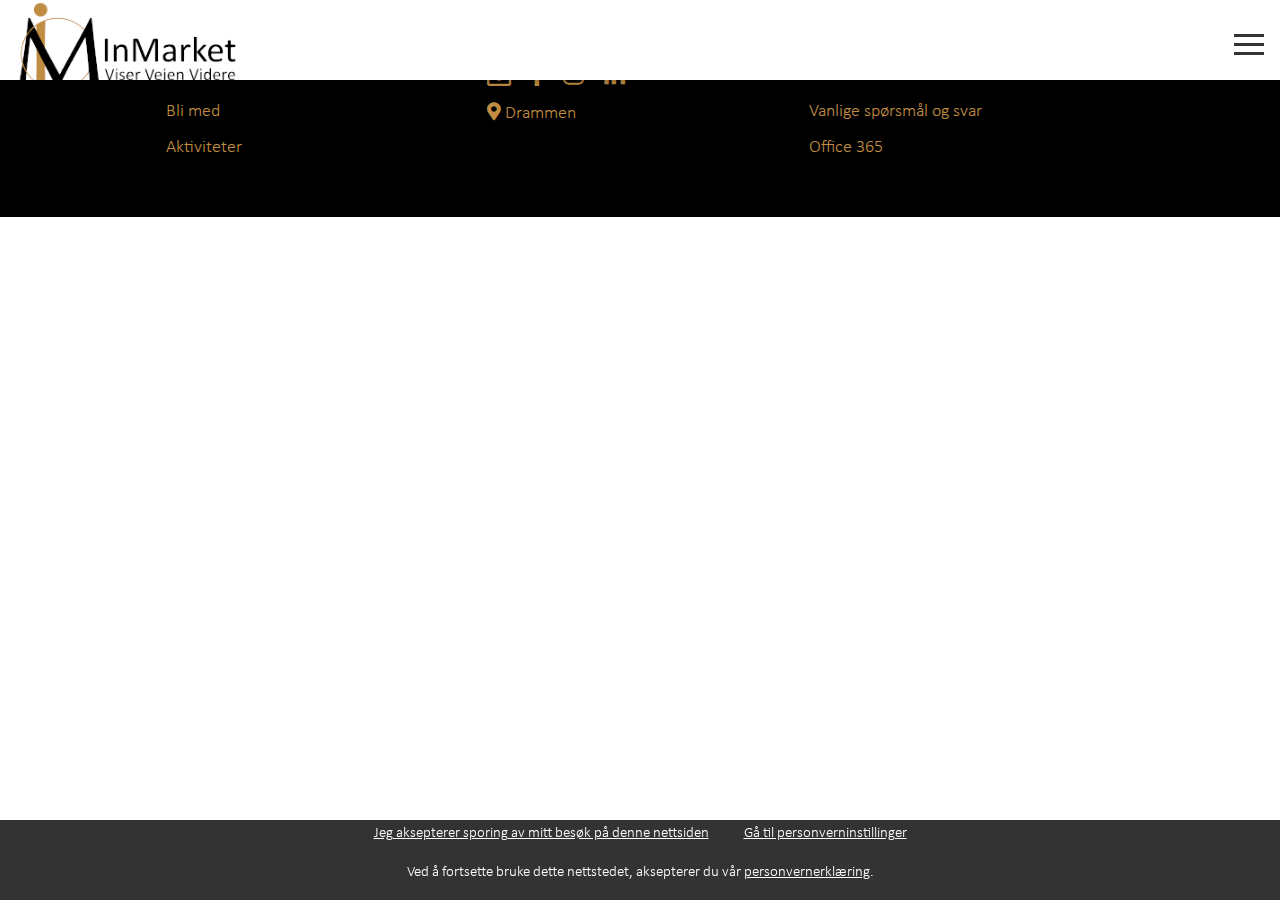
<file: template.html>
<!DOCTYPE html>
<html>

<head>
    <meta http-equiv="content-type" content="text/html; charset=UTF-8">
    <title>Om oss | InMarket Norge</title>
    <meta charset="UTF-8">
    <meta name="viewport" content="width=device-width, initial-scale=1, minimum-scale=1, maximum-scale=1">
    <meta name="description" content="Rådgivning kombinert med jobbskygging og mentoring. Møt fremtiden din og la den forme deg.">

    <link rel="apple-touch-icon" sizes="180x180" href="apple-touch-icon.png">
    <link rel="icon" type="image/png" sizes="32x32" href="favicon-32x32.png">
    <link rel="icon" type="image/png" sizes="16x16" href="favicon-16x16.png">
    <link rel="manifest" href="site.webmanifest">
    <link rel="mask-icon" href="safari-pinned-tab.svg" color="#c08d42">
    <link rel="shortcut icon" href="favicon.ico">
    <meta name="msapplication-TileColor" content="#2b5797">
    <meta name="theme-color" content="#ffffff">

    <link rel="stylesheet" href="fontawesome-free-5.1.0-web/css/all.css">
    <link rel="stylesheet" href="style/style.css" />
    <link rel="stylesheet" href="style/w3pro.css" />
    <script type="application/ld+json" href="json/about.json"></script>
    <script src="js/jquery-3.3.1.min.js" charset="utf-8"></script>
    <script src="js/jquery.color-2.1.2.min.js" charset="utf-8"></script>
    <!-- Hotjar Tracking Code for imnor.no -->
    <script>
        if (localStorage.tracking == "true") {
            (function(h,o,t,j,a,r){
                h.hj=h.hj||function(){(h.hj.q=h.hj.q||[]).push(arguments)};
                h._hjSettings={hjid:959986,hjsv:6};
                a=o.getElementsByTagName('head')[0];
                r=o.createElement('script');r.async=1;
                r.src=t+h._hjSettings.hjid+j+h._hjSettings.hjsv;
                a.appendChild(r);
                console.log("hotjar enabled");
            })(window,document,'https://static.hotjar.com/c/hotjar-','.js?sv=');
        }
    </script>
</head>

<body>
    <!-- Fixed navbar-->
    <div class="w3-top white-bg white-bg w3-card z-index-3">
        <div class="w3-bar w3-xxlarge w3-center line-height-3" id="navbar">
            <a href="index.html#hjem" class="w3-bar-item line-height-1">
                <img src="img/logos/logo-text.png" height="90px" alt="InMarket logo" id="navbar-img">
            </a>
            <button class="white-button w3-xlarge w3-right padding-top-1em" id="navbar-button">
                <div class="menu-container" onclick="menuAnimation(this)">
                    <div class="menu-bar1"></div>
                    <div class="menu-bar2"></div>
                    <div class="menu-bar3"></div>
                </div>
            </button>
        </div>
        <div id="navbar-dropdown-content" class="w3-content w3-bar white-bg padding-bottom-16 w3-large" style="display:none;">
            <hr>
            <div class="w3-bar-item w3-mobile width-25-percent w3-center" id="navbar-about-link">
                <a class="golden-accent-bottom" ><i class="fa fa-caret-right" id="navbar-about-icon"></i> Om </a>
                <div class="subnav-content" style="display:none;">
                    <ul class="w3-ul">
                        <li>
                            <a href="om.html" class="w3-padding"><i class="fas fa-info-circle"></i> Oss</a>
                        </li>
                        <li>
                            <a href="virksomheten.html" class="w3-padding"><i class="fas fa-info-circle"></i> Virksomheten</a>
                        </li>
                    </ul>
                </div>
            </div>
            <div class="w3-bar-item w3-mobile width-25-percent w3-center">
                <a href="teamet.html" class="golden-accent-bottom"><i class="fas fa-user"></i> Vårt team</a>
            </div>
            <div class="w3-bar-item w3-mobile width-25-percent w3-center">
                <a href="aktiviteter.html" class="golden-accent-bottom"><i class="fas fa-play-circle"></i> Aktiviteter</a>
            </div>
            <div class="w3-bar-item w3-mobile width-25-percent w3-center">
                <a href="#" class="golden-accent-bottom"><i class="fas fa-envelope"></i> Kontakt oss</a>
            </div>
        </div>
    </div>

    <div class="w3-overlay">
    </div>

    <!-- Cookie notice -->
    <div class="w3-bottom w3-hide white-text" id="privacyNotice">
        <div class="w3-bar black-bg-opac-80 w3-medium w3-center">
            <div class="w3-container">
                <a class="black-transparent-button text-underline" onclick="acceptTracking()">Jeg aksepterer sporing av mitt besøk på denne nettsiden</a>
                <a href="personvern.html" class="black-transparent-button text-underline">Gå til personverninstillinger</a>
            </div>
            <div class="w3-container">
                <p class="">Ved å fortsette bruke dette nettstedet, aksepterer du vår <a href="personvern.html" target="_blank" class="text-underline">personvernerklæring</a>.</p>
            </div>
        </div>
    </div>

    <!-- Footer -->
    <footer class="w3-container">
        <div class="w3-content w3-row golden-text padding-left-100 w3-row-padding">
            <div class="w3-col s4">
                <h3 class="">Oss</h3>
                <ul class="w3-ul w3-large">
                    <li class="remove-borders remove-padding">
                        <a href="teamet.html">Vårt team</a>
                    </li>
                    <li class="remove-borders remove-padding">
                        <a href="teamet.html#blimed">Bli med</a>
                    </li>
                    <li class="remove-borders remove-padding">
                        <a href="aktiviteter.html">Aktiviteter</a>
                    </li>
                </ul>
            </div>
            <div class="w3-col s4">
                <h3 class="golden-text">Kontakt oss</h3>
                <ul class="w3-ul">
                    <li class="remove-borders remove-padding">
                        <a href="mailto:post@imnor.no" class="margin-right-1em">
                            <i class="far fa-envelope-open w3-xlarge"></i>
                        </a>

                        <a href="https://www.facebook.com/inmarketnorge" class="margin-right-1em">
                            <i class="fab fa-facebook-f w3-xlarge"></i>
                        </a>

                        <a href="https://www.instagram.com/inmarket_nor/" class="margin-right-1em">
                            <i class="fab fa-instagram w3-xlarge"></i>
                        </a>

                        <a href="https://www,linkedin.com/company/inmarket">
                            <i class="fab fa-linkedin-in w3-xlarge"></i>
                        </a>
                    </li>
                    <li class="w3-large remove-padding">
                        <i class="fas fa-map-marker-alt"></i> Drammen
                    </li>
                </ul>
            </div>
            <div class="w3-col s4">
                <h3 class="golden-text">Hjelp</h3>
                <ul class="w3-ul w3-large">
                    <li class="remove-borders remove-padding">
                        <a href="#">Kundeservice</a>
                    </li>
                    <li class="remove-borders remove-padding">
                        <a href="#">Vanlige spørsmål og svar</a>
                    </li>
                    <li class="remove-borders remove-padding">
                        <a href="#">Office 365</a>
                    </li>
                </ul>
            </div>
        </div>
        <p class="w3-right w3-section">InMarket Samuel Bigirimana Org.Nr 8188 21 522</p>
    </footer>
    <script src="js/detectIphone.js" charset="utf-8"></script>
    <script async src="js/navbar.js" charset="utf-8"></script>
    <script src="js/acceptTracking.js" charset="utf-8"></script>
</body>

</html>
</file>
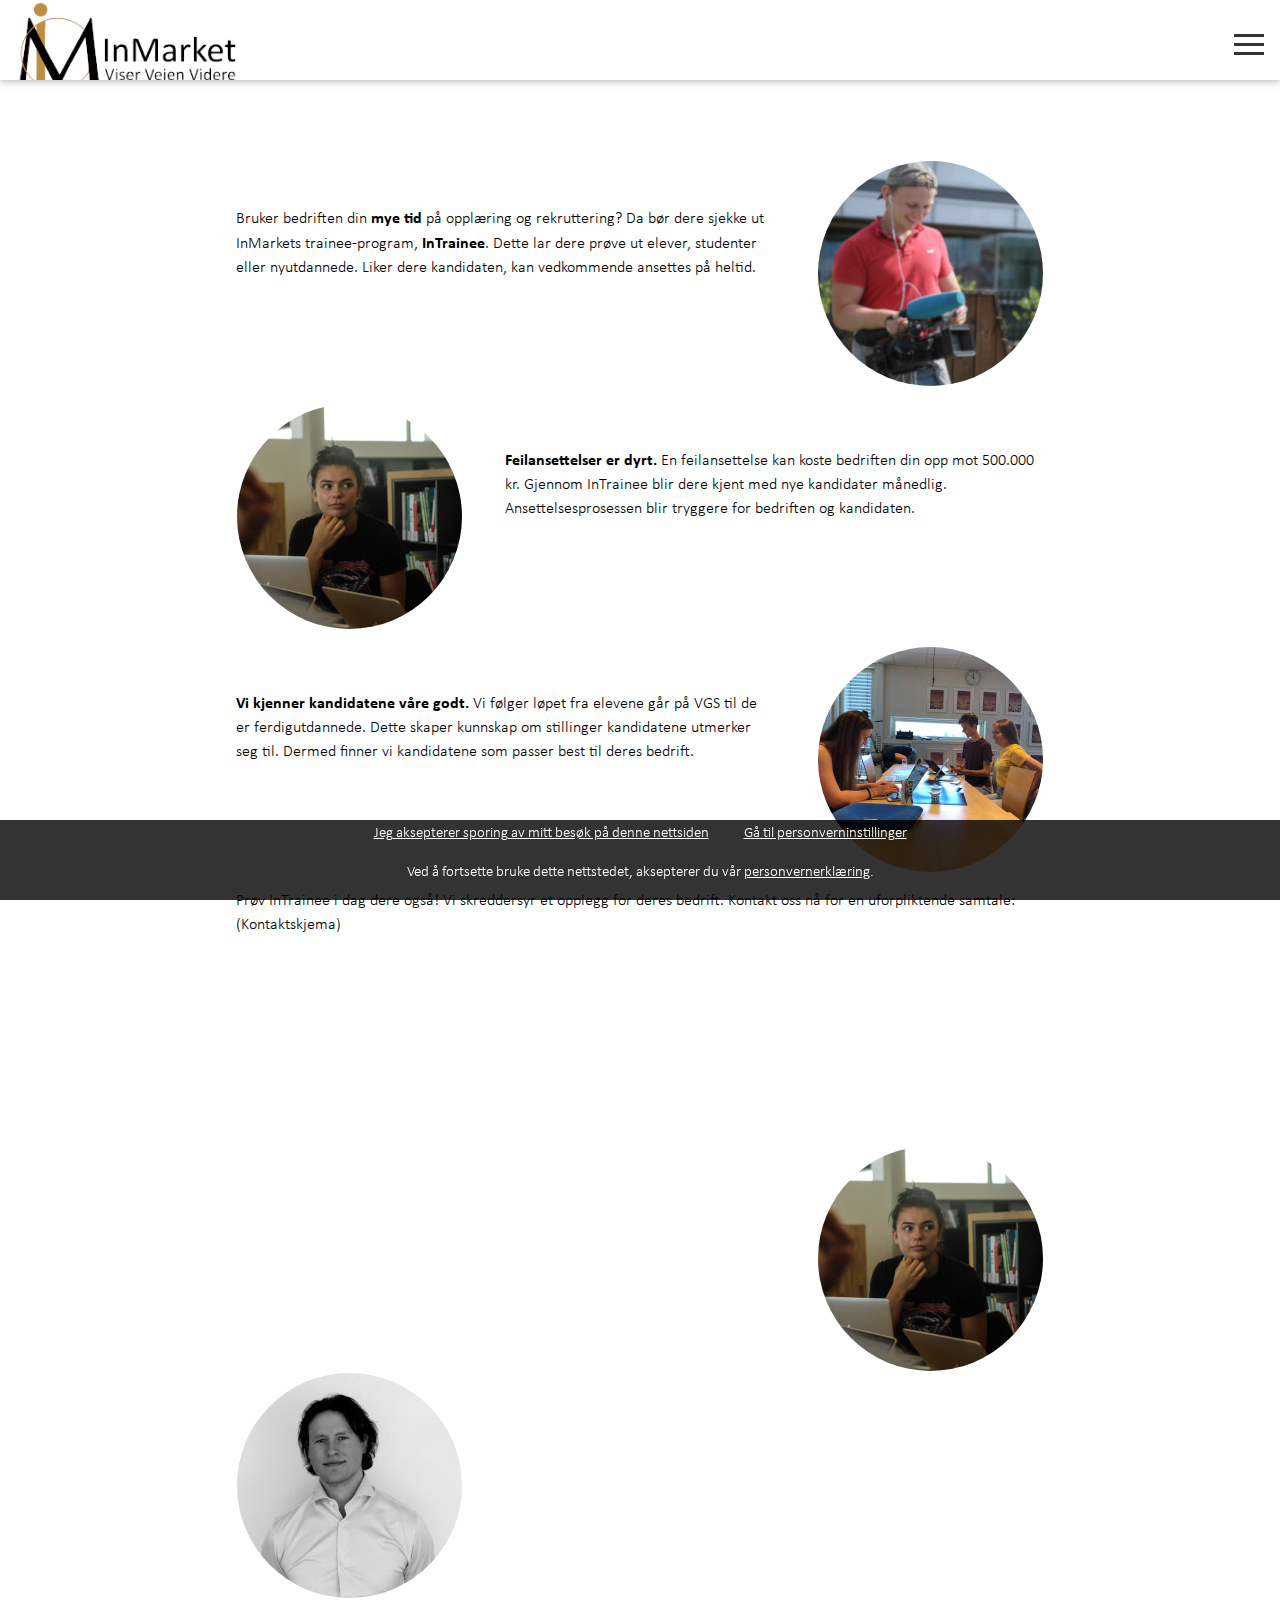
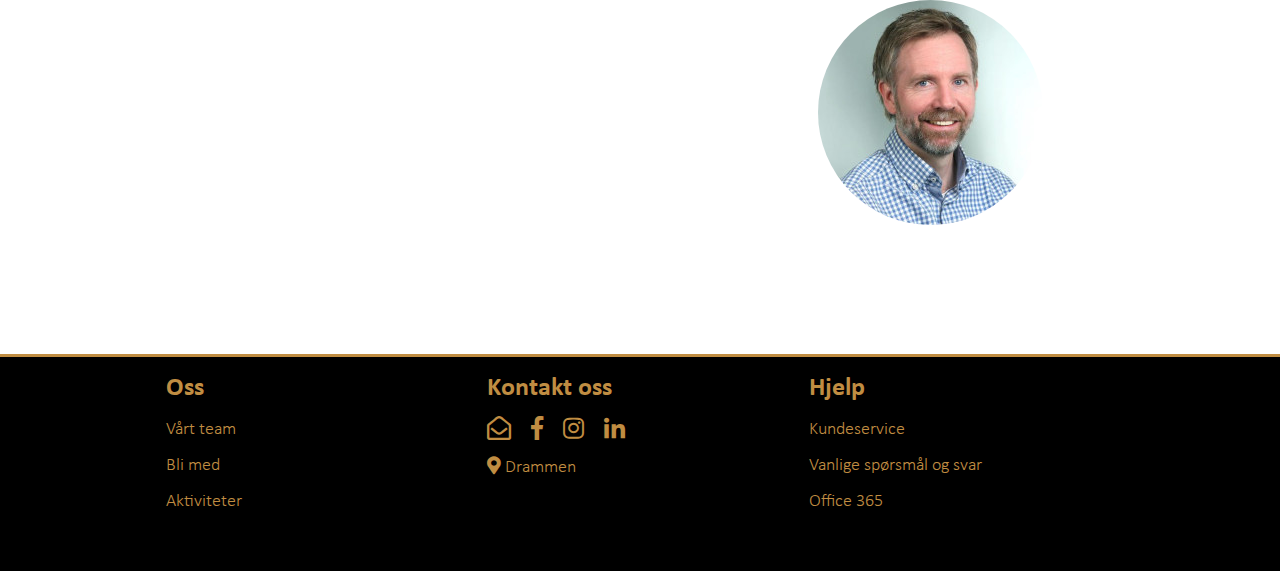
<file: virksomheten.html>
<!DOCTYPE html>
<html>

<head>
    <meta http-equiv="content-type" content="text/html; charset=UTF-8">
    <title>Virksomheten | InMarket Norge</title>
    <meta charset="UTF-8">
    <meta name="viewport" content="width=device-width, initial-scale=1, minimum-scale=1, maximum-scale=1">
    <meta name="description" content="Rådgivning kombinert med jobbskygging og mentoring. Møt fremtiden din og la den forme deg.">

    <link rel="apple-touch-icon" sizes="180x180" href="apple-touch-icon.png">
    <link rel="icon" type="image/png" sizes="32x32" href="favicon-32x32.png">
    <link rel="icon" type="image/png" sizes="16x16" href="favicon-16x16.png">
    <link rel="manifest" href="site.webmanifest">
    <link rel="mask-icon" href="safari-pinned-tab.svg" color="#c08d42">
    <link rel="shortcut icon" href="favicon.ico">
    <meta name="msapplication-TileColor" content="#2b5797">
    <meta name="theme-color" content="#ffffff">

    <link rel="stylesheet" href="fontawesome-free-5.1.0-web/css/all.css">
    <link rel="stylesheet" href="style/style.css" />
    <link rel="stylesheet" href="style/w3pro.css" />
    <script type="application/ld+json" href="json/about.json"></script>
    <script src="js/jquery-3.3.1.min.js" charset="utf-8"></script>
    <script src="js/jquery.color-2.1.2.min.js" charset="utf-8"></script>
    <!-- Hotjar Tracking Code for imnor.no -->
    <script>
        if (localStorage.tracking == "true") {
            (function(h,o,t,j,a,r){
                h.hj=h.hj||function(){(h.hj.q=h.hj.q||[]).push(arguments)};
                h._hjSettings={hjid:959986,hjsv:6};
                a=o.getElementsByTagName('head')[0];
                r=o.createElement('script');r.async=1;
                r.src=t+h._hjSettings.hjid+j+h._hjSettings.hjsv;
                a.appendChild(r);
                console.log("hotjar enabled");
            })(window,document,'https://static.hotjar.com/c/hotjar-','.js?sv=');
        }
    </script>
</head>

<body>
    <!-- Fixed navbar-->
    <div class="w3-top white-bg white-bg w3-card z-index-3">
        <div class="w3-bar w3-xxlarge w3-center line-height-3" id="navbar">
            <a href="index.html#hjem" class="w3-bar-item line-height-1">
                <img src="img/logos/logo-text.png" height="90px" alt="InMarket logo" id="navbar-img">
            </a>
            <button class="white-button w3-xlarge w3-right padding-top-1em" id="navbar-button">
                <div class="menu-container" onclick="menuAnimation(this)">
                    <div class="menu-bar1"></div>
                    <div class="menu-bar2"></div>
                    <div class="menu-bar3"></div>
                </div>
            </button>
        </div>
        <div id="navbar-dropdown-content" class="w3-content w3-bar white-bg padding-bottom-16 w3-large" style="display:none;">
            <hr>
            <div class="w3-bar-item w3-mobile width-25-percent w3-center" id="navbar-about-link">
                <a class="golden-accent-bottom" ><i class="fa fa-caret-right" id="navbar-about-icon"></i> Om </a>
                <div class="subnav-content" style="display:none;">
                    <ul class="w3-ul">
                        <li>
                            <a href="om.html" class="w3-padding"><i class="fas fa-info-circle"></i> Oss</a>
                        </li>
                        <li>
                            <a href="virksomheten.html" class="w3-padding"><i class="fas fa-info-circle"></i> Virksomheten</a>
                        </li>
                    </ul>
                </div>
            </div>
            <div class="w3-bar-item w3-mobile width-25-percent w3-center">
                <a href="teamet.html" class="golden-accent-bottom"><i class="fas fa-user"></i> Vårt team</a>
            </div>
            <div class="w3-bar-item w3-mobile width-25-percent w3-center">
                <a href="aktiviteter.html" class="golden-accent-bottom"><i class="fas fa-play-circle"></i> Aktiviteter</a>
            </div>
            <div class="w3-bar-item w3-mobile width-25-percent w3-center">
                <a href="#" class="golden-accent-bottom"><i class="fas fa-envelope"></i> Kontakt oss</a>
            </div>
        </div>
    </div>

    <div class="w3-overlay">
    </div>

    <!-- Cookie notice -->
    <div class="w3-bottom w3-hide white-text" id="privacyNotice">
        <div class="w3-bar black-bg-opac-80 w3-medium w3-center">
            <div class="w3-container">
                <a class="black-transparent-button text-underline" onclick="acceptTracking()">Jeg aksepterer sporing av mitt besøk på denne nettsiden</a>
                <a href="personvern.html" class="black-transparent-button text-underline">Gå til personverninstillinger</a>
            </div>
            <div class="w3-container">
                <p class="">Ved å fortsette bruke dette nettstedet, aksepterer du vår <a href="personvern.html" target="_blank" class="text-underline">personvernerklæring</a>.</p>
            </div>
        </div>
    </div>

    <div class="narrow-content w3-container margin-top-100 w3-padding-64">
        <div class="w3-row w3-section">
            <div class="w3-col m8">
                <div class="translatey-40">
                    <p>Bruker bedriften din <b>mye tid</b> på opplæring og rekruttering? Da bør dere sjekke ut InMarkets trainee-program, <b>InTrainee</b>. Dette lar dere prøve ut elever, studenter eller nyutdannede. Liker dere kandidaten, kan vedkommende ansettes på heltid.</p>
                </div>
            </div>
            <div class="w3-col m4 text-align-right small-center">
                <img src="img/elever/kameramann.jpg" alt="" class="w3-circle white-border">
            </div>
        </div>

        <div class="w3-row w3-section">
            <div class="w3-col m4 small-center">
                <img src="img/elever/anniken.jpg" alt="" class="w3-circle white-border">
            </div>
            <div class="w3-col m8">
                <div class="translatey-40">
                    <p><b>Feilansettelser er dyrt.</b> En feilansettelse kan koste bedriften din opp mot 500.000 kr. Gjennom InTrainee blir dere kjent med nye kandidater månedlig. Ansettelsesprosessen blir tryggere for bedriften og kandidaten.</p>
                </div>
            </div>
        </div>

        <div class="w3-row w3-section">
            <div class="w3-col m8">
                <div class="translatey-40">
                    <p><b>Vi kjenner kandidatene våre godt.</b> Vi følger løpet fra elevene går på VGS til de er ferdigutdannede. Dette skaper kunnskap om stillinger kandidatene utmerker seg til. Dermed finner vi kandidatene som passer best til deres bedrift.</p>
                </div>
            </div>
            <div class="w3-col m4 text-align-right small-center">
                <img src="img/elever/kontordag.jpg" alt="" class="w3-circle white-border">
            </div>
        </div>

        <p>Prøv InTrainee i dag dere også! Vi skreddersyr et opplegg for deres bedrift. Kontakt oss nå for en uforpliktende samtale: (Kontaktskjema)</p>
    </div>

    <!-- container for quotes -->
    <div class="black-bg-opac-57 white-text w3-padding-64">
        <div class="narrow-content w3-padding-64 w3-container">
            <div class="w3-row">
                <div class="w3-col m8">
                    <div class="translatey-40">
                        <p class="quote">InMarket har latt meg drive med relevante, morsomme prosjekter ved siden av VGS. Jeg har nå større forståelse av hvorfor vi lærer det vi gjør og føler meg godt ivaretatt.</p>
                        <p class="quote-source">Anniken, elev 2. klasse Akademiet VGS</p>
                    </div>
                </div>
                <div class="w3-col m4 text-align-right small-center">
                    <img src="img/elever/anniken.jpg" alt="" class="w3-circle white-border">
                </div>
            </div>

            <div class="w3-row about-text" >
                <div class="w3-col m4 small-center">
                    <img src="img/portraits/ask_small.jpg" alt="" class="w3-circle white-border">
                </div>
                <div class="w3-col m8 text-align-right">
                    <div class="translatey-40">
                        <p class="quote">InMarket lar meg få prøve meg i spennende prosjekter som er svært relevante i forhold til studiet mitt.</p>
                        <p class="quote-source">Ask Kolltveit, Student Datateknologi NTNU</p>
                    </div>
                </div>
            </div>

            <div class="w3-row about-text" >
                <div class="w3-col m8">
                    <div class="translatey-20">
                        <p class="quote">Samarbeidet med InMarket har gitt oss en super mulighet til å komme tett på og bli bedre kjent med dagens ungdom. Dette har gitt oss ny innsikt, nye og spennende vinklinger på saker og ideer vi ikke ville kommet opp med selv.</p>
                        <p class="quote-source">Chris Carlsen, Distriktsleder NRK Buskerud</p>
                    </div>
                </div>
                <div class="w3-col m4 text-align-right small-center">
                    <img src="img/partners/chris.jpg" alt="" class="w3-circle white-border w3-image">
                </div>
            </div>
        </div>
    </div>

    <!-- Footer -->
    <footer class="w3-container">
        <div class="w3-content w3-row golden-text padding-left-100 w3-row-padding">
            <div class="w3-col s4">
                <h3 class="">Oss</h3>
                <ul class="w3-ul w3-large">
                    <li class="remove-borders remove-padding">
                        <a href="teamet.html">Vårt team</a>
                    </li>
                    <li class="remove-borders remove-padding">
                        <a href="teamet.html#blimed">Bli med</a>
                    </li>
                    <li class="remove-borders remove-padding">
                        <a href="aktiviteter.html">Aktiviteter</a>
                    </li>
                </ul>
            </div>
            <div class="w3-col s4">
                <h3 class="golden-text">Kontakt oss</h3>
                <ul class="w3-ul">
                    <li class="remove-borders remove-padding">
                        <a href="mailto:post@imnor.no" class="margin-right-1em">
                            <i class="far fa-envelope-open w3-xlarge"></i>
                        </a>

                        <a href="https://www.facebook.com/inmarketnorge" class="margin-right-1em">
                            <i class="fab fa-facebook-f w3-xlarge"></i>
                        </a>

                        <a href="https://www.instagram.com/inmarket_nor/" class="margin-right-1em">
                            <i class="fab fa-instagram w3-xlarge"></i>
                        </a>

                        <a href="https://www,linkedin.com/company/inmarket">
                            <i class="fab fa-linkedin-in w3-xlarge"></i>
                        </a>
                    </li>
                    <li class="w3-large remove-padding">
                        <i class="fas fa-map-marker-alt"></i> Drammen
                    </li>
                </ul>
            </div>
            <div class="w3-col s4">
                <h3 class="golden-text">Hjelp</h3>
                <ul class="w3-ul w3-large">
                    <li class="remove-borders remove-padding">
                        <a href="#">Kundeservice</a>
                    </li>
                    <li class="remove-borders remove-padding">
                        <a href="#">Vanlige spørsmål og svar</a>
                    </li>
                    <li class="remove-borders remove-padding">
                        <a href="#">Office 365</a>
                    </li>
                </ul>
            </div>
        </div>
        <p class="w3-right w3-section">InMarket Samuel Bigirimana Org.Nr 8188 21 522</p>
    </footer>
    <script async src="js/navbar.js" charset="utf-8"></script>
    <script src="js/acceptTracking.js" charset="utf-8"></script>
</body>

</html>
</file>
<file: style/style.css>
/* @import url('https://fonts.googleapis.com/css?family=Lato:300|Raleway:100'); */
a {
    text-decoration: none;
}

a, a:active, a:focus, button, button:active. button:focus {
    outline: 0;
}

button {
    font-family: Calibri !important;
}

hr {
    margin: 48px 0px !important;
}

footer {
    padding-top: 16px;
    border-top: solid #C08D42;
    background: #000;
}

html, body {
    font-family: Calibri;
    line-height: 1.8;
    background-color: white;/*
    letter-spacing:-0.5px;*/
}

h1, h2, h3, h4, h5 {
    font-family: Calibri !important;
    font-weight: bold;
    /**
    text-transform: uppercase;**/
}

.light-text {
    font-weight: 100;
}

.bold-text {
    font-weight: bold;
}

.remove-list-things {
    list-style-type: none;
    padding-left: 0;
}

.cursor-pointer {
    cursor: pointer;
}
/*FOR ARBEIDSSØKERSIDEN :)))*/

.full-height-custom {
    height: calc(100vh - 80px);
    /*
    overflow: hidden;*/
}


@media(max-height:800px){
    .full-height-custom{
        height:100%
    }
}


@media (max-width: 600px) {
    h1 {
        font-size: 36px !important;
    }

    h2 {
        font-size: 26px !important;
    }

    h3 {
        font-size: 24px !important;
    }

    .profile-text {
        margin-left: 0px !important;
        margin-top: 16px;
    }

    #contact-link-about {
        padding-top: 93vh !important;
    }

    .om-oss-text {
        top: 70% !important;
    }

    .small-center {
        text-align: center !important;
    }
}

@media (max-width: 615px) {
    #navbar-img {
        margin-left: 0em !important;
    }

    #navbar-button {
        margin-right: 0em !important;
    }

    .slideshowText {
        margin-bottom: 0 !important;
        max-width: 100% !important;
        font-size: 18px !important;
    }
}

.arrow{
    border: 1px solid gray;
    height: 215px;
    margin:0 auto;
    position:absolute;
    width:0px!important;

    border-radius:1px;
    top:40px;
    left:33px;

}


.arrow-mobile{
    border: 0.5px solid gray;
    height: 80px;
    margin:0 auto;
    border-radius:1px;
    width:1px;
    position:absolute;
    left:49.75%;
}

@media(min-width:993px){
.the-3th-content{
    height:226px;
  }
}

.image-size{
    width:130% !important;
}
.arrow-down{

    border: solid gray;
    border-width: 0 3px 3px 0;
    display: inline-block;
    padding: 6px;
    transform: rotate(45deg) ;
    -webkit-transform: rotate(45deg) ;
    border-radius:3px;
    position:relative;
    top:26px;
}

@media (min-width: 993px){
    .l55 {
        width: 45.833333%!important;
    }
}
@media (min-width: 600px) {

    .m05{
        width: 4.1666% !important;
    }
    .m25{
        width: 20.733234% !important;
    }
    .m15{
        width: 12.5% !important;
    }
    .m55{
        width: 45.833333%!important;
    }
    #about-1 p {
        padding-left: 32px;
    }

    #about-2 p {
        padding-right: 32px;
    }

    .hortizontal-center {
        margin-left: 16.6666%;
    }

    .translatey-50 {
        transform: translateY(50%);
    }

    .translatey-40 {
        transform: translateY(40%);
    }

    .translatey-30 {
        transform: translateY(30%);
    }

    .translatey-20 {
        transform: translateY(20%);
    }

    .translatey-10 {
        transform: translateY(10%);
    }

    .padding-top-100 {
        padding-top: 100px !important;
    }

    .margin-right-7em {
        margin-right: 7em;
    }

    .mobile-no-flex {
        display:flex;
    }
}

@media (min-width: 670px) {
    .hidden-description {
        width: 300px;
        display: none;
        opacity: 0;
    }

    .scroll-item:hover .hidden-description {
        display: inline-block;
        opacity: 1;
    }

    .scroll-item:hover {
        width: 600px;
    }

    .horizontal-scroll {
        width: auto;
        overflow-x: auto;
        white-space: nowrap;
        overflow-y: hidden;
        text-align: center;
    }

    .scroll-item {
        width: 300px;
        display: inline-block;
        vertical-align: middle;
        margin: 0 8px;
        transition: width 0.2s;
        height: 460px;
    }
}

@media (max-width: 669px) {
    .hidden-description {
        display: none;
    }

    .scroll-item:hover .hidden-description {
        display: none;
    }

    .scroll-item:hover {
    }
}

@media (max-width: 350px) {

}

@media (min-width: 500px) {
    .hide-min-500 {
        display: none;
    }
}

@media (max-width: 499px) {
    .hide-max-500 {
        display: none;
    }
}

@media (max-width:992px) {
    .medium-center {
        text-align: center !important;
    }
    #forsideVideo1  {
      display: none;
    }
    #forsideVideo2 {
      display: none;
    }
}

.width-300 {
    width: 300px;
}

.w3-ul li {
    border-bottom: none !important;
    padding: 0 !important;
}

.column {
    float: left;
    width: 33%;
}

/* Clear floats */
.row:after {
    content: "";
    display: table;
    clear: both;
}

/* Responsive layout - makes the two columns stack on top of each other instead of next to each other */
@media screen and (max-width: 600px) {
    .column {
        width: 50%;
    }
}

.testt {
    width: 240px;
}

.menu-bar1, .menu-bar2, .menu-bar3 {
    width: 30px;
    height: 3px;
    background-color: #333;
    margin: 6px 0;
    transition: 0.4s;
}

.menu-change .menu-bar1 {
    -webkit-transform: rotate(-45deg) translate(-5px, 5px);
    transform: rotate(-45deg) translate(-5px, 5px);
}

.menu-change .menu-bar2 {
    opacity: 0;
}

.menu-change .menu-bar3 {
    -webkit-transform: rotate(45deg) translate(-8px, -8px);
    transform: rotate(45deg) translate(-8px, -8px);
}

.menu-container {
    display: inline-block;
    cursor: pointer;
    position: relative;
    bottom: 5px;
}

.width-25-percent {
    width: 25% !important;
}

.width-35-percent {
    width: 35% !important;
}

li {
    display: list-item;
    margin-top: 0.5em;
}

ul {
    display: block;
    margin-top: 1em;
    margin-right: 0;
    margin-bottom: 1em;
    margin-left: 0;
    list-style-type: circle;
}




.new-radio{

    border:  2px solid #C08D42 !important;
    border-radius: 5px;
    height:30px;
    width:30px;
}
label input ~ .new-radio::before {

    color:transparent;
}

label:hover .new-radio {
    background-color: #d4b17d;
}

label input:checked ~ .new-radio {
    background-color: #C08D42;
}

label input:checked ~ .new-radio::before {

    content: "\f14a";
}



.radio {
    cursor: pointer;
    color: #ddd;
}

input[type=radio] {
    position: absolute;
    opacity: 0;
    cursor: pointer;

}

label {
    line-height: 3;
}

label input ~ .radio::before {

    content: "\f0c8";
}

label:hover .radio {
    color: #C08D42;
}

label input:checked ~ .radio {

    color: #000;
}

label input:checked ~ .radio::before {

    content: "\f14a";
}




.slideshowText {
    padding: 6px;
    padding-right: 1em;
    margin-bottom: 32px;
    max-width: 75%;
    font-size: 24px;
}

.text-underline {
    text-decoration: underline !important;
}

.text-shadow {
    text-shadow: 1px 1px 2px black;
}

.text-align-right {
    text-align: right;
}

.text-align-left {
    text-align: left;
}

.uppercase {
    text-transform: uppercase;
}

.padding-top-32 {
    padding-top: 32px;
}

.padding-top-1em {
    padding-top: 1em !important;
}

.padding-left-100 {
    padding-left: 100px;
}

.padding-bottom-16 {
    padding-bottom: 16px;
}

.padding-bottom-64 {
    padding-bottom: 64px;
}

.shadow-inset {
    box-shadow: inset 0px 0px 10px rgba(0, 0, 0, 0.5);
}

.hover-shadow-inset:hover {
    box-shadow: inset 0px 0px 10px rgba(0, 0, 0, 0.5);
}

.hover-shadow:hover {
    -webkit-box-shadow: 0px 0px 34px -11px rgba(0, 0, 0, 0.45);
    -moz-box-shadow: 0px 0px 34px -11px rgba(0, 0, 0, 0.45);
    box-shadow: 0px 0px 34px -11px rgba(0, 0, 0, 0.45);
}

.max-width-1200 {
    max-width: 1200px;
}


.width-12em {
    width: 12em;
}

.white-space-normal {
    white-space: normal;
}

.quote {
    font-style: italic;
}

.quote:before {
    content: open-quote;
}

.quote:after {
    content: close-quote;
}

.quote-source {
    padding-left: 2em;
}

.quote-source:before {
    content: "–";
    margin-right: 0.1em;
}

.margin-right-1em {
    margin-right: 1em;
}

.margin-0 {
    margin: 0;
}

.narrow-content {
    max-width: 840px;
    margin: auto;
}

.line-height-1 {
    line-height: 1;
}

.line-height-3 {
    line-height: 3;
}

.height-100 {
    height: 100%;
}

.height-27em {
    height: 27em;
}

.hover-golden-text:hover {
    color: #bca53c;
}

.width-100 {
    width: 100%;
}

.small-x, .close-openings {
    line-height: 1;
    padding-right: 8px;
    cursor: pointer;
    font-weight: bold;
}

.parallax-img {
    min-width: 100%;
    background-repeat: no-repeat;
    background-position: center;
    background-size: cover;
    -webkit-background-size: cover;
    -moz-background-size: cover;
    -o-background-size: cover;
    background-attachment: fixed;
}

.small-parallax {
    background-repeat: no-repeat;
    background-position: center;
    background-size: cover;
    -webkit-background-size: cover;
    -moz-background-size: cover;
    -o-background-size: cover;
    background-attachment: fixed;
}

.slideshow {
    /*Before 70*/
    height: calc(75vh - 44px);
}

.slideshow-buttons {
    font-size: 30px !important;
    letter-spacing: -0.5px;
}

.partner-slide{
    padding-left:30px;
    padding-right:30px;
}

@media (max-width: 600px) {
    .slideshow {
        height: calc(46vh - 44px) !important;
    }

    #partner-slideshow{
        width:100% !important;
    }

    .height-5em-mobile {
        height: 5em;
    }
}

.mySlides {
    position: absolute;
    min-height: 100%;
}

.bg-properties {
    background-repeat: no-repeat;
    background-position: center;
    background-size: cover;
}

.bgimg-christian-kamera {
    background-image: url("../img/elever/christian-kamera.jpg");
}

.bgimg-jenterpeker {
    background-image: url("../img/jenterpekeredit.jpg");
}

.bgimg-allinclusive-1 {
    background-image: url("../img/partners/allinclusiveedit.jpg");
}

.bgimg-allinclusive-2 {
    background-image: url("../img/partners/allinclusive-2.jpg");
}

.bgimg-allinclusive-3 {
    background-image: url("../img/partners/allinclusive-3.jpg");
}

.bgimg-gladefolk {
    background-image: url("../img/gladefolk.jpg");
}

.bgimg-einar_samuel {
    background-image: url("../img/einar_samuel.jpg");
}

.bgimg-5 {
    background-image: url("../img/elever/trainee-big.jpg");
    background-repeat: no-repeat;
    background-size: cover;
}

.bgimg-sammy-oyvind-ask {
    background-image: url("../img/employees/sammy_oyvind_ask.jpg");
}

.bgimg-dressmann {
    background-image: url("../img/dressmann.jpg");
}

.bgimg-dressmannsvart {
    background-image: url("../img/dressmannsvart.jpg");
}

.bgimg-int_drammen {
    background-image: url("../img/events/int_drammen.jpg");
}

.bgimg-glade-flip {
    background-image: url("../img/gladefolk_flip.jpg");
}

.bgimg-glade-flip-dark {
    background-image: url("../img/gladefolk_flip_dark.jpg");
}

.full-height {
    height: calc(100vh - 80px);
}

.width-500 {
    width: 500px;
    max-width: 100%;
}

.translateX-500 {
    transform: translateX(500px);
}

.translateX-n500 {
    transform: translateX(-500px);
}

.right-0 {
    right: 0px !important;
}

.left-0 {
    left: 0px !important;
}

.left-0, .right-0 {
    z-index: 1 !important;
}

.comfort-hotel-bg {
    background-image: url("../img/partners/estella_sara_3.jpg");
    background-repeat: no-repeat;
    background-size: cover;
    background-position: center;
}


.forhandsregistrer-tittel {
    font-size: 60px;
}

.choose-type {

}

.choose-type ul {
    padding: 0 !important;
}

.choose-type ul li {
    display: inline-block !important;
    padding-right: 3vw;
}

.choose-type div div label span {
    padding-right: 10px;
    font-size: 18px;
}


.register-interests div div{
        width:80%;
}





.register-container {
    width: 95%;
    margin: auto;
    text-align:center;

}

.register-interests div div input {
    border-radius: 20px;
    text-align:center;
}
.register-interests div div{
    padding:8px;

}



.register-container p {
    font-weight: bold;

}

.register-container input {
    border-radius: 10px;
    text-align:center;
}


input{


}

input::placeholder {

    /* Firefox, Chrome, Opera */
    text-align: center !important;
}
input:-ms-input-placeholder {

    /* Internet Explorer 10-11 */
    text-align: center !important;
}



.w3-padding-8{
    padding-top: 8px!important;
    padding-bottom: 8px!important;
}



.mobile-large {
    font-size: 36px;
}

.mobile-w3-xlarge {
    font-size: 24px !important;
}

.mobile-width {
    width: 50%;
}

.mobile-xxlarge {
    font-size: 22px;
}

.mobile-small {
    font-size: 18px !important;
}

.mobile-medium {
    font-size: 22px;
}

.mobile-footer-solution {
    font-size: 18px;
}

@media (max-width: 600px) {
    .parallax-img {
        background-attachment: scroll;
    }


    .register-interests div div{
        width:100%;
    }
    .register-container{
        width:100%
    }
    .register-video{
        display:none;
    }




    .padding-left-100 {
        padding-left: inherit !important;
    }

    .forhandsregistrer-tittel {
        font-size: 25px !important;
    }

    .mobile-medium {
        font-size: 16px !important;
    }

    .mobile-small {
        font-size: 16px !important;
    }

    .mobile-w3-xlarge {
        font-size: 18px !important;
    }

    .mobile-container, .w3-panel {
        padding: 0.01em 8px !important;
    }

    .mobile-xxlarge {
        font-size: 40px;
    }

    .mobile-width {
        width: 75%;
    }

    .mobile-footer-solution {
        zoom: 0.7;
    }
}

@media (max-width: 400px) {
    .mobile-w3-xlarge {
        font-size: 14px !important;
    }

    .mobile-small {
        font-size: 12px !important;
    }

    .mobile-container, .w3-panel {
        padding: 0.01em 4px !important;
    }
}

.all-inclusive-img{
    height: calc(100vh - 80px);
}


@media (max-width: 1420px) {


    .all-inclusive-img{

        width:100vw!important;
        height:calc(100vw*0.722)!important;
    }


}

@media (max-width: 1090px) {
    .mobile-large {
        font-size: 20px;
    }

@media only screen and (max-width: 1150) {
    .black-bg w3-hide-medium {
          height:40vh!important;
    }
}


}

.outerdot {
    display: inline-block;

}

.outerdot p {
    margin: 10px 0;
}

.dot {
    height: 100px;
    width: 100px;
    background-color: #000000;
    border-radius: 50%;
    display: inline-block;
    margin: 0 40px;
}

.dot span {
    text-align: center;
    vertical-align: center;
    line-height: 100px;
    font-size: 40px !important;
}


.w3-hover-opacity {
    cursor: pointer;
}

.videoWrapper {
    position: relative;
    padding-bottom: 60%;
    padding-top: 0px;
    height: 0;
}

.videoWrapper iframe {
    position: absolute;
    top: 0;
    left: 0;
    width: 100%;
    height: 100%;
}

.weird-positioning {
    top: 23%;
    position: absolute;
    left: 61%;
}

/*To change height, change navbar height, margin-top-100 and full-height and .slideshow and media .slideshow*/
#navbar {
    height: 80px;
    max-width: 1340px;
    margin-left: auto;
    margin-right: auto;
}

#navbar-button {
    margin-right: 0em;
}




#navbar-img {
    margin: -5px;
    margin-left: 0em;
    position: relative;
    bottom: 2px;
}

.golden-hr {
    border-color: #C08D42;
}

.golden-text {
    color: #C08D42;
}

.golden-border {
    border-color: #C08D42;
    border-style: solid;
    border-width: thin;
}

.golden-bg {
    background-color: #C08D42;
}

.white-border {
    border-color: #fff;
    border-style: solid;
    border-width: thin;
}

.black-text {
    color: #000;
}

.white-bg-opac-90 {
    background-color: rgba(255, 255, 255, 0.9) !important;
}

.black-bg-opac-80 {
    background-color: rgba(0, 0, 0, 0.8) !important;
}

.white-bg {
    background-color: #FFF !important;
}

.black-bg {
    background-color: #000 !important;
}

.white-button, .golden-button, .black-button, .black-transparent-button, .feint-button {
    border:none;
    display:inline-block;
    outline:0;
    padding:2px 16px;
    vertical-align:middle;
    overflow:hidden;
    text-decoration:none;
    text-align:center;
    cursor:pointer;
    white-space:nowrap;

    /*Changes*/
    border-radius:0.2em; /*15px erstattet med 0.2em*/
    -webkit-appearance:none!important;
}

.white-button {
    background-color: white;
    color: #000;
}

.white-button:hover {
    background-color: #aaa;
}

.feint-button {
    color: #555;
    white-space: normal;
}

.feint-button:hover {
    background-color: white;
    color: #000;
}

.white-button#navbar-button:hover {
    background-color: inherit;
}

.golden-button {
    color: black;
    background-color: #C08D42;
}

.golden-button:hover, .dark-golden-hover:hover {
    background-color: #ac7e39;
}

.indicator-active {
    box-shadow: none;
    background-color: #ac7e39;
}

.black-button {
    color: #fff;
    background-color:#222222;
}

.black-button:hover {
    color: #000;
    background-color: #fff;
}

.black-transparent-button {
    color: #fff;
    background-color: rgba(0, 0, 0, 0.0);
}

.black-transparent-button:hover {
    background-color: rgba(0, 0, 0, 0.5);
}

.header-text {
    font-weight: 100;
    line-height: 2;
}

.white-text {
    color: white;
}

.gray-text {
    color: gray;
}

.transparent-background {
    background: inherit;
}

.remove-borders {
    border: none !important;
}

.remove-padding {
    padding: 0 !important;
}

.margin-bottom-5 {
    margin-bottom: 5px;
}

.margin-bottom-25 {
    margin-bottom: 25px !important;
}

.margin-bottom-32 {
    margin-bottom: 32px;
}

.margin-top-50 {
    margin-top: 50px;
}

.margin-top-100 {
    margin-top: 80px !important;
}

.z-index-0 {
    z-index: 0 !important;
}

.z-index-1 {
    z-index: 1 !important;
}

.z-index-2 {
    z-index: 2 !important;
}

.z-index-3 {
    z-index: 3 !important;
}

#navbar-dropdown {
    z-index: 1;
    position: fixed;
}

.golden-accent-bottom:hover {
    border-bottom-color: #c08d42;
    border-bottom-style: solid;
    border-bottom-width: 1px;
}

#personvern-innstillinger {
    margin-top: 3em;
}

.w3-col.fifth {
    width: 19.99999%
}


.flip-card {
    background-color: transparent;
    height: 200px;
    perspective: 1000px; /* Remove this if you don't want the 3D effect */
}

/* This container is needed to position the front and back side */
.flip-card-inner {
    position: relative;
    width: 100%;
    height: 100%;
    text-align: center;
    transition: transform 0.8s;
    transform-style: preserve-3d;
}


.virksomheter-ting{
    width:55vw;
    margin-top:20px;
}

@media (max-width: 1000px) {
    .virksomheter-ting{
        width:100% !important;
        margin-top:20px;
    }


}


/* Do an horizontal flip when you move the mouse over the flip box container */
/* .flip-card:hover .flip-card-inner {
  transform: rotateY(180deg);
} */

.flipped-card {
    transform: rotateY(180deg);
}

/* Position the front and back side */
.flip-card-front, .flip-card-back {
    position: absolute;
    width: 100%;
    height: 100%;
    backface-visibility: hidden;
}

/* Style the back side */
.flip-card-back {
    transform: rotateY(180deg);
}

.vignette {
    -webkit-box-shadow: inset 0px 0px 85px rgba(0, 0, 0, 0.4);
    -moz-box-shadow: inset 0px 0px 85px rgba(0, 0, 0, 0.4);
    box-shadow: inset 0px 0px 85px rgba(0, 0, 0, 0.4);

    line-height: 0; /* ensure no space between bottom */

    display: inline-block; /* don't go wider than image */
}

.vignette img {
    position: relative;
    z-index: -1; /* position beneath */
}

.small-margin{
    margin:8px;
}

.speech-bubble-left, .speech-bubble-right {
    position: relative;
    background: #f2f2f2;
    border-radius: .4em;
}

.speech-bubble-left:after, .speech-bubble-right:after {
    content: '';
    position: absolute;
    top: 30%;
    width: 0;
    height: 0;
    border: 22px solid transparent;
    border-bottom: 0;
    margin-top: -3px;
}


.speech-bubble-left:after {
    left: 0;
    border-right-color: #f2f2f2;
    border-left: 0;
    margin-left: -22px;
}
.speech-bubble-container{
    filter: drop-shadow(2px 2px 2px #444444);
}

.speech-bubble-right{
    /*
    position:relative;
    left:50px;*/
}

.speech-bubble-right:after {
    /*position:relative;
    left:50px;*/
    right:0px;
    border-left-color: #f2f2f2;
    border-right: 0;
    margin-right: -22px;
}

/* Calibri */
@font-face {
    font-family: "Calibri";
    font-weight: normal;
    font-style: normal;
    src: url(../fonts/Calibri.ttf);
}

@font-face {
    font-family: "Calibri";
    font-weight: bold;
    font-style: normal;
    src: url(../fonts/Calibri-Bold.ttf);
}

@font-face {
    font-family: "Calibri";
    font-weight: normal;
    font-style: italic;
    src: url(../fonts/Calibri-Italic.ttf);
}

@font-face {
    font-family: "Calibri";
    font-weight: bold;
    font-style: italic;
    src: url(../fonts/Calibri-Bold-Italic.ttf);
}

@font-face {
    font-family: "Calibri";
    /*font-weight: lighter;*/
    font-style: normal;
    src: url(../fonts/calibril.ttf);
}
</file>
<file: fontawesome-free-5.1.0-web/css/all.css>
/*!
 * Font Awesome Free 5.1.0 by @fontawesome - https://fontawesome.com
 * License - https://fontawesome.com/license (Icons: CC BY 4.0, Fonts: SIL OFL 1.1, Code: MIT License)
 */
.fa,.fab,.fal,.far,.fas{-moz-osx-font-smoothing:grayscale;-webkit-font-smoothing:antialiased;display:inline-block;font-style:normal;font-variant:normal;text-rendering:auto;line-height:1}.fa-lg{font-size:1.33333em;line-height:.75em;vertical-align:-.0667em}.fa-xs{font-size:.75em}.fa-sm{font-size:.875em}.fa-1x{font-size:1em}.fa-2x{font-size:2em}.fa-3x{font-size:3em}.fa-4x{font-size:4em}.fa-5x{font-size:5em}.fa-6x{font-size:6em}.fa-7x{font-size:7em}.fa-8x{font-size:8em}.fa-9x{font-size:9em}.fa-10x{font-size:10em}.fa-fw{text-align:center;width:1.25em}.fa-ul{list-style-type:none;margin-left:2.5em;padding-left:0}.fa-ul>li{position:relative}.fa-li{left:-2em;position:absolute;text-align:center;width:2em;line-height:inherit}.fa-border{border:.08em solid #eee;border-radius:.1em;padding:.2em .25em .15em}.fa-pull-left{float:left}.fa-pull-right{float:right}.fa.fa-pull-left,.fab.fa-pull-left,.fal.fa-pull-left,.far.fa-pull-left,.fas.fa-pull-left{margin-right:.3em}.fa.fa-pull-right,.fab.fa-pull-right,.fal.fa-pull-right,.far.fa-pull-right,.fas.fa-pull-right{margin-left:.3em}.fa-spin{animation:a 2s infinite linear}.fa-pulse{animation:a 1s infinite steps(8)}@keyframes a{0%{transform:rotate(0deg)}to{transform:rotate(1turn)}}.fa-rotate-90{-ms-filter:"progid:DXImageTransform.Microsoft.BasicImage(rotation=1)";transform:rotate(90deg)}.fa-rotate-180{-ms-filter:"progid:DXImageTransform.Microsoft.BasicImage(rotation=2)";transform:rotate(180deg)}.fa-rotate-270{-ms-filter:"progid:DXImageTransform.Microsoft.BasicImage(rotation=3)";transform:rotate(270deg)}.fa-flip-horizontal{-ms-filter:"progid:DXImageTransform.Microsoft.BasicImage(rotation=0, mirror=1)";transform:scaleX(-1)}.fa-flip-vertical{transform:scaleY(-1)}.fa-flip-horizontal.fa-flip-vertical,.fa-flip-vertical{-ms-filter:"progid:DXImageTransform.Microsoft.BasicImage(rotation=2, mirror=1)"}.fa-flip-horizontal.fa-flip-vertical{transform:scale(-1)}:root .fa-flip-horizontal,:root .fa-flip-vertical,:root .fa-rotate-90,:root .fa-rotate-180,:root .fa-rotate-270{-webkit-filter:none;filter:none}.fa-stack{display:inline-block;height:2em;line-height:2em;position:relative;vertical-align:middle;width:2em}.fa-stack-1x,.fa-stack-2x{left:0;position:absolute;text-align:center;width:100%}.fa-stack-1x{line-height:inherit}.fa-stack-2x{font-size:2em}.fa-inverse{color:#fff}.fa-500px:before{content:"\f26e"}.fa-accessible-icon:before{content:"\f368"}.fa-accusoft:before{content:"\f369"}.fa-address-book:before{content:"\f2b9"}.fa-address-card:before{content:"\f2bb"}.fa-adjust:before{content:"\f042"}.fa-adn:before{content:"\f170"}.fa-adversal:before{content:"\f36a"}.fa-affiliatetheme:before{content:"\f36b"}.fa-algolia:before{content:"\f36c"}.fa-align-center:before{content:"\f037"}.fa-align-justify:before{content:"\f039"}.fa-align-left:before{content:"\f036"}.fa-align-right:before{content:"\f038"}.fa-allergies:before{content:"\f461"}.fa-amazon:before{content:"\f270"}.fa-amazon-pay:before{content:"\f42c"}.fa-ambulance:before{content:"\f0f9"}.fa-american-sign-language-interpreting:before{content:"\f2a3"}.fa-amilia:before{content:"\f36d"}.fa-anchor:before{content:"\f13d"}.fa-android:before{content:"\f17b"}.fa-angellist:before{content:"\f209"}.fa-angle-double-down:before{content:"\f103"}.fa-angle-double-left:before{content:"\f100"}.fa-angle-double-right:before{content:"\f101"}.fa-angle-double-up:before{content:"\f102"}.fa-angle-down:before{content:"\f107"}.fa-angle-left:before{content:"\f104"}.fa-angle-right:before{content:"\f105"}.fa-angle-up:before{content:"\f106"}.fa-angry:before{content:"\f556"}.fa-angrycreative:before{content:"\f36e"}.fa-angular:before{content:"\f420"}.fa-app-store:before{content:"\f36f"}.fa-app-store-ios:before{content:"\f370"}.fa-apper:before{content:"\f371"}.fa-apple:before{content:"\f179"}.fa-apple-pay:before{content:"\f415"}.fa-archive:before{content:"\f187"}.fa-archway:before{content:"\f557"}.fa-arrow-alt-circle-down:before{content:"\f358"}.fa-arrow-alt-circle-left:before{content:"\f359"}.fa-arrow-alt-circle-right:before{content:"\f35a"}.fa-arrow-alt-circle-up:before{content:"\f35b"}.fa-arrow-circle-down:before{content:"\f0ab"}.fa-arrow-circle-left:before{content:"\f0a8"}.fa-arrow-circle-right:before{content:"\f0a9"}.fa-arrow-circle-up:before{content:"\f0aa"}.fa-arrow-down:before{content:"\f063"}.fa-arrow-left:before{content:"\f060"}.fa-arrow-right:before{content:"\f061"}.fa-arrow-up:before{content:"\f062"}.fa-arrows-alt:before{content:"\f0b2"}.fa-arrows-alt-h:before{content:"\f337"}.fa-arrows-alt-v:before{content:"\f338"}.fa-assistive-listening-systems:before{content:"\f2a2"}.fa-asterisk:before{content:"\f069"}.fa-asymmetrik:before{content:"\f372"}.fa-at:before{content:"\f1fa"}.fa-atlas:before{content:"\f558"}.fa-audible:before{content:"\f373"}.fa-audio-description:before{content:"\f29e"}.fa-autoprefixer:before{content:"\f41c"}.fa-avianex:before{content:"\f374"}.fa-aviato:before{content:"\f421"}.fa-award:before{content:"\f559"}.fa-aws:before{content:"\f375"}.fa-backspace:before{content:"\f55a"}.fa-backward:before{content:"\f04a"}.fa-balance-scale:before{content:"\f24e"}.fa-ban:before{content:"\f05e"}.fa-band-aid:before{content:"\f462"}.fa-bandcamp:before{content:"\f2d5"}.fa-barcode:before{content:"\f02a"}.fa-bars:before{content:"\f0c9"}.fa-baseball-ball:before{content:"\f433"}.fa-basketball-ball:before{content:"\f434"}.fa-bath:before{content:"\f2cd"}.fa-battery-empty:before{content:"\f244"}.fa-battery-full:before{content:"\f240"}.fa-battery-half:before{content:"\f242"}.fa-battery-quarter:before{content:"\f243"}.fa-battery-three-quarters:before{content:"\f241"}.fa-bed:before{content:"\f236"}.fa-beer:before{content:"\f0fc"}.fa-behance:before{content:"\f1b4"}.fa-behance-square:before{content:"\f1b5"}.fa-bell:before{content:"\f0f3"}.fa-bell-slash:before{content:"\f1f6"}.fa-bezier-curve:before{content:"\f55b"}.fa-bicycle:before{content:"\f206"}.fa-bimobject:before{content:"\f378"}.fa-binoculars:before{content:"\f1e5"}.fa-birthday-cake:before{content:"\f1fd"}.fa-bitbucket:before{content:"\f171"}.fa-bitcoin:before{content:"\f379"}.fa-bity:before{content:"\f37a"}.fa-black-tie:before{content:"\f27e"}.fa-blackberry:before{content:"\f37b"}.fa-blender:before{content:"\f517"}.fa-blind:before{content:"\f29d"}.fa-blogger:before{content:"\f37c"}.fa-blogger-b:before{content:"\f37d"}.fa-bluetooth:before{content:"\f293"}.fa-bluetooth-b:before{content:"\f294"}.fa-bold:before{content:"\f032"}.fa-bolt:before{content:"\f0e7"}.fa-bomb:before{content:"\f1e2"}.fa-bong:before{content:"\f55c"}.fa-book:before{content:"\f02d"}.fa-book-open:before{content:"\f518"}.fa-bookmark:before{content:"\f02e"}.fa-bowling-ball:before{content:"\f436"}.fa-box:before{content:"\f466"}.fa-box-open:before{content:"\f49e"}.fa-boxes:before{content:"\f468"}.fa-braille:before{content:"\f2a1"}.fa-briefcase:before{content:"\f0b1"}.fa-briefcase-medical:before{content:"\f469"}.fa-broadcast-tower:before{content:"\f519"}.fa-broom:before{content:"\f51a"}.fa-brush:before{content:"\f55d"}.fa-btc:before{content:"\f15a"}.fa-bug:before{content:"\f188"}.fa-building:before{content:"\f1ad"}.fa-bullhorn:before{content:"\f0a1"}.fa-bullseye:before{content:"\f140"}.fa-burn:before{content:"\f46a"}.fa-buromobelexperte:before{content:"\f37f"}.fa-bus:before{content:"\f207"}.fa-bus-alt:before{content:"\f55e"}.fa-buysellads:before{content:"\f20d"}.fa-calculator:before{content:"\f1ec"}.fa-calendar:before{content:"\f133"}.fa-calendar-alt:before{content:"\f073"}.fa-calendar-check:before{content:"\f274"}.fa-calendar-minus:before{content:"\f272"}.fa-calendar-plus:before{content:"\f271"}.fa-calendar-times:before{content:"\f273"}.fa-camera:before{content:"\f030"}.fa-camera-retro:before{content:"\f083"}.fa-cannabis:before{content:"\f55f"}.fa-capsules:before{content:"\f46b"}.fa-car:before{content:"\f1b9"}.fa-caret-down:before{content:"\f0d7"}.fa-caret-left:before{content:"\f0d9"}.fa-caret-right:before{content:"\f0da"}.fa-caret-square-down:before{content:"\f150"}.fa-caret-square-left:before{content:"\f191"}.fa-caret-square-right:before{content:"\f152"}.fa-caret-square-up:before{content:"\f151"}.fa-caret-up:before{content:"\f0d8"}.fa-cart-arrow-down:before{content:"\f218"}.fa-cart-plus:before{content:"\f217"}.fa-cc-amazon-pay:before{content:"\f42d"}.fa-cc-amex:before{content:"\f1f3"}.fa-cc-apple-pay:before{content:"\f416"}.fa-cc-diners-club:before{content:"\f24c"}.fa-cc-discover:before{content:"\f1f2"}.fa-cc-jcb:before{content:"\f24b"}.fa-cc-mastercard:before{content:"\f1f1"}.fa-cc-paypal:before{content:"\f1f4"}.fa-cc-stripe:before{content:"\f1f5"}.fa-cc-visa:before{content:"\f1f0"}.fa-centercode:before{content:"\f380"}.fa-certificate:before{content:"\f0a3"}.fa-chalkboard:before{content:"\f51b"}.fa-chalkboard-teacher:before{content:"\f51c"}.fa-chart-area:before{content:"\f1fe"}.fa-chart-bar:before{content:"\f080"}.fa-chart-line:before{content:"\f201"}.fa-chart-pie:before{content:"\f200"}.fa-check:before{content:"\f00c"}.fa-check-circle:before{content:"\f058"}.fa-check-double:before{content:"\f560"}.fa-check-square:before{content:"\f14a"}.fa-chess:before{content:"\f439"}.fa-chess-bishop:before{content:"\f43a"}.fa-chess-board:before{content:"\f43c"}.fa-chess-king:before{content:"\f43f"}.fa-chess-knight:before{content:"\f441"}.fa-chess-pawn:before{content:"\f443"}.fa-chess-queen:before{content:"\f445"}.fa-chess-rook:before{content:"\f447"}.fa-chevron-circle-down:before{content:"\f13a"}.fa-chevron-circle-left:before{content:"\f137"}.fa-chevron-circle-right:before{content:"\f138"}.fa-chevron-circle-up:before{content:"\f139"}.fa-chevron-down:before{content:"\f078"}.fa-chevron-left:before{content:"\f053"}.fa-chevron-right:before{content:"\f054"}.fa-chevron-up:before{content:"\f077"}.fa-child:before{content:"\f1ae"}.fa-chrome:before{content:"\f268"}.fa-church:before{content:"\f51d"}.fa-circle:before{content:"\f111"}.fa-circle-notch:before{content:"\f1ce"}.fa-clipboard:before{content:"\f328"}.fa-clipboard-check:before{content:"\f46c"}.fa-clipboard-list:before{content:"\f46d"}.fa-clock:before{content:"\f017"}.fa-clone:before{content:"\f24d"}.fa-closed-captioning:before{content:"\f20a"}.fa-cloud:before{content:"\f0c2"}.fa-cloud-download-alt:before{content:"\f381"}.fa-cloud-upload-alt:before{content:"\f382"}.fa-cloudscale:before{content:"\f383"}.fa-cloudsmith:before{content:"\f384"}.fa-cloudversify:before{content:"\f385"}.fa-cocktail:before{content:"\f561"}.fa-code:before{content:"\f121"}.fa-code-branch:before{content:"\f126"}.fa-codepen:before{content:"\f1cb"}.fa-codiepie:before{content:"\f284"}.fa-coffee:before{content:"\f0f4"}.fa-cog:before{content:"\f013"}.fa-cogs:before{content:"\f085"}.fa-coins:before{content:"\f51e"}.fa-columns:before{content:"\f0db"}.fa-comment:before{content:"\f075"}.fa-comment-alt:before{content:"\f27a"}.fa-comment-dots:before{content:"\f4ad"}.fa-comment-slash:before{content:"\f4b3"}.fa-comments:before{content:"\f086"}.fa-compact-disc:before{content:"\f51f"}.fa-compass:before{content:"\f14e"}.fa-compress:before{content:"\f066"}.fa-concierge-bell:before{content:"\f562"}.fa-connectdevelop:before{content:"\f20e"}.fa-contao:before{content:"\f26d"}.fa-cookie:before{content:"\f563"}.fa-cookie-bite:before{content:"\f564"}.fa-copy:before{content:"\f0c5"}.fa-copyright:before{content:"\f1f9"}.fa-couch:before{content:"\f4b8"}.fa-cpanel:before{content:"\f388"}.fa-creative-commons:before{content:"\f25e"}.fa-creative-commons-by:before{content:"\f4e7"}.fa-creative-commons-nc:before{content:"\f4e8"}.fa-creative-commons-nc-eu:before{content:"\f4e9"}.fa-creative-commons-nc-jp:before{content:"\f4ea"}.fa-creative-commons-nd:before{content:"\f4eb"}.fa-creative-commons-pd:before{content:"\f4ec"}.fa-creative-commons-pd-alt:before{content:"\f4ed"}.fa-creative-commons-remix:before{content:"\f4ee"}.fa-creative-commons-sa:before{content:"\f4ef"}.fa-creative-commons-sampling:before{content:"\f4f0"}.fa-creative-commons-sampling-plus:before{content:"\f4f1"}.fa-creative-commons-share:before{content:"\f4f2"}.fa-credit-card:before{content:"\f09d"}.fa-crop:before{content:"\f125"}.fa-crop-alt:before{content:"\f565"}.fa-crosshairs:before{content:"\f05b"}.fa-crow:before{content:"\f520"}.fa-crown:before{content:"\f521"}.fa-css3:before{content:"\f13c"}.fa-css3-alt:before{content:"\f38b"}.fa-cube:before{content:"\f1b2"}.fa-cubes:before{content:"\f1b3"}.fa-cut:before{content:"\f0c4"}.fa-cuttlefish:before{content:"\f38c"}.fa-d-and-d:before{content:"\f38d"}.fa-dashcube:before{content:"\f210"}.fa-database:before{content:"\f1c0"}.fa-deaf:before{content:"\f2a4"}.fa-delicious:before{content:"\f1a5"}.fa-deploydog:before{content:"\f38e"}.fa-deskpro:before{content:"\f38f"}.fa-desktop:before{content:"\f108"}.fa-deviantart:before{content:"\f1bd"}.fa-diagnoses:before{content:"\f470"}.fa-dice:before{content:"\f522"}.fa-dice-five:before{content:"\f523"}.fa-dice-four:before{content:"\f524"}.fa-dice-one:before{content:"\f525"}.fa-dice-six:before{content:"\f526"}.fa-dice-three:before{content:"\f527"}.fa-dice-two:before{content:"\f528"}.fa-digg:before{content:"\f1a6"}.fa-digital-ocean:before{content:"\f391"}.fa-digital-tachograph:before{content:"\f566"}.fa-discord:before{content:"\f392"}.fa-discourse:before{content:"\f393"}.fa-divide:before{content:"\f529"}.fa-dizzy:before{content:"\f567"}.fa-dna:before{content:"\f471"}.fa-dochub:before{content:"\f394"}.fa-docker:before{content:"\f395"}.fa-dollar-sign:before{content:"\f155"}.fa-dolly:before{content:"\f472"}.fa-dolly-flatbed:before{content:"\f474"}.fa-donate:before{content:"\f4b9"}.fa-door-closed:before{content:"\f52a"}.fa-door-open:before{content:"\f52b"}.fa-dot-circle:before{content:"\f192"}.fa-dove:before{content:"\f4ba"}.fa-download:before{content:"\f019"}.fa-draft2digital:before{content:"\f396"}.fa-drafting-compass:before{content:"\f568"}.fa-dribbble:before{content:"\f17d"}.fa-dribbble-square:before{content:"\f397"}.fa-dropbox:before{content:"\f16b"}.fa-drum:before{content:"\f569"}.fa-drum-steelpan:before{content:"\f56a"}.fa-drupal:before{content:"\f1a9"}.fa-dumbbell:before{content:"\f44b"}.fa-dyalog:before{content:"\f399"}.fa-earlybirds:before{content:"\f39a"}.fa-ebay:before{content:"\f4f4"}.fa-edge:before{content:"\f282"}.fa-edit:before{content:"\f044"}.fa-eject:before{content:"\f052"}.fa-elementor:before{content:"\f430"}.fa-ellipsis-h:before{content:"\f141"}.fa-ellipsis-v:before{content:"\f142"}.fa-ember:before{content:"\f423"}.fa-empire:before{content:"\f1d1"}.fa-envelope:before{content:"\f0e0"}.fa-envelope-open:before{content:"\f2b6"}.fa-envelope-square:before{content:"\f199"}.fa-envira:before{content:"\f299"}.fa-equals:before{content:"\f52c"}.fa-eraser:before{content:"\f12d"}.fa-erlang:before{content:"\f39d"}.fa-ethereum:before{content:"\f42e"}.fa-etsy:before{content:"\f2d7"}.fa-euro-sign:before{content:"\f153"}.fa-exchange-alt:before{content:"\f362"}.fa-exclamation:before{content:"\f12a"}.fa-exclamation-circle:before{content:"\f06a"}.fa-exclamation-triangle:before{content:"\f071"}.fa-expand:before{content:"\f065"}.fa-expand-arrows-alt:before{content:"\f31e"}.fa-expeditedssl:before{content:"\f23e"}.fa-external-link-alt:before{content:"\f35d"}.fa-external-link-square-alt:before{content:"\f360"}.fa-eye:before{content:"\f06e"}.fa-eye-dropper:before{content:"\f1fb"}.fa-eye-slash:before{content:"\f070"}.fa-facebook:before{content:"\f09a"}.fa-facebook-f:before{content:"\f39e"}.fa-facebook-messenger:before{content:"\f39f"}.fa-facebook-square:before{content:"\f082"}.fa-fast-backward:before{content:"\f049"}.fa-fast-forward:before{content:"\f050"}.fa-fax:before{content:"\f1ac"}.fa-feather:before{content:"\f52d"}.fa-feather-alt:before{content:"\f56b"}.fa-female:before{content:"\f182"}.fa-fighter-jet:before{content:"\f0fb"}.fa-file:before{content:"\f15b"}.fa-file-alt:before{content:"\f15c"}.fa-file-archive:before{content:"\f1c6"}.fa-file-audio:before{content:"\f1c7"}.fa-file-code:before{content:"\f1c9"}.fa-file-contract:before{content:"\f56c"}.fa-file-download:before{content:"\f56d"}.fa-file-excel:before{content:"\f1c3"}.fa-file-export:before{content:"\f56e"}.fa-file-image:before{content:"\f1c5"}.fa-file-import:before{content:"\f56f"}.fa-file-invoice:before{content:"\f570"}.fa-file-invoice-dollar:before{content:"\f571"}.fa-file-medical:before{content:"\f477"}.fa-file-medical-alt:before{content:"\f478"}.fa-file-pdf:before{content:"\f1c1"}.fa-file-powerpoint:before{content:"\f1c4"}.fa-file-prescription:before{content:"\f572"}.fa-file-signature:before{content:"\f573"}.fa-file-upload:before{content:"\f574"}.fa-file-video:before{content:"\f1c8"}.fa-file-word:before{content:"\f1c2"}.fa-fill:before{content:"\f575"}.fa-fill-drip:before{content:"\f576"}.fa-film:before{content:"\f008"}.fa-filter:before{content:"\f0b0"}.fa-fingerprint:before{content:"\f577"}.fa-fire:before{content:"\f06d"}.fa-fire-extinguisher:before{content:"\f134"}.fa-firefox:before{content:"\f269"}.fa-first-aid:before{content:"\f479"}.fa-first-order:before{content:"\f2b0"}.fa-first-order-alt:before{content:"\f50a"}.fa-firstdraft:before{content:"\f3a1"}.fa-fish:before{content:"\f578"}.fa-flag:before{content:"\f024"}.fa-flag-checkered:before{content:"\f11e"}.fa-flask:before{content:"\f0c3"}.fa-flickr:before{content:"\f16e"}.fa-flipboard:before{content:"\f44d"}.fa-flushed:before{content:"\f579"}.fa-fly:before{content:"\f417"}.fa-folder:before{content:"\f07b"}.fa-folder-open:before{content:"\f07c"}.fa-font:before{content:"\f031"}.fa-font-awesome:before{content:"\f2b4"}.fa-font-awesome-alt:before{content:"\f35c"}.fa-font-awesome-flag:before{content:"\f425"}.fa-font-awesome-logo-full:before{content:"\f4e6"}.fa-fonticons:before{content:"\f280"}.fa-fonticons-fi:before{content:"\f3a2"}.fa-football-ball:before{content:"\f44e"}.fa-fort-awesome:before{content:"\f286"}.fa-fort-awesome-alt:before{content:"\f3a3"}.fa-forumbee:before{content:"\f211"}.fa-forward:before{content:"\f04e"}.fa-foursquare:before{content:"\f180"}.fa-free-code-camp:before{content:"\f2c5"}.fa-freebsd:before{content:"\f3a4"}.fa-frog:before{content:"\f52e"}.fa-frown:before{content:"\f119"}.fa-frown-open:before{content:"\f57a"}.fa-fulcrum:before{content:"\f50b"}.fa-futbol:before{content:"\f1e3"}.fa-galactic-republic:before{content:"\f50c"}.fa-galactic-senate:before{content:"\f50d"}.fa-gamepad:before{content:"\f11b"}.fa-gas-pump:before{content:"\f52f"}.fa-gavel:before{content:"\f0e3"}.fa-gem:before{content:"\f3a5"}.fa-genderless:before{content:"\f22d"}.fa-get-pocket:before{content:"\f265"}.fa-gg:before{content:"\f260"}.fa-gg-circle:before{content:"\f261"}.fa-gift:before{content:"\f06b"}.fa-git:before{content:"\f1d3"}.fa-git-square:before{content:"\f1d2"}.fa-github:before{content:"\f09b"}.fa-github-alt:before{content:"\f113"}.fa-github-square:before{content:"\f092"}.fa-gitkraken:before{content:"\f3a6"}.fa-gitlab:before{content:"\f296"}.fa-gitter:before{content:"\f426"}.fa-glass-martini:before{content:"\f000"}.fa-glass-martini-alt:before{content:"\f57b"}.fa-glasses:before{content:"\f530"}.fa-glide:before{content:"\f2a5"}.fa-glide-g:before{content:"\f2a6"}.fa-globe:before{content:"\f0ac"}.fa-globe-africa:before{content:"\f57c"}.fa-globe-americas:before{content:"\f57d"}.fa-globe-asia:before{content:"\f57e"}.fa-gofore:before{content:"\f3a7"}.fa-golf-ball:before{content:"\f450"}.fa-goodreads:before{content:"\f3a8"}.fa-goodreads-g:before{content:"\f3a9"}.fa-google:before{content:"\f1a0"}.fa-google-drive:before{content:"\f3aa"}.fa-google-play:before{content:"\f3ab"}.fa-google-plus:before{content:"\f2b3"}.fa-google-plus-g:before{content:"\f0d5"}.fa-google-plus-square:before{content:"\f0d4"}.fa-google-wallet:before{content:"\f1ee"}.fa-graduation-cap:before{content:"\f19d"}.fa-gratipay:before{content:"\f184"}.fa-grav:before{content:"\f2d6"}.fa-greater-than:before{content:"\f531"}.fa-greater-than-equal:before{content:"\f532"}.fa-grimace:before{content:"\f57f"}.fa-grin:before{content:"\f580"}.fa-grin-alt:before{content:"\f581"}.fa-grin-beam:before{content:"\f582"}.fa-grin-beam-sweat:before{content:"\f583"}.fa-grin-hearts:before{content:"\f584"}.fa-grin-squint:before{content:"\f585"}.fa-grin-squint-tears:before{content:"\f586"}.fa-grin-stars:before{content:"\f587"}.fa-grin-tears:before{content:"\f588"}.fa-grin-tongue:before{content:"\f589"}.fa-grin-tongue-squint:before{content:"\f58a"}.fa-grin-tongue-wink:before{content:"\f58b"}.fa-grin-wink:before{content:"\f58c"}.fa-grip-horizontal:before{content:"\f58d"}.fa-grip-vertical:before{content:"\f58e"}.fa-gripfire:before{content:"\f3ac"}.fa-grunt:before{content:"\f3ad"}.fa-gulp:before{content:"\f3ae"}.fa-h-square:before{content:"\f0fd"}.fa-hacker-news:before{content:"\f1d4"}.fa-hacker-news-square:before{content:"\f3af"}.fa-hand-holding:before{content:"\f4bd"}.fa-hand-holding-heart:before{content:"\f4be"}.fa-hand-holding-usd:before{content:"\f4c0"}.fa-hand-lizard:before{content:"\f258"}.fa-hand-paper:before{content:"\f256"}.fa-hand-peace:before{content:"\f25b"}.fa-hand-point-down:before{content:"\f0a7"}.fa-hand-point-left:before{content:"\f0a5"}.fa-hand-point-right:before{content:"\f0a4"}.fa-hand-point-up:before{content:"\f0a6"}.fa-hand-pointer:before{content:"\f25a"}.fa-hand-rock:before{content:"\f255"}.fa-hand-scissors:before{content:"\f257"}.fa-hand-spock:before{content:"\f259"}.fa-hands:before{content:"\f4c2"}.fa-hands-helping:before{content:"\f4c4"}.fa-handshake:before{content:"\f2b5"}.fa-hashtag:before{content:"\f292"}.fa-hdd:before{content:"\f0a0"}.fa-heading:before{content:"\f1dc"}.fa-headphones:before{content:"\f025"}.fa-headphones-alt:before{content:"\f58f"}.fa-headset:before{content:"\f590"}.fa-heart:before{content:"\f004"}.fa-heartbeat:before{content:"\f21e"}.fa-helicopter:before{content:"\f533"}.fa-highlighter:before{content:"\f591"}.fa-hips:before{content:"\f452"}.fa-hire-a-helper:before{content:"\f3b0"}.fa-history:before{content:"\f1da"}.fa-hockey-puck:before{content:"\f453"}.fa-home:before{content:"\f015"}.fa-hooli:before{content:"\f427"}.fa-hornbill:before{content:"\f592"}.fa-hospital:before{content:"\f0f8"}.fa-hospital-alt:before{content:"\f47d"}.fa-hospital-symbol:before{content:"\f47e"}.fa-hot-tub:before{content:"\f593"}.fa-hotel:before{content:"\f594"}.fa-hotjar:before{content:"\f3b1"}.fa-hourglass:before{content:"\f254"}.fa-hourglass-end:before{content:"\f253"}.fa-hourglass-half:before{content:"\f252"}.fa-hourglass-start:before{content:"\f251"}.fa-houzz:before{content:"\f27c"}.fa-html5:before{content:"\f13b"}.fa-hubspot:before{content:"\f3b2"}.fa-i-cursor:before{content:"\f246"}.fa-id-badge:before{content:"\f2c1"}.fa-id-card:before{content:"\f2c2"}.fa-id-card-alt:before{content:"\f47f"}.fa-image:before{content:"\f03e"}.fa-images:before{content:"\f302"}.fa-imdb:before{content:"\f2d8"}.fa-inbox:before{content:"\f01c"}.fa-indent:before{content:"\f03c"}.fa-industry:before{content:"\f275"}.fa-infinity:before{content:"\f534"}.fa-info:before{content:"\f129"}.fa-info-circle:before{content:"\f05a"}.fa-instagram:before{content:"\f16d"}.fa-internet-explorer:before{content:"\f26b"}.fa-ioxhost:before{content:"\f208"}.fa-italic:before{content:"\f033"}.fa-itunes:before{content:"\f3b4"}.fa-itunes-note:before{content:"\f3b5"}.fa-java:before{content:"\f4e4"}.fa-jedi-order:before{content:"\f50e"}.fa-jenkins:before{content:"\f3b6"}.fa-joget:before{content:"\f3b7"}.fa-joint:before{content:"\f595"}.fa-joomla:before{content:"\f1aa"}.fa-js:before{content:"\f3b8"}.fa-js-square:before{content:"\f3b9"}.fa-jsfiddle:before{content:"\f1cc"}.fa-key:before{content:"\f084"}.fa-keybase:before{content:"\f4f5"}.fa-keyboard:before{content:"\f11c"}.fa-keycdn:before{content:"\f3ba"}.fa-kickstarter:before{content:"\f3bb"}.fa-kickstarter-k:before{content:"\f3bc"}.fa-kiss:before{content:"\f596"}.fa-kiss-beam:before{content:"\f597"}.fa-kiss-wink-heart:before{content:"\f598"}.fa-kiwi-bird:before{content:"\f535"}.fa-korvue:before{content:"\f42f"}.fa-language:before{content:"\f1ab"}.fa-laptop:before{content:"\f109"}.fa-laravel:before{content:"\f3bd"}.fa-lastfm:before{content:"\f202"}.fa-lastfm-square:before{content:"\f203"}.fa-laugh:before{content:"\f599"}.fa-laugh-beam:before{content:"\f59a"}.fa-laugh-squint:before{content:"\f59b"}.fa-laugh-wink:before{content:"\f59c"}.fa-leaf:before{content:"\f06c"}.fa-leanpub:before{content:"\f212"}.fa-lemon:before{content:"\f094"}.fa-less:before{content:"\f41d"}.fa-less-than:before{content:"\f536"}.fa-less-than-equal:before{content:"\f537"}.fa-level-down-alt:before{content:"\f3be"}.fa-level-up-alt:before{content:"\f3bf"}.fa-life-ring:before{content:"\f1cd"}.fa-lightbulb:before{content:"\f0eb"}.fa-line:before{content:"\f3c0"}.fa-link:before{content:"\f0c1"}.fa-linkedin:before{content:"\f08c"}.fa-linkedin-in:before{content:"\f0e1"}.fa-linode:before{content:"\f2b8"}.fa-linux:before{content:"\f17c"}.fa-lira-sign:before{content:"\f195"}.fa-list:before{content:"\f03a"}.fa-list-alt:before{content:"\f022"}.fa-list-ol:before{content:"\f0cb"}.fa-list-ul:before{content:"\f0ca"}.fa-location-arrow:before{content:"\f124"}.fa-lock:before{content:"\f023"}.fa-lock-open:before{content:"\f3c1"}.fa-long-arrow-alt-down:before{content:"\f309"}.fa-long-arrow-alt-left:before{content:"\f30a"}.fa-long-arrow-alt-right:before{content:"\f30b"}.fa-long-arrow-alt-up:before{content:"\f30c"}.fa-low-vision:before{content:"\f2a8"}.fa-luggage-cart:before{content:"\f59d"}.fa-lyft:before{content:"\f3c3"}.fa-magento:before{content:"\f3c4"}.fa-magic:before{content:"\f0d0"}.fa-magnet:before{content:"\f076"}.fa-mailchimp:before{content:"\f59e"}.fa-male:before{content:"\f183"}.fa-mandalorian:before{content:"\f50f"}.fa-map:before{content:"\f279"}.fa-map-marked:before{content:"\f59f"}.fa-map-marked-alt:before{content:"\f5a0"}.fa-map-marker:before{content:"\f041"}.fa-map-marker-alt:before{content:"\f3c5"}.fa-map-pin:before{content:"\f276"}.fa-map-signs:before{content:"\f277"}.fa-marker:before{content:"\f5a1"}.fa-mars:before{content:"\f222"}.fa-mars-double:before{content:"\f227"}.fa-mars-stroke:before{content:"\f229"}.fa-mars-stroke-h:before{content:"\f22b"}.fa-mars-stroke-v:before{content:"\f22a"}.fa-mastodon:before{content:"\f4f6"}.fa-maxcdn:before{content:"\f136"}.fa-medal:before{content:"\f5a2"}.fa-medapps:before{content:"\f3c6"}.fa-medium:before{content:"\f23a"}.fa-medium-m:before{content:"\f3c7"}.fa-medkit:before{content:"\f0fa"}.fa-medrt:before{content:"\f3c8"}.fa-meetup:before{content:"\f2e0"}.fa-megaport:before{content:"\f5a3"}.fa-meh:before{content:"\f11a"}.fa-meh-blank:before{content:"\f5a4"}.fa-meh-rolling-eyes:before{content:"\f5a5"}.fa-memory:before{content:"\f538"}.fa-mercury:before{content:"\f223"}.fa-microchip:before{content:"\f2db"}.fa-microphone:before{content:"\f130"}.fa-microphone-alt:before{content:"\f3c9"}.fa-microphone-alt-slash:before{content:"\f539"}.fa-microphone-slash:before{content:"\f131"}.fa-microsoft:before{content:"\f3ca"}.fa-minus:before{content:"\f068"}.fa-minus-circle:before{content:"\f056"}.fa-minus-square:before{content:"\f146"}.fa-mix:before{content:"\f3cb"}.fa-mixcloud:before{content:"\f289"}.fa-mizuni:before{content:"\f3cc"}.fa-mobile:before{content:"\f10b"}.fa-mobile-alt:before{content:"\f3cd"}.fa-modx:before{content:"\f285"}.fa-monero:before{content:"\f3d0"}.fa-money-bill:before{content:"\f0d6"}.fa-money-bill-alt:before{content:"\f3d1"}.fa-money-bill-wave:before{content:"\f53a"}.fa-money-bill-wave-alt:before{content:"\f53b"}.fa-money-check:before{content:"\f53c"}.fa-money-check-alt:before{content:"\f53d"}.fa-monument:before{content:"\f5a6"}.fa-moon:before{content:"\f186"}.fa-mortar-pestle:before{content:"\f5a7"}.fa-motorcycle:before{content:"\f21c"}.fa-mouse-pointer:before{content:"\f245"}.fa-music:before{content:"\f001"}.fa-napster:before{content:"\f3d2"}.fa-neuter:before{content:"\f22c"}.fa-newspaper:before{content:"\f1ea"}.fa-nimblr:before{content:"\f5a8"}.fa-nintendo-switch:before{content:"\f418"}.fa-node:before{content:"\f419"}.fa-node-js:before{content:"\f3d3"}.fa-not-equal:before{content:"\f53e"}.fa-notes-medical:before{content:"\f481"}.fa-npm:before{content:"\f3d4"}.fa-ns8:before{content:"\f3d5"}.fa-nutritionix:before{content:"\f3d6"}.fa-object-group:before{content:"\f247"}.fa-object-ungroup:before{content:"\f248"}.fa-odnoklassniki:before{content:"\f263"}.fa-odnoklassniki-square:before{content:"\f264"}.fa-old-republic:before{content:"\f510"}.fa-opencart:before{content:"\f23d"}.fa-openid:before{content:"\f19b"}.fa-opera:before{content:"\f26a"}.fa-optin-monster:before{content:"\f23c"}.fa-osi:before{content:"\f41a"}.fa-outdent:before{content:"\f03b"}.fa-page4:before{content:"\f3d7"}.fa-pagelines:before{content:"\f18c"}.fa-paint-brush:before{content:"\f1fc"}.fa-paint-roller:before{content:"\f5aa"}.fa-palette:before{content:"\f53f"}.fa-palfed:before{content:"\f3d8"}.fa-pallet:before{content:"\f482"}.fa-paper-plane:before{content:"\f1d8"}.fa-paperclip:before{content:"\f0c6"}.fa-parachute-box:before{content:"\f4cd"}.fa-paragraph:before{content:"\f1dd"}.fa-parking:before{content:"\f540"}.fa-passport:before{content:"\f5ab"}.fa-paste:before{content:"\f0ea"}.fa-patreon:before{content:"\f3d9"}.fa-pause:before{content:"\f04c"}.fa-pause-circle:before{content:"\f28b"}.fa-paw:before{content:"\f1b0"}.fa-paypal:before{content:"\f1ed"}.fa-pen:before{content:"\f304"}.fa-pen-alt:before{content:"\f305"}.fa-pen-fancy:before{content:"\f5ac"}.fa-pen-nib:before{content:"\f5ad"}.fa-pen-square:before{content:"\f14b"}.fa-pencil-alt:before{content:"\f303"}.fa-pencil-ruler:before{content:"\f5ae"}.fa-people-carry:before{content:"\f4ce"}.fa-percent:before{content:"\f295"}.fa-percentage:before{content:"\f541"}.fa-periscope:before{content:"\f3da"}.fa-phabricator:before{content:"\f3db"}.fa-phoenix-framework:before{content:"\f3dc"}.fa-phoenix-squadron:before{content:"\f511"}.fa-phone:before{content:"\f095"}.fa-phone-slash:before{content:"\f3dd"}.fa-phone-square:before{content:"\f098"}.fa-phone-volume:before{content:"\f2a0"}.fa-php:before{content:"\f457"}.fa-pied-piper:before{content:"\f2ae"}.fa-pied-piper-alt:before{content:"\f1a8"}.fa-pied-piper-hat:before{content:"\f4e5"}.fa-pied-piper-pp:before{content:"\f1a7"}.fa-piggy-bank:before{content:"\f4d3"}.fa-pills:before{content:"\f484"}.fa-pinterest:before{content:"\f0d2"}.fa-pinterest-p:before{content:"\f231"}.fa-pinterest-square:before{content:"\f0d3"}.fa-plane:before{content:"\f072"}.fa-plane-arrival:before{content:"\f5af"}.fa-plane-departure:before{content:"\f5b0"}.fa-play:before{content:"\f04b"}.fa-play-circle:before{content:"\f144"}.fa-playstation:before{content:"\f3df"}.fa-plug:before{content:"\f1e6"}.fa-plus:before{content:"\f067"}.fa-plus-circle:before{content:"\f055"}.fa-plus-square:before{content:"\f0fe"}.fa-podcast:before{content:"\f2ce"}.fa-poo:before{content:"\f2fe"}.fa-portrait:before{content:"\f3e0"}.fa-pound-sign:before{content:"\f154"}.fa-power-off:before{content:"\f011"}.fa-prescription:before{content:"\f5b1"}.fa-prescription-bottle:before{content:"\f485"}.fa-prescription-bottle-alt:before{content:"\f486"}.fa-print:before{content:"\f02f"}.fa-procedures:before{content:"\f487"}.fa-product-hunt:before{content:"\f288"}.fa-project-diagram:before{content:"\f542"}.fa-pushed:before{content:"\f3e1"}.fa-puzzle-piece:before{content:"\f12e"}.fa-python:before{content:"\f3e2"}.fa-qq:before{content:"\f1d6"}.fa-qrcode:before{content:"\f029"}.fa-question:before{content:"\f128"}.fa-question-circle:before{content:"\f059"}.fa-quidditch:before{content:"\f458"}.fa-quinscape:before{content:"\f459"}.fa-quora:before{content:"\f2c4"}.fa-quote-left:before{content:"\f10d"}.fa-quote-right:before{content:"\f10e"}.fa-r-project:before{content:"\f4f7"}.fa-random:before{content:"\f074"}.fa-ravelry:before{content:"\f2d9"}.fa-react:before{content:"\f41b"}.fa-readme:before{content:"\f4d5"}.fa-rebel:before{content:"\f1d0"}.fa-receipt:before{content:"\f543"}.fa-recycle:before{content:"\f1b8"}.fa-red-river:before{content:"\f3e3"}.fa-reddit:before{content:"\f1a1"}.fa-reddit-alien:before{content:"\f281"}.fa-reddit-square:before{content:"\f1a2"}.fa-redo:before{content:"\f01e"}.fa-redo-alt:before{content:"\f2f9"}.fa-registered:before{content:"\f25d"}.fa-rendact:before{content:"\f3e4"}.fa-renren:before{content:"\f18b"}.fa-reply:before{content:"\f3e5"}.fa-reply-all:before{content:"\f122"}.fa-replyd:before{content:"\f3e6"}.fa-researchgate:before{content:"\f4f8"}.fa-resolving:before{content:"\f3e7"}.fa-retweet:before{content:"\f079"}.fa-ribbon:before{content:"\f4d6"}.fa-road:before{content:"\f018"}.fa-robot:before{content:"\f544"}.fa-rocket:before{content:"\f135"}.fa-rocketchat:before{content:"\f3e8"}.fa-rockrms:before{content:"\f3e9"}.fa-rss:before{content:"\f09e"}.fa-rss-square:before{content:"\f143"}.fa-ruble-sign:before{content:"\f158"}.fa-ruler:before{content:"\f545"}.fa-ruler-combined:before{content:"\f546"}.fa-ruler-horizontal:before{content:"\f547"}.fa-ruler-vertical:before{content:"\f548"}.fa-rupee-sign:before{content:"\f156"}.fa-sad-cry:before{content:"\f5b3"}.fa-sad-tear:before{content:"\f5b4"}.fa-safari:before{content:"\f267"}.fa-sass:before{content:"\f41e"}.fa-save:before{content:"\f0c7"}.fa-schlix:before{content:"\f3ea"}.fa-school:before{content:"\f549"}.fa-screwdriver:before{content:"\f54a"}.fa-scribd:before{content:"\f28a"}.fa-search:before{content:"\f002"}.fa-search-minus:before{content:"\f010"}.fa-search-plus:before{content:"\f00e"}.fa-searchengin:before{content:"\f3eb"}.fa-seedling:before{content:"\f4d8"}.fa-sellcast:before{content:"\f2da"}.fa-sellsy:before{content:"\f213"}.fa-server:before{content:"\f233"}.fa-servicestack:before{content:"\f3ec"}.fa-share:before{content:"\f064"}.fa-share-alt:before{content:"\f1e0"}.fa-share-alt-square:before{content:"\f1e1"}.fa-share-square:before{content:"\f14d"}.fa-shekel-sign:before{content:"\f20b"}.fa-shield-alt:before{content:"\f3ed"}.fa-ship:before{content:"\f21a"}.fa-shipping-fast:before{content:"\f48b"}.fa-shirtsinbulk:before{content:"\f214"}.fa-shoe-prints:before{content:"\f54b"}.fa-shopping-bag:before{content:"\f290"}.fa-shopping-basket:before{content:"\f291"}.fa-shopping-cart:before{content:"\f07a"}.fa-shopware:before{content:"\f5b5"}.fa-shower:before{content:"\f2cc"}.fa-shuttle-van:before{content:"\f5b6"}.fa-sign:before{content:"\f4d9"}.fa-sign-in-alt:before{content:"\f2f6"}.fa-sign-language:before{content:"\f2a7"}.fa-sign-out-alt:before{content:"\f2f5"}.fa-signal:before{content:"\f012"}.fa-signature:before{content:"\f5b7"}.fa-simplybuilt:before{content:"\f215"}.fa-sistrix:before{content:"\f3ee"}.fa-sitemap:before{content:"\f0e8"}.fa-sith:before{content:"\f512"}.fa-skull:before{content:"\f54c"}.fa-skyatlas:before{content:"\f216"}.fa-skype:before{content:"\f17e"}.fa-slack:before{content:"\f198"}.fa-slack-hash:before{content:"\f3ef"}.fa-sliders-h:before{content:"\f1de"}.fa-slideshare:before{content:"\f1e7"}.fa-smile:before{content:"\f118"}.fa-smile-beam:before{content:"\f5b8"}.fa-smile-wink:before{content:"\f4da"}.fa-smoking:before{content:"\f48d"}.fa-smoking-ban:before{content:"\f54d"}.fa-snapchat:before{content:"\f2ab"}.fa-snapchat-ghost:before{content:"\f2ac"}.fa-snapchat-square:before{content:"\f2ad"}.fa-snowflake:before{content:"\f2dc"}.fa-solar-panel:before{content:"\f5ba"}.fa-sort:before{content:"\f0dc"}.fa-sort-alpha-down:before{content:"\f15d"}.fa-sort-alpha-up:before{content:"\f15e"}.fa-sort-amount-down:before{content:"\f160"}.fa-sort-amount-up:before{content:"\f161"}.fa-sort-down:before{content:"\f0dd"}.fa-sort-numeric-down:before{content:"\f162"}.fa-sort-numeric-up:before{content:"\f163"}.fa-sort-up:before{content:"\f0de"}.fa-soundcloud:before{content:"\f1be"}.fa-spa:before{content:"\f5bb"}.fa-space-shuttle:before{content:"\f197"}.fa-speakap:before{content:"\f3f3"}.fa-spinner:before{content:"\f110"}.fa-splotch:before{content:"\f5bc"}.fa-spotify:before{content:"\f1bc"}.fa-spray-can:before{content:"\f5bd"}.fa-square:before{content:"\f0c8"}.fa-square-full:before{content:"\f45c"}.fa-squarespace:before{content:"\f5be"}.fa-stack-exchange:before{content:"\f18d"}.fa-stack-overflow:before{content:"\f16c"}.fa-stamp:before{content:"\f5bf"}.fa-star:before{content:"\f005"}.fa-star-half:before{content:"\f089"}.fa-star-half-alt:before{content:"\f5c0"}.fa-staylinked:before{content:"\f3f5"}.fa-steam:before{content:"\f1b6"}.fa-steam-square:before{content:"\f1b7"}.fa-steam-symbol:before{content:"\f3f6"}.fa-step-backward:before{content:"\f048"}.fa-step-forward:before{content:"\f051"}.fa-stethoscope:before{content:"\f0f1"}.fa-sticker-mule:before{content:"\f3f7"}.fa-sticky-note:before{content:"\f249"}.fa-stop:before{content:"\f04d"}.fa-stop-circle:before{content:"\f28d"}.fa-stopwatch:before{content:"\f2f2"}.fa-store:before{content:"\f54e"}.fa-store-alt:before{content:"\f54f"}.fa-strava:before{content:"\f428"}.fa-stream:before{content:"\f550"}.fa-street-view:before{content:"\f21d"}.fa-strikethrough:before{content:"\f0cc"}.fa-stripe:before{content:"\f429"}.fa-stripe-s:before{content:"\f42a"}.fa-stroopwafel:before{content:"\f551"}.fa-studiovinari:before{content:"\f3f8"}.fa-stumbleupon:before{content:"\f1a4"}.fa-stumbleupon-circle:before{content:"\f1a3"}.fa-subscript:before{content:"\f12c"}.fa-subway:before{content:"\f239"}.fa-suitcase:before{content:"\f0f2"}.fa-suitcase-rolling:before{content:"\f5c1"}.fa-sun:before{content:"\f185"}.fa-superpowers:before{content:"\f2dd"}.fa-superscript:before{content:"\f12b"}.fa-supple:before{content:"\f3f9"}.fa-surprise:before{content:"\f5c2"}.fa-swatchbook:before{content:"\f5c3"}.fa-swimmer:before{content:"\f5c4"}.fa-swimming-pool:before{content:"\f5c5"}.fa-sync:before{content:"\f021"}.fa-sync-alt:before{content:"\f2f1"}.fa-syringe:before{content:"\f48e"}.fa-table:before{content:"\f0ce"}.fa-table-tennis:before{content:"\f45d"}.fa-tablet:before{content:"\f10a"}.fa-tablet-alt:before{content:"\f3fa"}.fa-tablets:before{content:"\f490"}.fa-tachometer-alt:before{content:"\f3fd"}.fa-tag:before{content:"\f02b"}.fa-tags:before{content:"\f02c"}.fa-tape:before{content:"\f4db"}.fa-tasks:before{content:"\f0ae"}.fa-taxi:before{content:"\f1ba"}.fa-teamspeak:before{content:"\f4f9"}.fa-telegram:before{content:"\f2c6"}.fa-telegram-plane:before{content:"\f3fe"}.fa-tencent-weibo:before{content:"\f1d5"}.fa-terminal:before{content:"\f120"}.fa-text-height:before{content:"\f034"}.fa-text-width:before{content:"\f035"}.fa-th:before{content:"\f00a"}.fa-th-large:before{content:"\f009"}.fa-th-list:before{content:"\f00b"}.fa-themeco:before{content:"\f5c6"}.fa-themeisle:before{content:"\f2b2"}.fa-thermometer:before{content:"\f491"}.fa-thermometer-empty:before{content:"\f2cb"}.fa-thermometer-full:before{content:"\f2c7"}.fa-thermometer-half:before{content:"\f2c9"}.fa-thermometer-quarter:before{content:"\f2ca"}.fa-thermometer-three-quarters:before{content:"\f2c8"}.fa-thumbs-down:before{content:"\f165"}.fa-thumbs-up:before{content:"\f164"}.fa-thumbtack:before{content:"\f08d"}.fa-ticket-alt:before{content:"\f3ff"}.fa-times:before{content:"\f00d"}.fa-times-circle:before{content:"\f057"}.fa-tint:before{content:"\f043"}.fa-tint-slash:before{content:"\f5c7"}.fa-tired:before{content:"\f5c8"}.fa-toggle-off:before{content:"\f204"}.fa-toggle-on:before{content:"\f205"}.fa-toolbox:before{content:"\f552"}.fa-tooth:before{content:"\f5c9"}.fa-trade-federation:before{content:"\f513"}.fa-trademark:before{content:"\f25c"}.fa-train:before{content:"\f238"}.fa-transgender:before{content:"\f224"}.fa-transgender-alt:before{content:"\f225"}.fa-trash:before{content:"\f1f8"}.fa-trash-alt:before{content:"\f2ed"}.fa-tree:before{content:"\f1bb"}.fa-trello:before{content:"\f181"}.fa-tripadvisor:before{content:"\f262"}.fa-trophy:before{content:"\f091"}.fa-truck:before{content:"\f0d1"}.fa-truck-loading:before{content:"\f4de"}.fa-truck-moving:before{content:"\f4df"}.fa-tshirt:before{content:"\f553"}.fa-tty:before{content:"\f1e4"}.fa-tumblr:before{content:"\f173"}.fa-tumblr-square:before{content:"\f174"}.fa-tv:before{content:"\f26c"}.fa-twitch:before{content:"\f1e8"}.fa-twitter:before{content:"\f099"}.fa-twitter-square:before{content:"\f081"}.fa-typo3:before{content:"\f42b"}.fa-uber:before{content:"\f402"}.fa-uikit:before{content:"\f403"}.fa-umbrella:before{content:"\f0e9"}.fa-umbrella-beach:before{content:"\f5ca"}.fa-underline:before{content:"\f0cd"}.fa-undo:before{content:"\f0e2"}.fa-undo-alt:before{content:"\f2ea"}.fa-uniregistry:before{content:"\f404"}.fa-universal-access:before{content:"\f29a"}.fa-university:before{content:"\f19c"}.fa-unlink:before{content:"\f127"}.fa-unlock:before{content:"\f09c"}.fa-unlock-alt:before{content:"\f13e"}.fa-untappd:before{content:"\f405"}.fa-upload:before{content:"\f093"}.fa-usb:before{content:"\f287"}.fa-user:before{content:"\f007"}.fa-user-alt:before{content:"\f406"}.fa-user-alt-slash:before{content:"\f4fa"}.fa-user-astronaut:before{content:"\f4fb"}.fa-user-check:before{content:"\f4fc"}.fa-user-circle:before{content:"\f2bd"}.fa-user-clock:before{content:"\f4fd"}.fa-user-cog:before{content:"\f4fe"}.fa-user-edit:before{content:"\f4ff"}.fa-user-friends:before{content:"\f500"}.fa-user-graduate:before{content:"\f501"}.fa-user-lock:before{content:"\f502"}.fa-user-md:before{content:"\f0f0"}.fa-user-minus:before{content:"\f503"}.fa-user-ninja:before{content:"\f504"}.fa-user-plus:before{content:"\f234"}.fa-user-secret:before{content:"\f21b"}.fa-user-shield:before{content:"\f505"}.fa-user-slash:before{content:"\f506"}.fa-user-tag:before{content:"\f507"}.fa-user-tie:before{content:"\f508"}.fa-user-times:before{content:"\f235"}.fa-users:before{content:"\f0c0"}.fa-users-cog:before{content:"\f509"}.fa-ussunnah:before{content:"\f407"}.fa-utensil-spoon:before{content:"\f2e5"}.fa-utensils:before{content:"\f2e7"}.fa-vaadin:before{content:"\f408"}.fa-vector-square:before{content:"\f5cb"}.fa-venus:before{content:"\f221"}.fa-venus-double:before{content:"\f226"}.fa-venus-mars:before{content:"\f228"}.fa-viacoin:before{content:"\f237"}.fa-viadeo:before{content:"\f2a9"}.fa-viadeo-square:before{content:"\f2aa"}.fa-vial:before{content:"\f492"}.fa-vials:before{content:"\f493"}.fa-viber:before{content:"\f409"}.fa-video:before{content:"\f03d"}.fa-video-slash:before{content:"\f4e2"}.fa-vimeo:before{content:"\f40a"}.fa-vimeo-square:before{content:"\f194"}.fa-vimeo-v:before{content:"\f27d"}.fa-vine:before{content:"\f1ca"}.fa-vk:before{content:"\f189"}.fa-vnv:before{content:"\f40b"}.fa-volleyball-ball:before{content:"\f45f"}.fa-volume-down:before{content:"\f027"}.fa-volume-off:before{content:"\f026"}.fa-volume-up:before{content:"\f028"}.fa-vuejs:before{content:"\f41f"}.fa-walking:before{content:"\f554"}.fa-wallet:before{content:"\f555"}.fa-warehouse:before{content:"\f494"}.fa-weebly:before{content:"\f5cc"}.fa-weibo:before{content:"\f18a"}.fa-weight:before{content:"\f496"}.fa-weight-hanging:before{content:"\f5cd"}.fa-weixin:before{content:"\f1d7"}.fa-whatsapp:before{content:"\f232"}.fa-whatsapp-square:before{content:"\f40c"}.fa-wheelchair:before{content:"\f193"}.fa-whmcs:before{content:"\f40d"}.fa-wifi:before{content:"\f1eb"}.fa-wikipedia-w:before{content:"\f266"}.fa-window-close:before{content:"\f410"}.fa-window-maximize:before{content:"\f2d0"}.fa-window-minimize:before{content:"\f2d1"}.fa-window-restore:before{content:"\f2d2"}.fa-windows:before{content:"\f17a"}.fa-wine-glass:before{content:"\f4e3"}.fa-wine-glass-alt:before{content:"\f5ce"}.fa-wix:before{content:"\f5cf"}.fa-wolf-pack-battalion:before{content:"\f514"}.fa-won-sign:before{content:"\f159"}.fa-wordpress:before{content:"\f19a"}.fa-wordpress-simple:before{content:"\f411"}.fa-wpbeginner:before{content:"\f297"}.fa-wpexplorer:before{content:"\f2de"}.fa-wpforms:before{content:"\f298"}.fa-wrench:before{content:"\f0ad"}.fa-x-ray:before{content:"\f497"}.fa-xbox:before{content:"\f412"}.fa-xing:before{content:"\f168"}.fa-xing-square:before{content:"\f169"}.fa-y-combinator:before{content:"\f23b"}.fa-yahoo:before{content:"\f19e"}.fa-yandex:before{content:"\f413"}.fa-yandex-international:before{content:"\f414"}.fa-yelp:before{content:"\f1e9"}.fa-yen-sign:before{content:"\f157"}.fa-yoast:before{content:"\f2b1"}.fa-youtube:before{content:"\f167"}.fa-youtube-square:before{content:"\f431"}.sr-only{border:0;clip:rect(0,0,0,0);height:1px;margin:-1px;overflow:hidden;padding:0;position:absolute;width:1px}.sr-only-focusable:active,.sr-only-focusable:focus{clip:auto;height:auto;margin:0;overflow:visible;position:static;width:auto}@font-face{font-family:"Font Awesome 5 Brands";font-style:normal;font-weight:normal;src:url(../webfonts/fa-brands-400.eot);src:url(../webfonts/fa-brands-400.eot?#iefix) format("embedded-opentype"),url(../webfonts/fa-brands-400.woff2) format("woff2"),url(../webfonts/fa-brands-400.woff) format("woff"),url(../webfonts/fa-brands-400.ttf) format("truetype"),url(../webfonts/fa-brands-400.svg#fontawesome) format("svg")}.fab{font-family:"Font Awesome 5 Brands"}@font-face{font-family:"Font Awesome 5 Free";font-style:normal;font-weight:400;src:url(../webfonts/fa-regular-400.eot);src:url(../webfonts/fa-regular-400.eot?#iefix) format("embedded-opentype"),url(../webfonts/fa-regular-400.woff2) format("woff2"),url(../webfonts/fa-regular-400.woff) format("woff"),url(../webfonts/fa-regular-400.ttf) format("truetype"),url(../webfonts/fa-regular-400.svg#fontawesome) format("svg")}.far{font-weight:400}@font-face{font-family:"Font Awesome 5 Free";font-style:normal;font-weight:900;src:url(../webfonts/fa-solid-900.eot);src:url(../webfonts/fa-solid-900.eot?#iefix) format("embedded-opentype"),url(../webfonts/fa-solid-900.woff2) format("woff2"),url(../webfonts/fa-solid-900.woff) format("woff"),url(../webfonts/fa-solid-900.ttf) format("truetype"),url(../webfonts/fa-solid-900.svg#fontawesome) format("svg")}.fa,.far,.fas{font-family:"Font Awesome 5 Free"}.fa,.fas{font-weight:900}
</file>
<file: style/w3pro.css>
/* W3PRO.CSS 4.10 February 2018 by Jan Egil and Borge Refsnes */
html {
  box-sizing: border-box
}

*, *:before, *:after {
  box-sizing: inherit
}

/* Extract from normalize.css by Nicolas Gallagher and Jonathan Neal git.io/normalize */
html {
  -ms-text-size-adjust: 100%;
  -webkit-text-size-adjust: 100%
}

body {
  margin: 0
}

article, aside, details, figcaption, figure, footer, header, main, menu, nav, section, summary {
  display: block
}

audio, canvas, progress, video {
  display: inline-block
}

progress {
  vertical-align: baseline
}

audio:not([controls]) {
  display: none;
  height: 0
}

[hidden], template {
  display: none
}

a {
  background-color: transparent;
  -webkit-text-decoration-skip: objects
}

a:active, a:hover {
  outline-width: 0
}

abbr[title] {
  border-bottom: none;
  text-decoration: underline;
  text-decoration: underline dotted
}

dfn {
  font-style: italic
}

mark {
  background: #ff0;
  color: #000
}

small {
  font-size: 80%
}

sub, sup {
  font-size: 75%;
  line-height: 0;
  position: relative;
  vertical-align: baseline
}

sub {
  bottom: -0.25em
}

sup {
  top: -0.5em
}

figure {
  margin: 1em 40px
}

img {
  border-style: none
}

svg:not(:root) {
  overflow: hidden
}

code, kbd, pre, samp {
  font-family: monospace, monospace;
  font-size: 1em
}

hr {
  box-sizing: content-box;
  height: 0;
  overflow: visible
}

button, input, select, textarea {
  font: inherit;
  margin: 0
}

optgroup {
  font-weight: bold
}

button, input {
  overflow: visible
}

button, select {
  text-transform: none
}

button, html [type=button], [type=reset], [type=submit] {
  -webkit-appearance: button
}

button::-moz-focus-inner, [type=button]::-moz-focus-inner, [type=reset]::-moz-focus-inner, [type=submit]::-moz-focus-inner {
  border-style: none;
  padding: 0
}

button:-moz-focusring, [type=button]:-moz-focusring, [type=reset]:-moz-focusring, [type=submit]:-moz-focusring {
  outline: 1px dotted ButtonText
}

fieldset {
  border: 1px solid #c0c0c0;
  margin: 0 2px;
  padding: .35em .625em .75em
}

legend {
  color: inherit;
  display: table;
  max-width: 100%;
  padding: 0;
  white-space: normal
}

textarea {
  overflow: auto
}

[type=checkbox], [type=radio] {
  padding: 0
}

[type=number]::-webkit-inner-spin-button, [type=number]::-webkit-outer-spin-button {
  height: auto
}

[type=search] {
  -webkit-appearance: textfield;
  outline-offset: -2px
}

[type=search]::-webkit-search-cancel-button, [type=search]::-webkit-search-decoration {
  -webkit-appearance: none
}

::-webkit-input-placeholder {
  color: inherit;
  opacity: 0.54
}

::-webkit-file-upload-button {
  -webkit-appearance: button;
  font: inherit
}

/* End extract */
html, body {
  font-size: 16px;
  line-height: 1.5
}

html {
  overflow-x: hidden
}

h1 {
  font-size: 60px
}

h2 {
  font-size: 36px
}

h3 {
  font-size: 26px
}

h4 {
  font-size: 20px
}

h5 {
  font-size: 18px
}

h6 {
  font-size: 16px
}

.w3-serif {
  font-family: serif
}

h1, h2, h3, h4, h5, h6 {
  margin: 10px 0
}

.w3-wide {
  letter-spacing: 4px
}

hr {
  border: 0;
  border-top: 1px solid #eee;
  margin: 20px 0
}

.w3-image {
  max-width: 100%;
  height: auto
}

img {
  vertical-align: middle
}

a {
  color: inherit
}

.w3-table, .w3-table-all {
  border-collapse: collapse;
  border-spacing: 0;
  width: 100%;
  display: table
}

.w3-table-all {
  border: 1px solid #ccc
}

.w3-bordered tr, .w3-table-all tr {
  border-bottom: 1px solid #ddd
}

.w3-striped tbody tr:nth-child(even) {
  background-color: #f1f1f1
}

.w3-table-all tr:nth-child(odd) {
  background-color: #fff
}

.w3-table-all tr:nth-child(even) {
  background-color: #f1f1f1
}

.w3-hoverable tbody tr:hover, .w3-ul.w3-hoverable li:hover {
  background-color: #ccc
}

.w3-centered tr th, .w3-centered tr td {
  text-align: center
}

.w3-table td, .w3-table th, .w3-table-all td, .w3-table-all th {
  padding: 8px 8px;
  display: table-cell;
  text-align: left;
  vertical-align: top
}

.w3-table th:first-child, .w3-table td:first-child, .w3-table-all th:first-child, .w3-table-all td:first-child {
  padding-left: 16px
}

.w3-btn, .w3-button {
  border: none;
  display: inline-block;
  padding: 8px 16px;
  vertical-align: middle;
  overflow: hidden;
  text-decoration: none;
  color: inherit;
  background-color: inherit;
  text-align: center;
  cursor: pointer;
  white-space: nowrap
}

.w3-btn:hover {
  box-shadow: 0 8px 16px 0 rgba(0, 0, 0, 0.2), 0 6px 20px 0 rgba(0, 0, 0, 0.19)
}

.w3-btn, .w3-button {
  -webkit-touch-callout: none;
  -webkit-user-select: none;
  -khtml-user-select: none;
  -moz-user-select: none;
  -ms-user-select: none;
  user-select: none
}

.w3-disabled, .w3-btn:disabled, .w3-button:disabled {
  cursor: not-allowed;
  opacity: 0.3
}

.w3-disabled *, :disabled * {
  pointer-events: none
}

.w3-btn.w3-disabled:hover, .w3-btn:disabled:hover {
  box-shadow: none
}

.w3-badge, .w3-tag {
  background-color: #000;
  color: #fff;
  display: inline-block;
  padding-left: 8px;
  padding-right: 8px;
  text-align: center
}

.w3-badge {
  border-radius: 50%
}

.w3-ul {
  list-style-type: none;
  padding: 0;
  margin: 0
}

.w3-ul li {
  padding: 8px 16px;
  border-bottom: 1px solid #ddd
}

.w3-ul li:last-child {
  border-bottom: none
}

.w3-tooltip, .w3-display-container {
  position: relative
}

.w3-tooltip .w3-text {
  display: none
}

.w3-tooltip:hover .w3-text {
  display: inline-block
}

.w3-ripple:active {
  opacity: 0.5
}

.w3-ripple {
  transition: opacity 0s
}

.w3-input {
  padding: 8px;
  display: block;
  border: none;
  border-bottom: 1px solid #ccc;
  width: 100%
}

.w3-select {
  padding: 9px 0;
  width: 100%;
  border: none;
  border-bottom: 1px solid #ccc
}

.w3-dropdown-click, .w3-dropdown-hover {
  position: relative;
  display: inline-block;
  cursor: pointer
}

.w3-dropdown-hover:hover .w3-dropdown-content {
  display: block
}

.w3-dropdown-hover:first-child, .w3-dropdown-click:hover {
  background-color: #ccc;
  color: #000
}

.w3-dropdown-hover:hover>.w3-button:first-child, .w3-dropdown-click:hover>.w3-button:first-child {
  background-color: #640507;
  color: white
}

.w3-dropdown-content {
  cursor: auto;
  color: #000;
  background-color: #fff;
  display: none;
  position: absolute;
  min-width: 160px;
  margin: 0;
  padding: 0;
  z-index: 1
}

.w3-check, .w3-radio {
  width: 24px;
  height: 24px;
  position: relative;
  top: 6px
}

.w3-sidebar {
  height: 100%;
  width: 200px;
  background-color: #fff;
  position: fixed !important;
  z-index: 1;
  overflow: auto
}

.w3-bar-block .w3-dropdown-hover, .w3-bar-block .w3-dropdown-click {
  width: 100%
}

.w3-bar-block .w3-dropdown-hover .w3-dropdown-content, .w3-bar-block .w3-dropdown-click .w3-dropdown-content {
  min-width: 100%
}

.w3-bar-block .w3-dropdown-hover .w3-button, .w3-bar-block .w3-dropdown-click .w3-button {
  width: 100%;
  text-align: left;
  padding: 8px 16px
}

.w3-main, #main {
  transition: margin-left .4s
}

.w3-modal {
  z-index: 3;
  display: none;
  padding-top: 100px;
  position: fixed;
  left: 0;
  top: 0;
  width: 100%;
  height: 100%;
  overflow: auto;
  background-color: rgb(0, 0, 0);
  background-color: rgba(0, 0, 0, 0.4)
}

.w3-modal-content {
  margin: auto;
  background-color: #fff;
  position: relative;
  padding: 0;
  outline: 0;
  width: 600px
}

.w3-bar {
  width: 100%;
  overflow: hidden
}

.w3-center .w3-bar {
  display: inline-block;
  width: auto
}

.w3-bar .w3-bar-item {
  padding: 8px 16px;
  float: left;
  width: auto;
  border: none;
  display: block;
  outline: 0
}

.w3-bar .w3-dropdown-hover, .w3-bar .w3-dropdown-click {
  position: static;
  float: left
}

.w3-bar .w3-button {
  white-space: normal
}

.w3-bar-block .w3-bar-item {
  width: 100%;
  display: block;
  padding: 8px 16px;
  text-align: left;
  border: none;
  outline: none;
  white-space: normal;
  float: none;
  outline: 0
}

.w3-bar-block.w3-center .w3-bar-item {
  text-align: center
}

.w3-block {
  display: block;
  width: 100%
}

.w3-responsive {
  display: block;
  overflow-x: auto
}

.w3-container:after, .w3-container:before, .w3-panel:after, .w3-panel:before, .w3-row:after, .w3-row:before, .w3-row-padding:after, .w3-row-padding:before,
.w3-cell-row:before, .w3-cell-row:after, .w3-clear:after, .w3-clear:before, .w3-bar:before, .w3-bar:after {
  content: "";
  display: table;
  clear: both
}

.w3-col, .w3-half, .w3-third, .w3-twothird, .w3-threequarter, .w3-quarter {
  float: left;
  width: 100%
}

.w3-col.s1 {
  width: 8.33333%
}

.w3-col.s2 {
  width: 16.66666%
}

.w3-col.s3 {
  width: 24.99999%
}

.w3-col.s4 {
  width: 33.33333%
}

.w3-col.s5 {
  width: 41.66666%
}

.w3-col.s6 {
  width: 49.99999%
}

.w3-col.s7 {
  width: 58.33333%
}

.w3-col.s8 {
  width: 66.66666%
}

.w3-col.s9 {
  width: 74.99999%
}

.w3-col.s10 {
  width: 83.33333%
}

.w3-col.s11 {
  width: 91.66666%
}

.w3-col.s12 {
  width: 99.99999%
}

@media (min-width:601px) {
  .w3-col.m1 {
    width: 8.33333%
  }

  .w3-col.m2 {
    width: 16.66666%
  }

  .w3-col.m3, .w3-quarter {
    width: 24.99999%
  }

  .w3-col.m4, .w3-third {
    width: 33.33333%
  }

  .w3-col.m5 {
    width: 41.66666%
  }

  .w3-col.m6, .w3-half {
    width: 49.99%
  }

  .w3-col.m7 {
    width: 58.33333%
  }

  .w3-col.m8, .w3-twothird {
    width: 66.66666%
  }

  .w3-col.m9, .w3-threequarter {
    width: 74.99999%
  }

  .w3-col.m10 {
    width: 83.33333%
  }

  .w3-col.m11 {
    width: 91.66666%
  }

  .w3-col.m12 {
    width: 99.99999%
  }
}

@media (min-width:993px) {
  .w3-col.l1 {
    width: 8.33333%
  }

  .w3-col.l2 {
    width: 16.66666%
  }

  .w3-col.l3 {
    width: 24.99999%
  }

  .w3-col.l4 {
    width: 33.33333%
  }

  .w3-col.l5 {
    width: 41.66666%
  }

  .w3-col.l6 {
    width: 49.99999%
  }

  .w3-col.l7 {
    width: 58.33333%
  }

  .w3-col.l8 {
    width: 66.66666%
  }

  .w3-col.l9 {
    width: 74.99999%
  }

  .w3-col.l10 {
    width: 83.33333%
  }

  .w3-col.l11 {
    width: 91.66666%
  }

  .w3-col.l12 {
    width: 99.99999%
  }
}

.w3-content {
  max-width: 980px;
  margin: auto
}

.w3-rest {
  overflow: hidden
}

.w3-cell-row {
  display: table;
  width: 100%
}

.w3-cell {
  display: table-cell
}

.w3-cell-top {
  vertical-align: top
}

.w3-cell-middle {
  vertical-align: middle
}

.w3-cell-bottom {
  vertical-align: bottom
}

.w3-hide {
  display: none !important
}

.w3-show-block, .w3-show {
  display: block !important
}

.w3-show-inline-block {
  display: inline-block !important
}

@media (max-width:600px) {
  .w3-modal-content {
    margin: 0 10px;
    width: auto !important
  }

  .w3-modal {
    padding-top: 30px
  }

  .w3-dropdown-hover.w3-mobile .w3-dropdown-content, .w3-dropdown-click.w3-mobile .w3-dropdown-content {
    position: relative
  }

  .w3-hide-small {
    display: none !important
  }

  .w3-mobile {
    display: block;
    width: 100% !important
  }

  .w3-bar-item.w3-mobile, .w3-dropdown-hover.w3-mobile, .w3-dropdown-click.w3-mobile {
    text-align: center
  }

  .w3-dropdown-hover.w3-mobile, .w3-dropdown-hover.w3-mobile .w3-btn, .w3-dropdown-hover.w3-mobile .w3-button, .w3-dropdown-click.w3-mobile, .w3-dropdown-click.w3-mobile .w3-btn, .w3-dropdown-click.w3-mobile .w3-button {
    width: 100%
  }
}

@media (max-width:768px) {
  .w3-modal-content {
    width: 500px
  }

  .w3-modal {
    padding-top: 50px
  }
}

@media (min-width:993px) {
  .w3-modal-content {
    width: 900px
  }

  .w3-hide-large {
    display: none !important
  }

  .w3-sidebar.w3-collapse {
    display: block !important
  }
}

@media (max-width:992px) and (min-width:601px) {
  .w3-hide-medium {
    display: none !important
  }
}

@media (max-width:992px) {
  .w3-sidebar.w3-collapse {
    display: none
  }

  .w3-main {
    margin-left: 0 !important;
    margin-right: 0 !important
  }
}

.w3-top, .w3-bottom {
  position: fixed;
  width: 100%;
  z-index: 1
}

.w3-top {
  top: 0
}

.w3-bottom {
  bottom: 0
}

.w3-overlay {
  position: fixed;
  display: none;
  width: 100%;
  height: 100%;
  top: 0;
  left: 0;
  right: 0;
  bottom: 0;
  background-color: rgba(0, 0, 0, 0.5);
  z-index: 2
}

.w3-display-topleft {
  position: absolute;
  left: 0;
  top: 0
}

.w3-display-topright {
  position: absolute;
  right: 0;
  top: 0
}

.w3-display-bottomleft {
  position: absolute;
  left: 0;
  bottom: 0
}

.w3-display-bottomright {
  position: absolute;
  right: 0;
  bottom: 0
}

.w3-display-middle {
  position: absolute;
  top: 50%;
  left: 50%;
  transform: translate(-50%, -50%);
  -ms-transform: translate(-50%, -50%)
}

.w3-display-left {
  position: absolute;
  top: 50%;
  left: 0%;
  transform: translate(0%, -50%);
  -ms-transform: translate(-0%, -50%)
}

.w3-display-right {
  position: absolute;
  top: 50%;
  right: 0%;
  transform: translate(0%, -50%);
  -ms-transform: translate(0%, -50%)
}

.w3-display-topmiddle {
  position: absolute;
  left: 50%;
  top: 0;
  transform: translate(-50%, 0%);
  -ms-transform: translate(-50%, 0%)
}

.w3-display-bottommiddle {
  position: absolute;
  left: 50%;
  bottom: 0;
  transform: translate(-50%, 0%);
  -ms-transform: translate(-50%, 0%)
}

.w3-display-container:hover .w3-display-hover {
  display: block
}

.w3-display-container:hover span.w3-display-hover {
  display: inline-block
}

.w3-display-hover {
  display: none
}

.w3-display-position {
  position: absolute
}

.w3-circle {
  border-radius: 50%
}

.w3-round-small {
  border-radius: 2px
}

.w3-round, .w3-round-medium {
  border-radius: 4px
}

.w3-round-large {
  border-radius: 8px
}

.w3-round-xlarge {
  border-radius: 16px
}

.w3-round-xxlarge {
  border-radius: 32px
}

.w3-row-padding, .w3-row-padding>.w3-half, .w3-row-padding>.w3-third, .w3-row-padding>.w3-twothird, .w3-row-padding>.w3-threequarter, .w3-row-padding>.w3-quarter, .w3-row-padding>.w3-col {
  padding: 0 8px
}

.w3-container, .w3-panel {
  padding: 0.01em 16px
}

.w3-panel {
  margin-top: 16px;
  margin-bottom: 16px
}

.w3-code, .w3-codespan {
  font-family: Consolas, "courier new";
  font-size: 16px
}

.w3-code {
  width: auto;
  background-color: #fff;
  padding: 8px 12px;
  border-left: 4px solid #4CAF50;
  word-wrap: break-word
}

.w3-codespan {
  color: crimson;
  background-color: #f1f1f1;
  padding-left: 4px;
  padding-right: 4px;
  font-size: 110%
}

.w3-card, .w3-card-2 {
  box-shadow: 0 2px 5px 0 rgba(0, 0, 0, 0.16), 0 2px 10px 0 rgba(0, 0, 0, 0.12)
}

.w3-card-4, .w3-hover-shadow:hover {
  box-shadow: 0 4px 10px 0 rgba(0, 0, 0, 0.2), 0 4px 20px 0 rgba(0, 0, 0, 0.19)
}

.w3-spin {
  animation: w3-spin 2s infinite linear
}

@keyframes w3-spin {
  0% {
    transform: rotate(0deg)
  }

  100% {
    transform: rotate(359deg)
  }
}

.w3-animate-fading {
  animation: fading 10s infinite
}

@keyframes fading {
  0% {
    opacity: 0
  }

  50% {
    opacity: 1
  }

  100% {
    opacity: 0
  }
}

.w3-animate-opacity {
  animation: opac 0.8s
}

@keyframes opac {
  from {
    opacity: 0
  }

  to {
    opacity: 1
  }
}

.w3-animate-top {
  position: relative;
  animation: animatetop 0.4s
}

@keyframes animatetop {
  from {
    top: -300px;
    opacity: 0
  }

  to {
    top: 0;
    opacity: 1
  }
}

.w3-animate-left {
  position: relative;
  animation: animateleft 0.4s
}

@keyframes animateleft {
  from {
    left: -300px;
    opacity: 0
  }

  to {
    left: 0;
    opacity: 1
  }
}

.w3-animate-right {
  position: relative;
  animation: animateright 0.4s
}

@keyframes animateright {
  from {
    right: -300px;
    opacity: 0
  }

  to {
    right: 0;
    opacity: 1
  }
}

.w3-animate-bottom {
  position: relative;
  animation: animatebottom 0.4s
}

@keyframes animatebottom {
  from {
    bottom: -300px;
    opacity: 0
  }

  to {
    bottom: 0;
    opacity: 1
  }
}

.w3-animate-zoom {
  animation: animatezoom 0.6s
}

@keyframes animatezoom {
  from {
    transform: scale(0)
  }

  to {
    transform: scale(1)
  }
}

.w3-animate-input {
  transition: width 0.4s ease-in-out
}

.w3-animate-input:focus {
  width: 100% !important
}

.w3-opacity, .w3-hover-opacity:hover {
  opacity: 0.60
}

.w3-opacity-off, .w3-hover-opacity-off:hover {
  opacity: 1
}

.w3-opacity-max {
  opacity: 0.25
}

.w3-opacity-min {
  opacity: 0.75
}

.w3-greyscale-max, .w3-grayscale-max, .w3-hover-greyscale:hover, .w3-hover-grayscale:hover {
  filter: grayscale(100%)
}

.w3-greyscale, .w3-grayscale {
  filter: grayscale(75%)
}

.w3-greyscale-min, .w3-grayscale-min {
  filter: grayscale(50%)
}

.w3-sepia {
  filter: sepia(75%)
}

.w3-sepia-max, .w3-hover-sepia:hover {
  filter: sepia(100%)
}

.w3-sepia-min {
  filter: sepia(50%)
}

.w3-tiny {
  font-size: 10px !important
}

.w3-small {
  font-size: 12px !important
}

.w3-medium {
  font-size: 15px !important
}

.w3-large {
  font-size: 18px !important
}

.w3-xlarge {
  font-size: 24px !important
}

.w3-xxlarge {
  font-size: 36px !important
}

.w3-xxxlarge {
  font-size: 48px !important
}

.w3-jumbo {
  font-size: 64px !important
}

.w3-left-align {
  text-align: left !important
}

.w3-right-align {
  text-align: right !important
}

.w3-justify {
  text-align: justify !important
}

.w3-center {
  text-align: center !important
}

.w3-border-0 {
  border: 0 !important
}

.w3-border {
  border: 1px solid #ccc !important
}

.w3-border-top {
  border-top: 1px solid #ccc !important
}

.w3-border-bottom {
  border-bottom: 2px solid #640507 !important
}

.w3-border-left {
  border-left: 1px solid #ccc !important
}

.w3-border-right {
  border-right: 1px solid #ccc !important
}

.w3-topbar {
  border-top: 6px solid #ccc !important
}

.w3-bottombar {
  border-bottom: 6px solid #ccc !important
}

.w3-leftbar {
  border-left: 6px solid #ccc !important
}

.w3-rightbar {
  border-right: 6px solid #ccc !important
}

.w3-section, .w3-code {
  margin-top: 16px !important;
  margin-bottom: 16px !important
}

.w3-margin {
  margin: 16px !important
}

.w3-margin-top {
  margin-top: 16px !important
}

.w3-margin-bottom {
  margin-bottom: 16px !important
}

.w3-margin-left {
  margin-left: 16px !important
}

.w3-margin-right {
  margin-right: 16px !important
}

.w3-padding-small {
  padding: 4px 8px !important
}

.w3-padding {
  padding: 8px 16px !important
}

.w3-padding-large {
  padding: 12px 24px !important
}

.w3-padding-16 {
  padding-top: 16px !important;
  padding-bottom: 16px !important
}

.w3-padding-24 {
  padding-top: 24px !important;
  padding-bottom: 24px !important
}

.w3-padding-32 {
  padding-top: 32px !important;
  padding-bottom: 32px !important
}

.w3-padding-48 {
  padding-top: 48px !important;
  padding-bottom: 48px !important
}

.w3-padding-64 {
  padding-top: 64px !important;
  padding-bottom: 64px !important
}

.w3-left {
  float: left !important
}

.w3-right {
  float: right !important
}

.w3-button:hover {
  color: #000 !important;
  background-color: #ccc !important
}

.w3-transparent, .w3-hover-none:hover {
  background-color: transparent !important
}

.w3-hover-none:hover {
  box-shadow: none !important
}

.w3-light-grey, .w3-hover-light-grey:hover, .w3-light-gray, .w3-hover-light-gray:hover {
  color: #000 !important;
  background-color: #f1f1f1 !important
}
</file>
